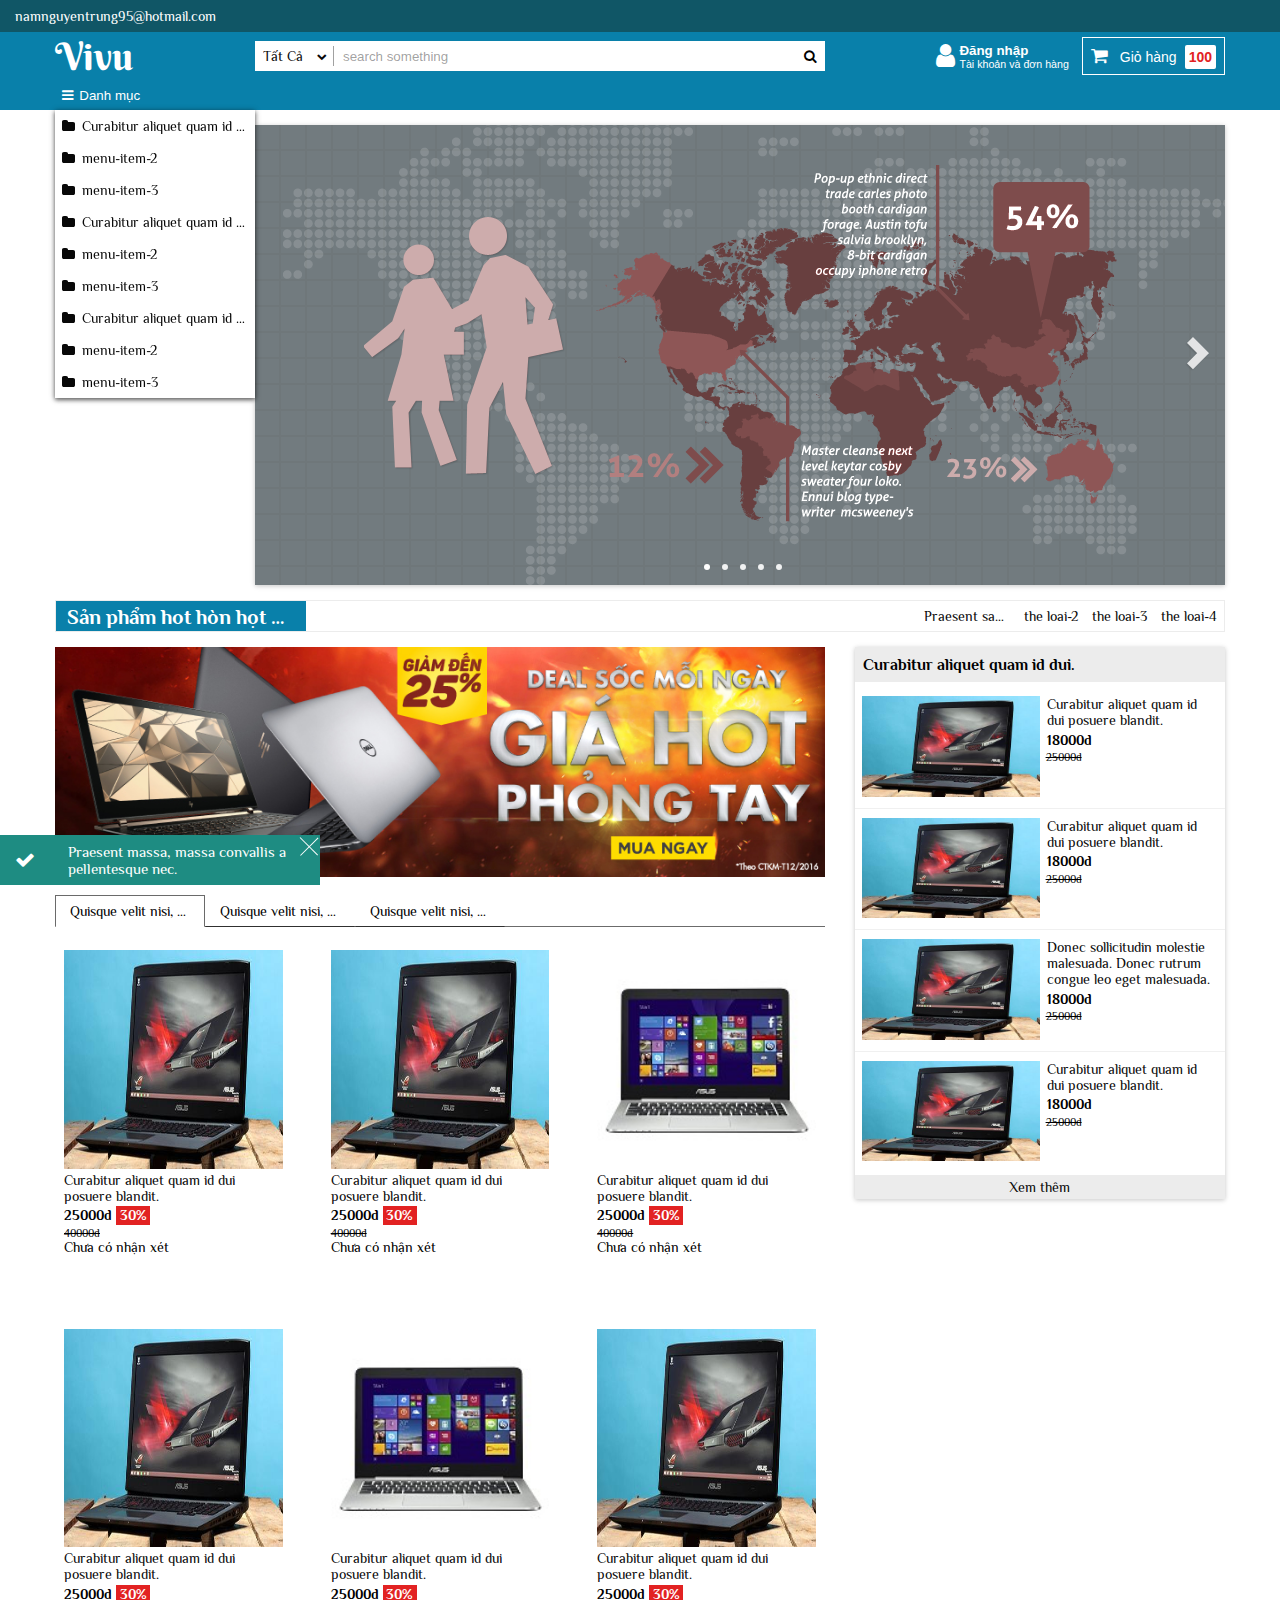
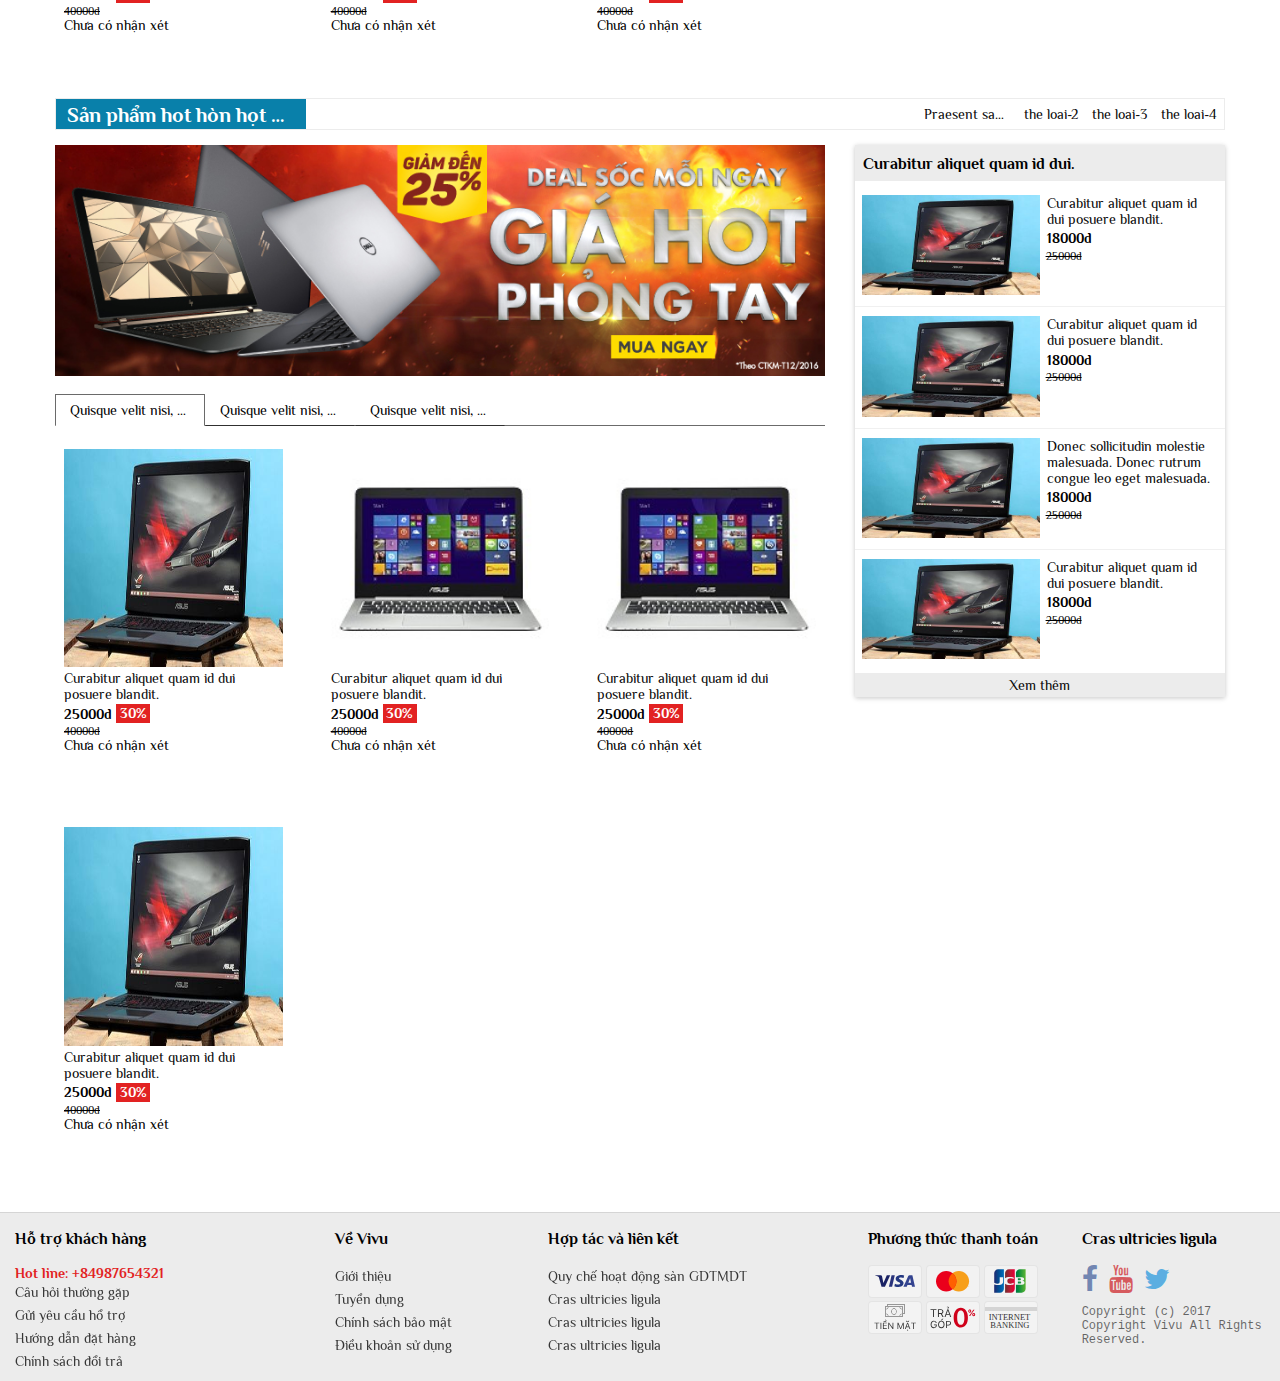
<file: index.html>
<!DOCTYPE html>
<html lang="en">

<head>
    <meta charset="UTF-8">
    <meta name="viewport" content="width=device-width, initial-scale=1.0, maximum-scale=1.0">
    <meta http-equiv="X-UA-Compatible" content="ie=edge">
    <!-- using fonts-awesome -->
    <link rel="stylesheet" href="assets/css/font-awesome.min.css">
    <!-- styling slide in index -->
    <link rel="stylesheet" href="assets/css/slide-codrops.css" />
    <link rel="stylesheet" href="assets/css/main.css" />
    <title>Vivu</title>
</head>

<body>
    <header class="header">
        <div class="header_top">
            <div class="header_top_left container">
                <a href="#">namnguyentrung95@hotmail.com</a>
            </div>
        </div>
        <div class="container">
            <div class="row header_content">
                <div class="col-xs-3 col-sm-2 brand no-select">
                    <a href="#" class="brand_logo">Vivu</a>
                </div>
                <div class="col-sm-6 header_search_wrap">
                    <form action="" class="header_search">
                        <span class="header_search_btn-categories no-select">
              <span>Tất Cả</span>
                        <i class="fa fa-chevron-down" aria-hidden="true"></i>
                        <ul class="form_menu-cate">
                            <li>iten-1</li>
                            <li>iten-2</li>
                            <li>iten-3</li>
                            <li>iten-3</li>
                            <li>Praesent sapien massa, convallis a pellentesque nec, egestas non nisi.3</li>
                            <li>iten-3</li>
                        </ul>
                        </span>
                        <input type="text" class="header_search_input" placeholder="search something" />
                        <button class="header_search_btn-submit">
              <i class="fa fa-search" aria-hidden="true"></i>
            </button>
                    </form>
                </div>
                <div class="col-xs-9 col-sm-6 col-md-4 header_content_right">
                    <button class="header_account">
            <i class="fa fa-2x fa-user pull-left" aria-hidden="true"></i>
            <div class="pull-left">
              <span class="bold">Đăng nhập</span>
              <span class="small">Tài khoản và đơn hàng</span>
            </div>
            <div class="login-wrap">
              <div class="login-wrap_contain">
                <span class="login_btn login_btn-login">Đăng nhập</span>
                <span class="login_btn login_btn-signin">Đăng ký</span>
                <span class="login_btn login_btn-fb">Đăng nhập bằng facebook</span>
                <span class="login_btn login_btn-gg">Đăng nhập bằng google</span>
              </div>
            </div>
          </button>
                    <button class="header_cart">
            <i class="fa fa-shopping-cart" aria-hidden="true"></i>
            <span class="text">Giỏ hàng</span><span class="header_cart_value">100</span>
          </button>
                </div>
            </div>
        </div>

        <div class="nav container">
            <button id="collapse-nav-btn">
        <i class="fa fa-bars" aria-hidden="true"></i>Danh mục
      </button>
            <ul class="nav_menu">
                <li>
                    <a class="" href="#"><i class="fa fa-folder" aria-hidden="true"></i>Curabitur aliquet quam id dui posuere blandit.</a>
                    <ul class="menu-second">
                        <li><a href="">Proin eget tortor risus-1.</a></li>
                        <li><a href="">Proin eget tortor risus-2.</a></li>
                        <li><a href="">Proin eget tortor risus-3.</a></li>
                        <li><a href="">Proin eget tortor risus-4.</a></li>
                        <li><a href="">Proin eget tortor risus-5.</a></li>
                    </ul>
                </li>
                <li>
                    <a href="#"><i class="fa fa-folder" aria-hidden="true"></i>menu-item-2</a>
                    <ul class="menu-second">
                        <li><a href="">Proin eget tortor risus-21.</a></li>
                        <li><a href="">Proin eget tortor risus-22.</a></li>
                        <li><a href="">Proin eget tortor risus-23.</a></li>
                        <li><a href="">Proin eget tortor risus-24.</a></li>
                        <li><a href="">Proin eget tortor risus-25.</a></li>
                    </ul>
                </li>
                <li>
                    <a href="#"><i class="fa fa-folder" aria-hidden="true"></i>menu-item-3</a>
                    <ul class="menu-second">
                        <li><a href="">Proin eget tortor risus-31.</a></li>
                        <li><a href="">Proin eget tortor risus-32.</a></li>
                        <li><a href="">Proin eget tortor risus-33.</a></li>
                        <li><a href="">Proin eget tortor risus-34.</a></li>
                        <li><a href="">Proin eget tortor risus-35.</a></li>
                    </ul>
                </li>
                <li>
                    <a class="" href="#"><i class="fa fa-folder" aria-hidden="true"></i>Curabitur aliquet quam id dui posuere blandit.</a>
                    <ul class="menu-second">
                        <li><a href="">Proin eget tortor risus-1.</a></li>
                        <li><a href="">Proin eget tortor risus-2.</a></li>
                        <li><a href="">Proin eget tortor risus-3.</a></li>
                        <li><a href="">Proin eget tortor risus-4.</a></li>
                        <li><a href="">Proin eget tortor risus-5.</a></li>
                    </ul>
                </li>
                <li>
                    <a href="#"><i class="fa fa-folder" aria-hidden="true"></i>menu-item-2</a>
                    <ul class="menu-second">
                        <li><a href="">Proin eget tortor risus-21.</a></li>
                        <li><a href="">Proin eget tortor risus-22.</a></li>
                        <li><a href="">Proin eget tortor risus-23.</a></li>
                        <li><a href="">Proin eget tortor risus-24.</a></li>
                        <li><a href="">Proin eget tortor risus-25.</a></li>
                    </ul>
                </li>
                <li>
                    <a href="#"><i class="fa fa-folder" aria-hidden="true"></i>menu-item-3</a>
                    <ul class="menu-second">
                        <li><a href="">Proin eget tortor risus-31.</a></li>
                        <li><a href="">Proin eget tortor risus-32.</a></li>
                        <li><a href="">Proin eget tortor risus-33.</a></li>
                        <li><a href="">Proin eget tortor risus-34.</a></li>
                        <li><a href="">Proin eget tortor risus-35.</a></li>
                    </ul>
                </li>
                <li>
                    <a class="" href="#"><i class="fa fa-folder" aria-hidden="true"></i>Curabitur aliquet quam id dui posuere blandit.</a>
                    <ul class="menu-second">
                        <li><a href="">Proin eget tortor risus-1.</a></li>
                        <li><a href="">Proin eget tortor risus-2.</a></li>
                        <li><a href="">Proin eget tortor risus-3.</a></li>
                        <li><a href="">Proin eget tortor risus-4.</a></li>
                        <li><a href="">Proin eget tortor risus-5.</a></li>
                    </ul>
                </li>
                <li>
                    <a href="#"><i class="fa fa-folder" aria-hidden="true"></i>menu-item-2</a>
                    <ul class="menu-second">
                        <li><a href="">Proin eget tortor risus-21.</a></li>
                        <li><a href="">Proin eget tortor risus-22.</a></li>
                        <li><a href="">Proin eget tortor risus-23.</a></li>
                        <li><a href="">Proin eget tortor risus-24.</a></li>
                        <li><a href="">Proin eget tortor risus-25.</a></li>
                    </ul>
                </li>
                <li>
                    <a href="#"><i class="fa fa-folder" aria-hidden="true"></i>menu-item-3</a>
                    <ul class="menu-second">
                        <li><a class="blod" href="">Proin eget tortor risus-31.</a></li>
                        <li><a href="">Proin eget tortor risus-32. Proin eget tortor risus-32.Proin eget tortor risus-32.</a></li>
                        <li><a href="">Proin eget tortor risus-33.</a></li>
                        <li><a href="">Proin eget tortor risus-34.</a></li>
                        <li><a href="">Proin eget tortor risus-35.</a></li>
                    </ul>
                </li>

            </ul>
        </div>
    </header>
    <!-- slider main -->
    <div class="container container-sp-slideshow">
        <div class="sp-slideshow">

            <input id="button-1" type="radio" name="radio-set" class="sp-selector-1" checked="checked" />
            <label for="button-1" class="button-label-1"></label>

            <input id="button-2" type="radio" name="radio-set" class="sp-selector-2" />
            <label for="button-2" class="button-label-2"></label>

            <input id="button-3" type="radio" name="radio-set" class="sp-selector-3" />
            <label for="button-3" class="button-label-3"></label>

            <input id="button-4" type="radio" name="radio-set" class="sp-selector-4" />
            <label for="button-4" class="button-label-4"></label>

            <input id="button-5" type="radio" name="radio-set" class="sp-selector-5" />
            <label for="button-5" class="button-label-5"></label>

            <label for="button-1" class="sp-arrow sp-a1"></label>
            <label for="button-2" class="sp-arrow sp-a2"></label>
            <label for="button-3" class="sp-arrow sp-a3"></label>
            <label for="button-4" class="sp-arrow sp-a4"></label>
            <label for="button-5" class="sp-arrow sp-a5"></label>

            <div class="sp-content">
                <div class="sp-parallax-bg"></div>
                <ul class="sp-slider clearfix">
                    <li><img src="assets/images/image1.png" alt="image01" /></li>
                    <li><img src="assets/images/image2.png" alt="image02" /></li>
                    <li><img src="assets/images/image3.png" alt="image03" /></li>
                    <li><img src="assets/images/image4.png" alt="image04" /></li>
                    <li><img src="assets/images/image5.png" alt="image05" /></li>
                </ul>
            </div>
            <!-- sp-content -->

        </div>
        <!-- sp-slideshow -->
    </div>
    <!-- end slide -->
    <div class="container main">
        <!-- main content 1 -->
        <div class="main_items">
            <div class="items_head">
                <h2 class="title">Sản phẩm hot hòn họt nữa nè</h2>
                <ul class="items_head_menu">
                    <li><a href="#">Praesent sapien massa, convallis a pellentesque nec, egestas non nisi.</a></li>
                    <li><a href="#">the loai-2</a></li>
                    <li><a href="#">the loai-3</a></li>
                    <li><a href="#">the loai-4</a></li>
                </ul>
            </div>
            <div class="row">
                <div class="col-sm-8 main_items_content">
                    <a href="#"><img style="margin-bottom: 15px" class="img-responsive" src="assets/images/banner-1.jpg" alt=""></a>
                    <div class="tabs-wrap">
                        <!-- button click to active tab -->
                        <ul class="tabs">
                            <li data-tab="tabs-content-1" class="tabs_btn col-xs-4 active">Quisque velit nisi, pretium ut lacinia in, elementum id enim.</li>
                            <li data-tab="tabs-content-2" class="tabs_btn col-xs-4">Quisque velit nisi, pretium ut lacinia in, elementum id enim.</li>
                            <li data-tab="tabs-content-3" class="tabs_btn col-xs-4">Quisque velit nisi, pretium ut lacinia in, elementum id enim.</li>
                        </ul>
                        <!-- content of tabs -->
                        <div class="tabs-content">
                            <div id="tabs-content-1" class="row tabs-content_wrap active">
                                <!-- should use 6 item -->
                                <div class="col-sm-6 col-md-4">
                                    <div class="tabs_items">
                                        <a class="link-img" href="#"><img class="" src="assets/images/laptop.jpg" class="img-responsive" alt=""></a>
                                        <a href="#" class="link-text">Curabitur aliquet quam id dui posuere blandit.</a>
                                        <p class="price-current bold">25000d <span class="promotion">30%</span></p>
                                        <p class="small price">40000d</p>
                                        <p class="comment">Chưa có nhận xét</p>
                                        <button class="add-to-cart"><i class="fa fa-cart-plus" aria-hidden="true"></i>Thêm vào giỏ hàng</button>
                                    </div>
                                </div>
                                <div class="col-sm-6 col-md-4">
                                    <div class="tabs_items">
                                        <a class="link-img" href="#"><img class="" src="assets/images/laptop.jpg" class="img-responsive" alt=""></a>
                                        <a href="#" class="link-text">Curabitur aliquet quam id dui posuere blandit.</a>
                                        <p class="price-current bold">25000d <span class="promotion">30%</span></p>
                                        <p class="small price">40000d</p>
                                        <p class="comment">Chưa có nhận xét</p>
                                        <button class="add-to-cart"><i class="fa fa-cart-plus" aria-hidden="true"></i>Thêm vào giỏ hàng</button>
                                    </div>
                                </div>
                                <div class="col-sm-6 col-md-4">
                                    <div class="tabs_items">
                                        <a class="link-img" href="#"><img class="" src="assets/images/laptop-2.jpg" class="img-responsive" alt=""></a>
                                        <a href="#" class="link-text">Curabitur aliquet quam id dui posuere blandit.</a>
                                        <p class="price-current bold">25000d <span class="promotion">30%</span></p>
                                        <p class="small price">40000d</p>
                                        <p class="comment">Chưa có nhận xét</p>
                                        <button class="add-to-cart"><i class="fa fa-cart-plus" aria-hidden="true"></i>Thêm vào giỏ hàng</button>
                                    </div>
                                </div>
                                <div class="col-sm-6 col-md-4">
                                    <div class="tabs_items">
                                        <a class="link-img" href="#"><img class="" src="assets/images/laptop.jpg" class="img-responsive" alt=""></a>
                                        <a href="#" class="link-text">Curabitur aliquet quam id dui posuere blandit.</a>
                                        <p class="price-current bold">25000d <span class="promotion">30%</span></p>
                                        <p class="small price">40000d</p>
                                        <p class="comment">Chưa có nhận xét</p>
                                        <button class="add-to-cart"><i class="fa fa-cart-plus" aria-hidden="true"></i>Thêm vào giỏ hàng</button>
                                    </div>
                                </div>
                                <div class="col-sm-6 col-md-4">
                                    <div class="tabs_items">
                                        <a class="link-img" href="#"><img class="" src="assets/images/laptop-2.jpg" class="img-responsive" alt=""></a>
                                        <a href="#" class="link-text">Curabitur aliquet quam id dui posuere blandit.</a>
                                        <p class="price-current bold">25000d <span class="promotion">30%</span></p>
                                        <p class="small price">40000d</p>
                                        <p class="comment">Chưa có nhận xét</p>
                                        <button class="add-to-cart"><i class="fa fa-cart-plus" aria-hidden="true"></i>Thêm vào giỏ hàng</button>
                                    </div>
                                </div>
                                <div class="col-sm-6 col-md-4">
                                    <div class="tabs_items">
                                        <a class="link-img" href="#"><img class="" src="assets/images/laptop.jpg" class="img-responsive" alt=""></a>
                                        <a href="#" class="link-text">Curabitur aliquet quam id dui posuere blandit.</a>
                                        <p class="price-current bold">25000d <span class="promotion">30%</span></p>
                                        <p class="small price">40000d</p>
                                        <p class="comment">Chưa có nhận xét</p>
                                        <button class="add-to-cart"><i class="fa fa-cart-plus" aria-hidden="true"></i>Thêm vào giỏ hàng</button>
                                    </div>
                                </div>
                                <!-- end item -->
                            </div>
                            <div id="tabs-content-2" class="tabs-content_wrap">content-2</div>
                            <div id="tabs-content-3" class="tabs-content_wrap">content-3</div>
                        </div>
                        <!-- end content tabs -->
                    </div>
                </div>
                <div class="col-sm-4">
                    <div class="item_sidebar">
                        <h3 class="title">Curabitur aliquet quam id dui.</h3>
                        <div class="item_sidebar_wrap">
                            <ul>
                                <li>
                                    <a href="#"><img class="img-responsive" src="assets/images/laptop.jpg" alt=""></a>
                                    <a href="#" class="text">Curabitur aliquet quam id dui posuere blandit.</a>
                                    <p class="bold price-current">18000d</p>
                                    <p class="small price">25000d</p>
                                </li>
                                <li>
                                    <a href="#"><img class="img-responsive" src="assets/images/laptop.jpg" alt=""></a>
                                    <a href="#" class="text">Curabitur aliquet quam id dui posuere blandit.</a>
                                    <p class="bold price-current">18000d</p>
                                    <p class="small price">25000d</p>
                                </li>
                                <li>
                                    <a href="#"><img class="img-responsive" src="assets/images/laptop.jpg" alt=""></a>
                                    <a href="#" class="text">Donec sollicitudin molestie malesuada. Donec rutrum congue leo eget malesuada.</a>
                                    <p class="bold price-current">18000d</p>
                                    <p class="small price">25000d</p>
                                </li>
                                <li>
                                    <a href="#"><img class="img-responsive" src="assets/images/laptop.jpg" alt=""></a>
                                    <a href="#" class="text">Curabitur aliquet quam id dui posuere blandit.</a>
                                    <p class="bold price-current">18000d</p>
                                    <p class="small price">25000d</p>
                                </li>
                            </ul>
                        </div>
                        <a class="more" href="#">Xem thêm</a>
                    </div>
                </div>
            </div>
        </div>

        <!-- main content 2 -->
        <div class="main_items">
            <div class="items_head">
                <h2 class="title">Sản phẩm hot hòn họt nữa nè</h2>
                <ul class="items_head_menu">
                    <li><a href="#">Praesent sapien massa, convallis a pellentesque nec, egestas non nisi.</a></li>
                    <li><a href="#">the loai-2</a></li>
                    <li><a href="#">the loai-3</a></li>
                    <li><a href="#">the loai-4</a></li>
                </ul>
            </div>
            <div class="row">
                <div class="col-sm-8 main_items_content">
                    <a href="#"><img style="margin-bottom: 15px" class="img-responsive" src="assets/images/banner-1.jpg" alt=""></a>
                    <div class="tabs-wrap">
                        <!-- button click to active tab -->
                        <ul class="tabs">
                            <li data-tab="tabs-content-21" class="tabs_btn col-xs-4 active">Quisque velit nisi, pretium ut lacinia in, elementum id enim.</li>
                            <li data-tab="tabs-content-22" class="tabs_btn col-xs-4">Quisque velit nisi, pretium ut lacinia in, elementum id enim.</li>
                            <li data-tab="tabs-content-23" class="tabs_btn col-xs-4">Quisque velit nisi, pretium ut lacinia in, elementum id enim.</li>
                        </ul>
                        <!-- content of tabs -->
                        <div class="tabs-content">
                            <div id="tabs-content-21" class="row tabs-content_wrap active">
                                <div class="col-sm-6 col-md-4">
                                    <div class="tabs_items">
                                        <a class="link-img" href="#"><img class="" src="assets/images/laptop.jpg" class="img-responsive" alt=""></a>
                                        <a href="#" class="link-text">Curabitur aliquet quam id dui posuere blandit.</a>
                                        <p class="price-current bold">25000d <span class="promotion">30%</span></p>
                                        <p class="small price">40000d</p>
                                        <p class="comment">Chưa có nhận xét</p>
                                        <button class="add-to-cart"><i class="fa fa-cart-plus" aria-hidden="true"></i>Thêm vào giỏ hàng</button>
                                    </div>
                                </div>

                                <div class="col-sm-6 col-md-4">
                                    <div class="tabs_items">
                                        <a class="link-img" href="#"><img class="" src="assets/images/laptop-2.jpg" class="img-responsive" alt=""></a>
                                        <a href="#" class="link-text">Curabitur aliquet quam id dui posuere blandit.</a>
                                        <p class="price-current bold">25000d <span class="promotion">30%</span></p>
                                        <p class="small price">40000d</p>
                                        <p class="comment">Chưa có nhận xét</p>
                                        <button class="add-to-cart"><i class="fa fa-cart-plus" aria-hidden="true"></i>Thêm vào giỏ hàng</button>
                                    </div>
                                </div>

                                <div class="col-sm-6 col-md-4">
                                    <div class="tabs_items">
                                        <a class="link-img" href="#"><img class="" src="assets/images/laptop-2.jpg" class="img-responsive" alt=""></a>
                                        <a href="#" class="link-text">Curabitur aliquet quam id dui posuere blandit.</a>
                                        <p class="price-current bold">25000d <span class="promotion">30%</span></p>
                                        <p class="small price">40000d</p>
                                        <p class="comment">Chưa có nhận xét</p>
                                        <button class="add-to-cart"><i class="fa fa-cart-plus" aria-hidden="true"></i>Thêm vào giỏ hàng</button>
                                    </div>
                                </div>

                                <div class="col-sm-6 col-md-4">
                                    <div class="tabs_items">
                                        <a class="link-img" href="#"><img class="" src="assets/images/laptop.jpg" class="img-responsive" alt=""></a>
                                        <a href="#" class="link-text">Curabitur aliquet quam id dui posuere blandit.</a>
                                        <p class="price-current bold">25000d <span class="promotion">30%</span></p>
                                        <p class="small price">40000d</p>
                                        <p class="comment">Chưa có nhận xét</p>
                                        <button class="add-to-cart"><i class="fa fa-cart-plus" aria-hidden="true"></i>Thêm vào giỏ hàng</button>
                                    </div>
                                </div>
                            </div>
                            <div id="tabs-content-22" class="tabs-content_wrap">content-2</div>
                            <div id="tabs-content-23" class="tabs-content_wrap">content-3</div>
                        </div>
                        <!-- end content tabs -->
                    </div>
                </div>
                <div class="col-sm-4">
                    <div class="item_sidebar">
                        <h3 class="title">Curabitur aliquet quam id dui.</h3>
                        <div class="item_sidebar_wrap">
                            <ul>
                                <li>
                                    <a href="#"><img class="img-responsive" src="assets/images/laptop.jpg" alt=""></a>
                                    <a href="#" class="text">Curabitur aliquet quam id dui posuere blandit.</a>
                                    <p class="bold price-current">18000d</p>
                                    <p class="small price">25000d</p>
                                </li>
                                <li>
                                    <a href="#"><img class="img-responsive" src="assets/images/laptop.jpg" alt=""></a>
                                    <a href="#" class="text">Curabitur aliquet quam id dui posuere blandit.</a>
                                    <p class="bold price-current">18000d</p>
                                    <p class="small price">25000d</p>
                                </li>
                                <li>
                                    <a href="#"><img class="img-responsive" src="assets/images/laptop.jpg" alt=""></a>
                                    <a href="#" class="text">Donec sollicitudin molestie malesuada. Donec rutrum congue leo eget malesuada.</a>
                                    <p class="bold price-current">18000d</p>
                                    <p class="small price">25000d</p>
                                </li>
                                <li>
                                    <a href="#"><img class="img-responsive" src="assets/images/laptop.jpg" alt=""></a>
                                    <a href="#" class="text">Curabitur aliquet quam id dui posuere blandit.</a>
                                    <p class="bold price-current">18000d</p>
                                    <p class="small price">25000d</p>
                                </li>
                            </ul>
                        </div>
                        <a class="more" href="#">Xem thêm</a>
                    </div>
                </div>
            </div>
        </div>
    </div>
    <!-- end main -->
    <footer>
        <div class="footer-wrap container-fluid">
            <div class="row">
                <div class="col-sm-3">
                  <!-- <a href="#" class="brand_logo">Vivu</a> -->
                  <h3 class="footer_title">Hỗ trợ khách hàng</h3>
                  <ul class="footer_lists">
                      <li>
                        <p class="red bold">Hot line: +84987654321</p>
                      </li>
                      <li><a href="#" class="list">Câu hỏi thường gặp</a></li>
                      <li><a href="#" class="list">Gửi yêu cầu hổ trợ</a></li>
                      <li><a href="#" class="list">Hướng dẫn đặt hàng</a></li>
                      <li><a href="#" class="list">Chính sách đổi trả</a></li>
                  </ul>
                </div>
                <div class="col-sm-2">
                    <h3 class="footer_title">Về Vivu</h3>
                    <ul class="footer_lists">
                        <li><a href="#" class="list">Giới thiệu</a></li>
                        <li><a href="#" class="list">Tuyển dụng</a></li>
                        <li><a href="#" class="list">Chính sách bảo mật</a></li>
                        <li><a href="#" class="list">Điều khoản sử dụng</a></li>
                    </ul>
                </div>
                <div class="col-sm-3">
                    <h3 class="footer_title">Hợp tác và liên kết</h3>
                    <ul class="footer_lists">
                        <li><a href="#" class="list">Quy chế hoạt động sàn GDTMDT</a></li>
                        <li><a href="#" class="list">Cras ultricies ligula</a></li>
                        <li><a href="#" class="list">Cras ultricies ligula</a></li>
                        <li><a href="#" class="list">Cras ultricies ligula</a></li>
                    </ul>
                </div>
                <div class="col-sm-2">
                    <h3 class="footer_title">Phương thức thanh toán</h3>
                    <ul class="footer_lists">
                        <li class="list-img"><span><img src="assets/images/ic-visa.svg" alt=""></span></li>
                        <li class="list-img"><span><img src="assets/images/ic-mastercard.svg" alt=""></span></li>
                        <li class="list-img"><span><img src="assets/images/ic-jcb.svg" alt=""></span></li>
                        <li class="list-img"><span><img src="assets/images/ic-cash.svg" alt=""></span></li>
                        <li class="list-img"><span><img src="assets/images/ic-installment.svg" alt=""></span></li>
                        <li class="list-img"><span><img src="assets/images/ic-internet-banking.svg" alt=""></span></li>
                    </ul>
                </div>
                <div class="col-sm-2">
                    <h3 class="footer_title">Cras ultricies ligula</h3>
                    <ul class="footer_lists footer_lists-socials">
                        <li><a href="#" class="social"><i class="fa fa-2x fa-facebook" aria-hidden="true"></i></a></li>
                        <li><a href="#" class="social"><i class="fa fa-2x fa-youtube" aria-hidden="true"></i></a></li>
                        <li><a href="#" class="social"><i class="fa fa-2x fa-twitter" aria-hidden="true"></i></a></li>
                    </ul>
                    <p class="copyright">
                        Copyright (c) 2017 Copyright Vivu All Rights Reserved.</p>
                </div>
            </div>
        </div>
    </footer>
    <script src="https://ajax.googleapis.com/ajax/libs/jquery/3.1.1/jquery.min.js"></script>
    <script src="assets/js/main.js"></script>
    <div id="popup-login" class="modal hidden">
        <div class="popup_wrap col-xs-8 col-sm-6 col-md-5 col-lg-4">
            <div class="modal_wrap">
                <h1 class="login_title">Đăng nhập</h1>
                <p>Bạn chưa có tài khoản? <a class="move-to-signin" href="#">Đăng ký</a></p>
                <hr>

                <!-- email or username, u can change it with in its icon -->
                <p>Email</p>
                <div class="login_items">
                    <input type="text" placeholder="Nhập Email" />
                    <span class="icon"><i class="fa fa-envelope" aria-hidden="true"></i></span>
                    <span class="line"></span>
                </div>
                <!-- password -->
                <p>Password</p>
                <div class="login_items">
                    <input type="password" placeholder="Nhập mật khẩu" />
                    <span class="icon"><i class="fa fa-lock" aria-hidden="true"></i></span>
                    <span class="line"></span>
                </div>
                <p>Quên mật khẩu? Nhấn vào <a href="#">Đây</a></p>
                <button class="btn-login">
          <div>Login with Vivu account</div>
        </button>
                <button class="btn-login btn-login-fb">
          <div>Login with facebook</div>
        </button>
                <button class="btn-login btn-login-gg">
          <div>Login with google</div>
        </button>
                <button id="popup-login_btn-close" class="modal_btn-close"><i class="fa fa-times" aria-hidden="true"></i></button>

            </div>
        </div>
    </div>
    <!-- popup sign in -->
    <div id="popup-signin" class="modal hidden">
        <div class="popup_wrap col-xs-10 col-sm-9 col-md-8 col-lg-7">
            <div class="modal_wrap">
                <h1 class="login_title">Đăng ký</h1>
                <p>Bạn đã có tài khoản? <a class="move-to-login" href="#">Đăng nhập</a></p>
                <hr>
                <div class="row">
                    <div class="col-sm-8">
                        <div class="signin_items row">
                            <label class="col-xs-3" for="">Email:</label>
                            <div class="col-xs-9 require-wrap">
                                <input type="text" class="signin_input-text">
                                <span class="require error required">Donec sollicitudin molestie malesuada.</span>
                            </div>
                        </div>
                        <div class="signin_items row">
                            <label class="col-xs-3" for="">Họ tên:</label>
                            <div class="col-xs-9 require-wrap">
                                <input type="text" class="signin_input-text">
                                <span class="require error">Donec sollicitudin molestie malesuada.</span>
                            </div>
                        </div>
                        <div class="signin_items row">
                            <label class="col-xs-3" for="">Mật khẩu:</label>
                            <div class="col-xs-9 require-wrap">
                                <input type="password" class="signin_input-text">
                                <span class="require error">Donec sollicitudin molestie malesuada.</span>
                            </div>
                        </div>
                        <div class="signin_items row">
                            <label class="col-xs-3" for="">Giới tính:</label>
                            <div class="col-xs-9 sex-wrap require-wrap">
                                <div>
                                    <input type="radio" id="male" name="sex">
                                    <label for="male">
                                      <span class="check"></span>Nam
                                    </label>
                                </div>
                                <div>
                                    <input type="radio" id="female" name="sex">
                                    <label for="female">
                                      <span class="check"></span>Nữ
                                    </label>
                                </div>
                                <span class="require error">Donec sollicitudin molestie malesuada.</span>

                            </div>
                        </div>
                        <div class="signin_items row">
                            <label for="" class="col-xs-3">Ngày sinh</label>
                            <div class="col-xs-9">
                                <select class="signin_select" name="" id="">
                                  <option value="">Ngày</option>
                                  <option value="">1</option>
                                  <option value="">2</option>
                                  <option value="">3</option>
                                </select>
                                <select class="signin_select" name="" id="">
                                  <option value="">Tháng</option>
                                  <option value="">1</option>
                                  <option value="">2</option>
                                  <option value="">3</option>
                                  <option value="">4</option>
                                  <option value="">5</option>
                                  <option value="">6</option>
                                  <option value="">7</option>
                                  <option value="">8</option>
                                  <option value="">9</option>
                                  <option value="">10</option>
                                  <option value="">11</option>
                                  <option value="">12</option>
                                </select>
                                <select class="signin_select" name="" id="">
                                  <option value="">Năm</option>
                                  <option value="">1</option>
                                  <option value="">2</option>
                                  <option value="">3</option>
                                </select>
                            </div>
                        </div>
                        <div class="signin_items row">
                            <div class="col-xs-3">&nbsp;</div>
                            <div class="col-xs-9 checkbox_mail-wrap">
                                <input type="checkbox" id="checkbox_mail" />
                                <label for="checkbox_mail" class="text">
                                  <span class="select"></span> Nhận thông tin khuyến mãi</label>
                                <p>Quisque velit nisi, pretium ut lacinia in, elementum id enim. Lorem ipsum dolor sit amet, consectetur adipiscing elit.<a href="#">Điều kiện sử dụng và chính sách quy định của Vivu</a></p>
                                <button class="btn_submit-signin">
                                    <div>Đăng ký</div>
                                  </button>
                            </div>
                        </div>
                        <div class="signin_items row">
                          <label for="" class="col-xs-3">Họ tên</label>
                          <div class="col-xs-9 require-wrap required">
                              <input type="text" class="signin_input-text">
                              <span class="require error required">Donec sollicitudin molestie malesuada.</span>
                          </div>
                        </div>
                        <div class="signin_items row">
                          <label for="" class="col-xs-3">Điện thoại di đông</label>
                          <div class="col-xs-9 requrie">
                            <input type="text" class="signin_input-text">
                            <span class="require error">sollicitudin molestie malesuad</span>
                          </div>
                        </div>
                        <div class="signin_items row">
                          <label for="" class="col-xs-3">Tỉnh / Thành phố</label>
                          <div class="col-xs-9 require-wrap">
                            <select name="" id="" class="signin_select-full">
                              <option value="0">Chon Tinh thanh pho</option>
                              <option value="">sollicitudin1</option>
                              <option value="">sollicitudin2</option>
                              <option value="">sollicitudin3</option>
                              <option value="">sollicitudin4</option>
                            </select>
                            <span class="require error required">sollicitudin molestie malesuad</span>
                          </div>
                        </div>

                        <div class="signin_items row">
                          <label for="" class="col-xs-3">Điện thoại di đông</label>
                          <div class="col-xs-9 requrie">
                            <textarea type="text" class="signin_input-text textarea"></textarea>
                            <span class="require error">sollicitudin molestie malesuad</span>
                          </div>
                        </div>
                        <div class="signin_items row">
                            <label class="col-xs-3" for="">Loaij dia chi</label>
                            <div class="col-xs-9 sex-wrap require-wrap">
                                <div>
                                    <input type="radio" id="home" name="address">
                                    <label for="home">
                                      <span class="check"></span>Nha rieng
                                    </label>
                                </div>
                                <div>
                                    <input type="radio" id="company" name="address">
                                    <label for="company">
                                      <span class="check"></span>Cong ty
                                    </label>
                                </div>
                                <span class="require error">Donec sollicitudin molestie malesuada.</span>
                            </div>
                        </div>
                        <div class="signin_items row">
                            <div class="col-xs-3">&nbsp;</div>
                            <div class="col-xs-9 checkbox_mail-wrap">
                                <input type="checkbox" id="checkbox_address" />
                                <label for="checkbox_address" class="text">
                                  <span class="select"></span> Sư dụng địa chỉ này làm mặc định</label>
                            </div>
                        </div>
                    </div>
                    <div class="col-sm-4 signin_social">
                        <h4 class="title">Đăng nhập bằng tài khoản mạng xã hội</h4>
                        <div class="signin_social_item">
                            <button class="signin_social_btn-fb">
                            <span><i class="fa fa-facebook" aria-hidden="true"></i></span>
                            Đăng nhập bằng facebook</button>
                        </div>
                    </div>
                </div>

                <button id="popup-signin_btn-close" class="modal_btn-close"><i class="fa fa-times" aria-hidden="true"></i></button>

            </div>

        </div>
    </div>
    <!-- notifications -->
    <div id="notify" class="col-xs-10 col-sm-6 col-md-4 col-lg-3 notify notify-fixed notify-left">
        <!-- notify-success : blue rgb(30,140,130) -->
        <!-- notify-error: red: #e22222 -->
        <div class="notify_wrap notify-success">
            <button class="notify_btn-close"></button>
            <div class="col-xs-2 notify_left">
                <span class="">
                  <i class="fa fa-check" aria-hidden="true"></i>
                </span>
            </div>
            <div class="col-xs-10 notify_right">
                <div class="notify_text">
                    <p class="primary">Praesent massa, massa convallis a pellentesque nec.</p>
                </div>
            </div>
        </div>
    </div>
</body>

</html>
</file>
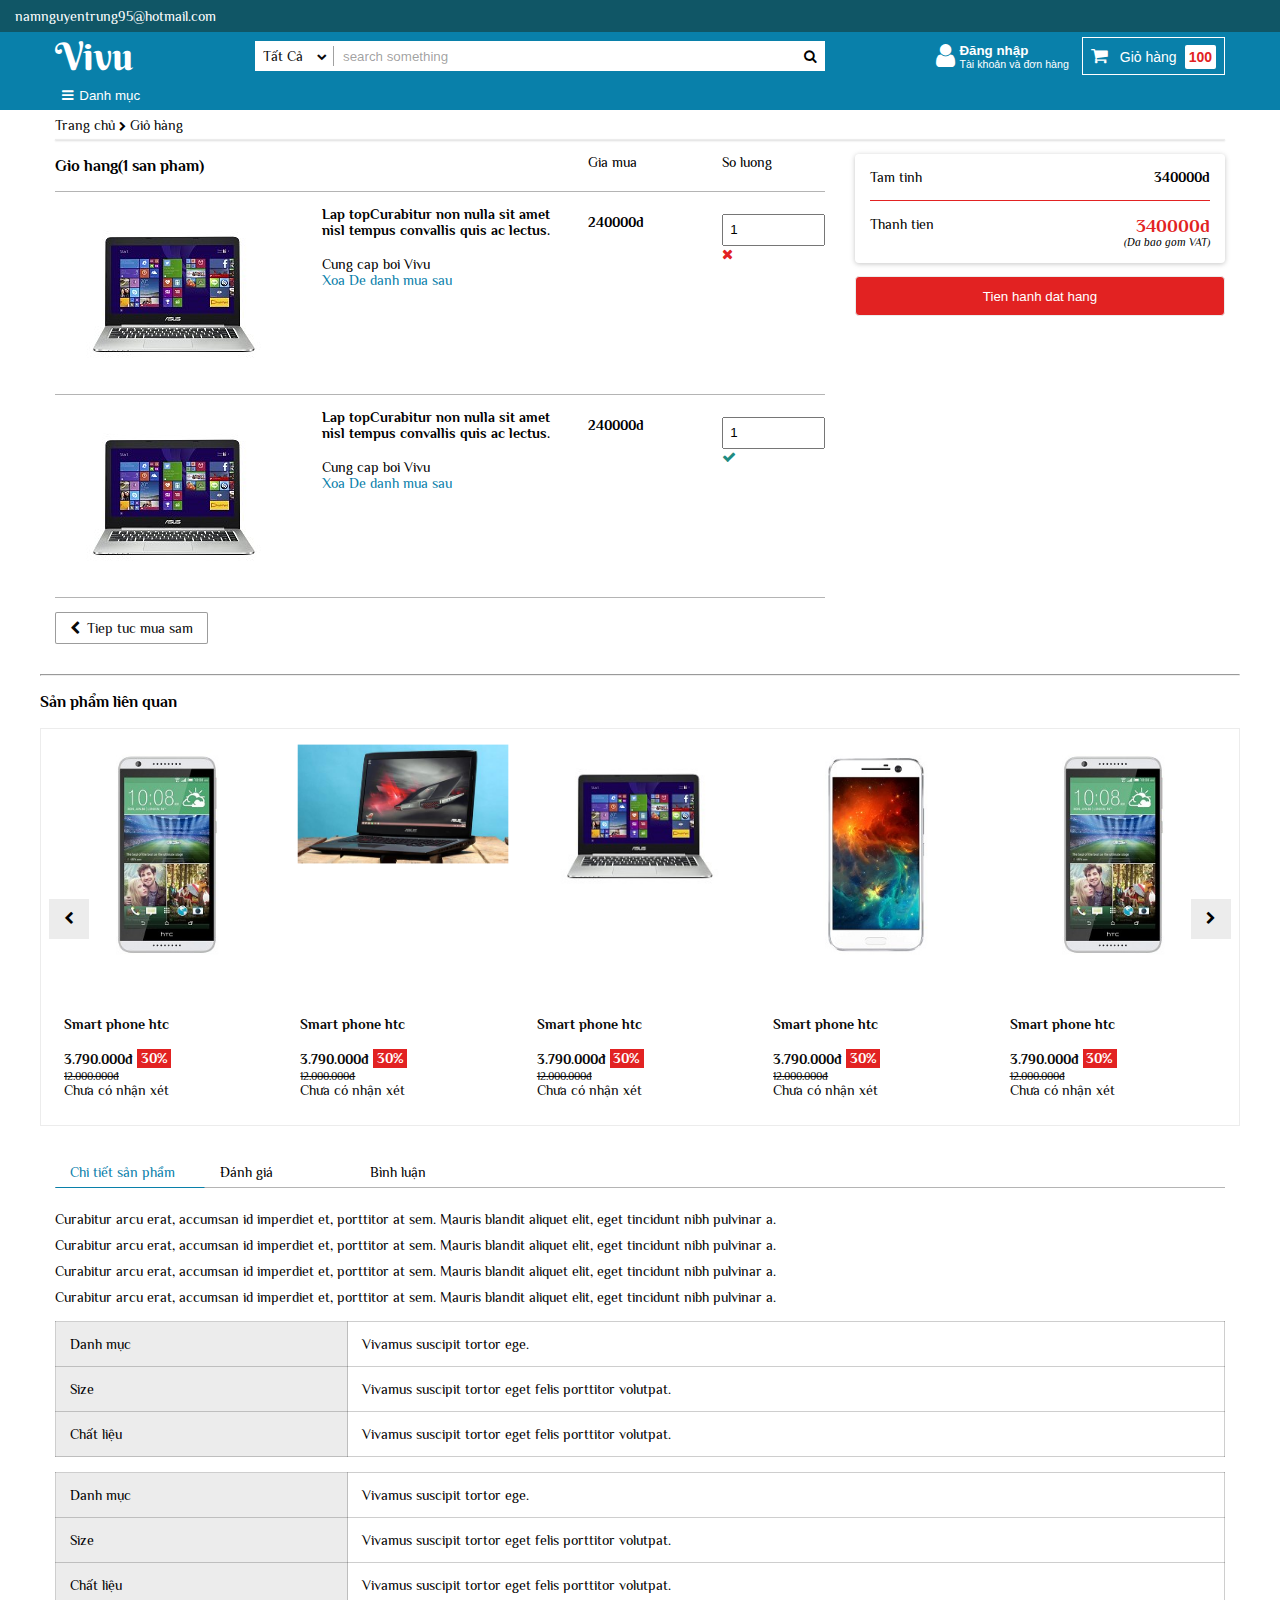
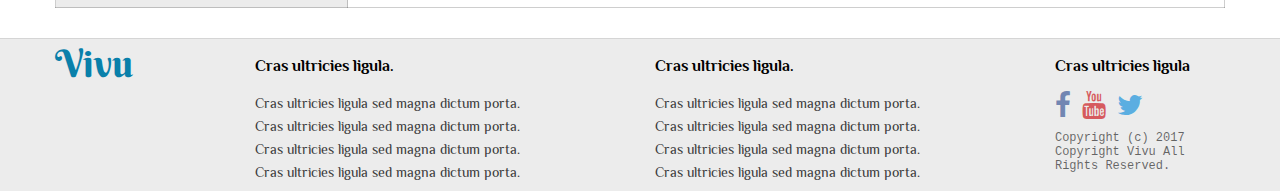
<file: carts.html>
<!DOCTYPE html>
<html lang="en">
<head>
  <meta charset="UTF-8">
  <meta name="viewport" content="width=device-width, initial-scale=1.0">
  <meta http-equiv="X-UA-Compatible" content="ie=edge">
  <title>Document</title>
  <link rel="stylesheet" href="assets/css/font-awesome.min.css">
  <link rel="stylesheet" href="assets/css/main.css" />
</head>
<body>
  <header class="header">
    <div class="header_top">
      <div class="header_top_left container">
        <a href="#">namnguyentrung95@hotmail.com</a>
      </div>
    </div>
    <div class="container">
      <div class="row header_content">
        <div class="col-xs-3 col-sm-2 brand no-select">
          <a href="#" class="brand_logo">Vivu</a>
        </div>
        <div class="col-sm-6 header_search_wrap">
          <form action="" class="header_search">
            <span class="header_search_btn-categories no-select">
              <span>Tất Cả</span>
              <i class="fa fa-chevron-down" aria-hidden="true"></i>
              <ul class="form_menu-cate">
                <li>iten-1</li>
                <li>iten-2</li>
                <li>iten-3</li>
                <li>iten-3</li>
                <li>Praesent sapien massa, convallis a pellentesque nec, egestas non nisi.3</li>
                <li>iten-3</li>
              </ul>
            </span>
            <input type="text" class="header_search_input" placeholder="search something" />
            <button class="header_search_btn-submit">
              <i class="fa fa-search" aria-hidden="true"></i>
            </button>
          </form>
        </div>
        <div class="col-xs-9 col-sm-6 col-md-4 header_content_right">
          <button class="header_account">
            <i class="fa fa-2x fa-user pull-left" aria-hidden="true"></i>
            <div class="pull-left">
              <span class="bold">Đăng nhập</span>
              <span class="small">Tài khoản và đơn hàng</span>
            </div>
            <div class="login-wrap">
              <div class="login-wrap_contain">
                <span class="login_btn login_btn-login">Đăng nhập</span>
                <span class="login_btn login_btn-signin">Đăng ký</span>
                <span class="login_btn login_btn-fb">Đăng nhập bằng facebook</span>
                <span class="login_btn login_btn-gg">Đăng nhập bằng google</span>
              <div>
            </div>
          </button>
          <button class="header_cart">
            <i class="fa fa-shopping-cart" aria-hidden="true"></i>
            <span class="text">Giỏ hàng</span><span class="header_cart_value">100</span></button>
        </div>
      </div>
    </div>

    <div class="nav container">
      <button id="collapse-nav-btn">
        <i class="fa fa-bars" aria-hidden="true"></i>Danh mục
      </button>
      <ul class="nav_menu">
        <li>
          <a class="" href="#"><i class="fa fa-folder" aria-hidden="true"></i>Curabitur aliquet quam id dui posuere blandit.</a>
          <ul class="menu-second">
            <li><a href="">Proin eget tortor risus-1.</a></li>
            <li><a href="">Proin eget tortor risus-2.</a></li>
            <li><a href="">Proin eget tortor risus-3.</a></li>
            <li><a href="">Proin eget tortor risus-4.</a></li>
            <li><a href="">Proin eget tortor risus-5.</a></li>
          </ul>
        </li>
        <li>
          <a href="#"><i class="fa fa-folder" aria-hidden="true"></i>menu-item-2</a>
          <ul class="menu-second">
            <li><a href="">Proin eget tortor risus-21.</a></li>
            <li><a href="">Proin eget tortor risus-22.</a></li>
            <li><a href="">Proin eget tortor risus-23.</a></li>
            <li><a href="">Proin eget tortor risus-24.</a></li>
            <li><a   href="">Proin eget tortor risus-25.</a></li>
          </ul>
        </li>
        <li>
          <a href="#"><i class="fa fa-folder" aria-hidden="true"></i>menu-item-3</a>
          <ul class="menu-second">
            <li><a href="">Proin eget tortor risus-31.</a></li>
            <li><a href="">Proin eget tortor risus-32.</a></li>
            <li><a href="">Proin eget tortor risus-33.</a></li>
            <li><a href="">Proin eget tortor risus-34.</a></li>
            <li><a href="">Proin eget tortor risus-35.</a></li>
          </ul>
        </li>
        <li>
          <a class="" href="#"><i class="fa fa-folder" aria-hidden="true"></i>Curabitur aliquet quam id dui posuere blandit.</a>
          <ul class="menu-second">
            <li><a href="">Proin eget tortor risus-1.</a></li>
            <li><a href="">Proin eget tortor risus-2.</a></li>
            <li><a href="">Proin eget tortor risus-3.</a></li>
            <li><a href="">Proin eget tortor risus-4.</a></li>
            <li><a href="">Proin eget tortor risus-5.</a></li>
          </ul>
        </li>
        <li>
          <a href="#"><i class="fa fa-folder" aria-hidden="true"></i>menu-item-2</a>
          <ul class="menu-second">
            <li><a href="">Proin eget tortor risus-21.</a></li>
            <li><a href="">Proin eget tortor risus-22.</a></li>
            <li><a href="">Proin eget tortor risus-23.</a></li>
            <li><a href="">Proin eget tortor risus-24.</a></li>
            <li><a href="">Proin eget tortor risus-25.</a></li>
          </ul>
        </li>
        <li>
          <a href="#"><i class="fa fa-folder" aria-hidden="true"></i>menu-item-3</a>
          <ul class="menu-second">
            <li><a href="">Proin eget tortor risus-31.</a></li>
            <li><a href="">Proin eget tortor risus-32.</a></li>
            <li><a href="">Proin eget tortor risus-33.</a></li>
            <li><a href="">Proin eget tortor risus-34.</a></li>
            <li><a href="">Proin eget tortor risus-35.</a></li>
          </ul>
        </li>
        <li>
          <a class="" href="#"><i class="fa fa-folder" aria-hidden="true"></i>Curabitur aliquet quam id dui posuere blandit.</a>
          <ul class="menu-second">
            <li><a href="">Proin eget tortor risus-1.</a></li>
            <li><a href="">Proin eget tortor risus-2.</a></li>
            <li><a href="">Proin eget tortor risus-3.</a></li>
            <li><a href="">Proin eget tortor risus-4.</a></li>
            <li><a href="">Proin eget tortor risus-5.</a></li>
          </ul>
        </li>
        <li>
          <a href="#"><i class="fa fa-folder" aria-hidden="true"></i>menu-item-2</a>
          <ul class="menu-second">
            <li><a href="">Proin eget tortor risus-21.</a></li>
            <li><a href="">Proin eget tortor risus-22.</a></li>
            <li><a href="">Proin eget tortor risus-23.</a></li>
            <li><a href="">Proin eget tortor risus-24.</a></li>
            <li><a href="">Proin eget tortor risus-25.</a></li>
          </ul>
        </li>
        <li>
          <a href="#"><i class="fa fa-folder" aria-hidden="true"></i>menu-item-3</a>
          <ul class="menu-second">
            <li><a class="blod" href="">Proin eget tortor risus-31.</a></li>
            <li><a href="">Proin eget tortor risus-32. Proin eget tortor risus-32.Proin eget tortor risus-32.</a></li>
            <li><a href="">Proin eget tortor risus-33.</a></li>
            <li><a href="">Proin eget tortor risus-34.</a></li>
            <li><a href="">Proin eget tortor risus-35.</a></li>
          </ul>
        </li>

      </ul>
    </div>
  </header>
  <div class="container main main-other">
    <div class="title-link">
        <a href="#">Trang chủ</a>
        <i class="fa fa-chevron-right" aria-hidden="true"></i>
        <a href="#">Giỏ hàng</a>
    </div>
    <div class="row">
      <div class="col-sm-8">
        <div class="row cart-title">
          <div class="col-sm-8">
            <h3>Gio hang<span>(1 san pham)</span></h3>
          </div>
          <div class="col-sm-2 hidden-xs titles">Gia mua</div>
          <div class="col-sm-2 hidden-xs titles">So luong</div>
          <hr class="cart_hr cart_item_hr clear-fix">
        </div>
        <!-- one item in cart -->
        <div class="row cart_item">
          <div class="col-sm-4">
            <img src="assets/images/laptop-2.jpg" alt="" class="img-responsive cart_img">
          </div>
          <div class="col-sm-4">
              <div class="cart_information">
                <h4 class="cart-name">Lap topCurabitur non nulla sit amet nisl tempus convallis quis ac lectus.</h4>
                <p>Cung cap boi Vivu</p>
                <a href="#">Xoa</a>
                <a href="#">De danh mua sau</a>
              </div>
          </div>
          <div class="col-xs-6 col-sm-2">
            <p class="bold margin-top-xs">240000d</p>
          </div>
          <div class="col-xs-6 col-sm-2">
              <div class="cart-input-wrap">
                  <input class="cart-input-number margin-top-xs" type="number" value="1"/>
                  <span class="cart-input-wrap_icon error">
                    <i class="fa fa-times" aria-hidden="true"></i>
                  </span>
              </div>
          </div>
          <hr class="cart_hr cart_item_hr clear-fix">
        </div>
        <!-- end one item -->
        <!-- one item in cart -->
        <div class="row cart_item">
          <div class="col-sm-4">
            <img src="assets/images/laptop-2.jpg" alt="" class="img-responsive cart_img">
          </div>
          <div class="col-sm-4">
              <div class="cart_information">
                <h4 class="cart-name">Lap topCurabitur non nulla sit amet nisl tempus convallis quis ac lectus.</h4>
                <p>Cung cap boi Vivu</p>
                <a href="#">Xoa</a>
                <a href="#">De danh mua sau</a>
              </div>
          </div>
          <div class="col-xs-6 col-sm-2">
            <p class="bold margin-top-xs">240000d</p></div>
          <div class="col-xs-6 col-sm-2">
              <div class="cart-input-wrap">
                  <input class="cart-input-number margin-top-xs" type="number" value="1"/>
                  <span class="cart-input-wrap_icon check">
                    <i class="fa fa-check" aria-hidden="true"></i>
                  </span>
              </div>
          </div>
          <hr class="cart_hr cart_item_hr clear-fix">
        </div>
        <!-- end one item -->
        <a href="index.html" class="cart-btn_back"><i class="fa fa-chevron-left" aria-hidden="true"></i>Tiep tuc mua sam</a>
      </div>
      <div class="col-sm-4">
        <div class="box box-padding">
          <div class="col-xs-4">Tam tinh</div>
          <div class="col-xs-8 cart_box-price">340000d</div>
          <hr class="clear-fix cart_hr box_hr">
          <div class="col-xs-4">Thanh tien</div>
          <div class="col-xs-8">
            <p class="cart_box-price red big">340000d</p>
            <p class="small cart_box-small">(Da bao gom VAT)</p>
          </div>
        </div>
        <button class="btn-default btn-cart-continue">
          <div>Tien hanh dat hang</div>
        </button>
      </div>
      <!-- clear fix ===  clear float -->
      <div class="clear-fix"></div>
      <hr class="margin-top-bottom">
      <!-- slider v1 -->
      <h3 class="title">Sản phẩm liên quan</h3>
      <div class="col-xs-12 lists-product">
        <div class="slider-wrap">
          <div class="sliders">
            <div class="slider">
              <a href="#" class="slider_link">
                <div class="img-wrap">
                  <img src="assets/images/smartphone-1.jpg" class="slider_img img-responsive" alt="">
                </div>
                <div class="slider_link_text">
                  <h4>Smart phone htc</h4>
                  <p class="bold price-current">3.790.000đ <span class="promotion">30%</span></p>
                  <p class="price small">12.000.000đ</p>
                  <p class="comment">Chưa có nhận xét</p>
                </div>
              </a>
            </div>
            <div class="slider">
              <a href="#" class="slider_link">
                <div class="img-wrap">
                  <img src="assets/images/laptop.jpg" class="slider_img img-responsive" alt="">
                </div>
                <div class="slider_link_text">
                  <h4>Smart phone htc</h4>
                  <p class="bold price-current">3.790.000đ <span class="promotion">30%</span></p>
                  <p class="price small">12.000.000đ</p>
                  <p class="comment">Chưa có nhận xét</p>
                </div>
              </a>
            </div>
            <div class="slider">
              <a href="#" class="slider_link">
                <div class="img-wrap">
                  <img src="assets/images/laptop-2.jpg" class="slider_img img-responsive" alt="">
                </div>
                <div class="slider_link_text">
                  <h4>Smart phone htc</h4>
                  <p class="bold price-current">3.790.000đ <span class="promotion">30%</span></p>
                  <p class="price small">12.000.000đ</p>
                  <p class="comment">Chưa có nhận xét</p>
                </div>
              </a>
            </div>
            <div class="slider">
              <a href="#" class="slider_link">
                <div class="img-wrap">
                  <img src="assets/images/smartphone-2.jpg" class="slider_img img-responsive" alt="">
                </div>
                <div class="slider_link_text">
                  <h4>Smart phone htc</h4>
                  <p class="bold price-current">3.790.000đ <span class="promotion">30%</span></p>
                  <p class="price small">12.000.000đ</p>
                  <p class="comment">Chưa có nhận xét</p>
                </div>
              </a>
            </div>
            <div class="slider">
              <a href="#" class="slider_link">
                <div class="img-wrap">
                  <img src="assets/images/smartphone-1.jpg" class="slider_img img-responsive" alt="">
                </div>
                <div class="slider_link_text">
                  <h4>Smart phone htc</h4>
                  <p class="bold price-current">3.790.000đ <span class="promotion">30%</span></p>
                  <p class="price small">12.000.000đ</p>
                  <p class="comment">Chưa có nhận xét</p>
                </div>
              </a>
            </div>
            <div class="slider">
              <a href="#" class="slider_link">
                <div class="img-wrap">
                  <img src="assets/images/smartphone-2.jpg" class="slider_img img-responsive" alt="">
                </div>
                <div class="slider_link_text">
                  <h4>Smart phone htc</h4>
                  <p class="bold price-current">3.790.000đ <span class="promotion">30%</span></p>
                  <p class="price small">12.000.000đ</p>
                  <p class="comment">Chưa có nhận xét</p>
                </div>
              </a>
            </div>
            <div class="slider">
              <a href="#" class="slider_link">
                <div class="img-wrap">
                  <img src="assets/images/laptop-2.jpg" class="slider_img img-responsive" alt="">
                </div>
                <div class="slider_link_text">
                  <h4>Smart phone htc</h4>
                  <p class="bold price-current">3.790.000đ <span class="promotion">30%</span></p>
                  <p class="price small">12.000.000đ</p>
                  <p class="comment">Chưa có nhận xét</p>
                </div>
              </a>
            </div>
          </div>

          <div class="sliders_group-btn">
            <button class="slider_btn slider_btn-next">
              <i class="fa fa-chevron-right" aria-hidden="true"></i>
            </button>
            <button class="slider_btn slider_btn-prev">
              <i class="fa fa-chevron-left" aria-hidden="true"></i>
            </button>
          </div>
        </div>
      </div>

      <!-- information details & comments -->
      <div class="col-xs-12">
        <div class="detail-info tabs-wrap tabs-wrap-secondary">
          <!-- button click to active tab -->
          <ul class="tabs">
            <li data-tab="tabs-content-1" class="tabs_btn col-xs-4 active">Chi tiết sản phẩm</li>
            <li data-tab="tabs-content-2" class="tabs_btn col-xs-4">Đánh giá</li>
            <li data-tab="tabs-content-3" class="tabs_btn col-xs-4">Bình luận</li>
          </ul>
          <!-- content of tabs -->
          <div class="tabs-content">
            <div id="tabs-content-1" class="tabs-content_wrap active">
                <p class="detail_text">Curabitur arcu erat, accumsan id imperdiet et, porttitor at sem. Mauris blandit aliquet elit, eget tincidunt nibh pulvinar a.</p>
                <p class="detail_text">Curabitur arcu erat, accumsan id imperdiet et, porttitor at sem. Mauris blandit aliquet elit, eget tincidunt nibh pulvinar a.</p>
                <p class="detail_text">Curabitur arcu erat, accumsan id imperdiet et, porttitor at sem. Mauris blandit aliquet elit, eget tincidunt nibh pulvinar a.</p>
                <p class="detail_text">Curabitur arcu erat, accumsan id imperdiet et, porttitor at sem. Mauris blandit aliquet elit, eget tincidunt nibh pulvinar a.</p>
                <table class="detail_tbl">
                  <tr>
                    <td>Danh mục</td>
                    <td>Vivamus suscipit tortor ege.</td>
                  </tr>
                  <tr>
                    <td>Size</td>
                    <td>Vivamus suscipit tortor eget felis porttitor volutpat.</td>
                  </tr>
                  <tr>
                    <td>Chất liệu</td>
                    <td>Vivamus suscipit tortor eget felis porttitor volutpat.</td>
                  </tr>
                </table>
                <table class="detail_tbl">
                  <tr>
                    <td>Danh mục</td>
                    <td>Vivamus suscipit tortor ege.</td>
                  </tr>
                  <tr>
                    <td>Size</td>
                    <td>Vivamus suscipit tortor eget felis porttitor volutpat.</td>
                  </tr>
                  <tr>
                    <td>Chất liệu</td>
                    <td>Vivamus suscipit tortor eget felis porttitor volutpat.</td>
                  </tr>
                </table>
              <!-- end item -->
            </div>
            <div id="tabs-content-2" class="tabs-content_wrap">content-2</div>
            <div id="tabs-content-3" class="tabs-content_wrap">content-3</div>
          </div>
          <!-- end content tabs -->
        </div>
      </div>
    </div>
  </div>
  <footer>
      <div class="footer-wrap container">
          <div class="row">
              <div class="col-sm-3 col-md-2"><a href="#" class="brand_logo">Vivu</a></div>
              <div class="col-sm-3 col-md-4">
                  <h3 class="footer_title">Cras ultricies ligula.</h3>
                  <ul class="footer_lists">
                      <li><a href="#" class="list">Cras ultricies ligula sed magna dictum porta.</a></li>
                      <li><a href="#" class="list">Cras ultricies ligula sed magna dictum porta.</a></li>
                      <li><a href="#" class="list">Cras ultricies ligula sed magna dictum porta.</a></li>
                      <li><a href="#" class="list">Cras ultricies ligula sed magna dictum porta.</a></li>
                  </ul>
              </div>
              <div class="col-sm-3 col-md-4">
                  <h3 class="footer_title">Cras ultricies ligula.</h3>
                  <ul class="footer_lists">
                      <li><a href="#" class="list">Cras ultricies ligula sed magna dictum porta.</a></li>
                      <li><a href="#" class="list">Cras ultricies ligula sed magna dictum porta.</a></li>
                      <li><a href="#" class="list">Cras ultricies ligula sed magna dictum porta.</a></li>
                      <li><a href="#" class="list">Cras ultricies ligula sed magna dictum porta.</a></li>
                  </ul>
              </div>

              <div class="col-sm-3 col-md-2">
                  <h3 class="footer_title">Cras ultricies ligula</h3>
                  <ul class="footer_lists footer_lists-socials">
                      <li><a href="#" class="social"><i class="fa fa-2x fa-facebook" aria-hidden="true"></i></a></li>
                      <li><a href="#" class="social"><i class="fa fa-2x fa-youtube" aria-hidden="true"></i></a></li>
                      <li><a href="#" class="social"><i class="fa fa-2x fa-twitter" aria-hidden="true"></i></a></li>
                  </ul>
                  <p class="copyright">
                      Copyright (c) 2017 Copyright Vivu All Rights Reserved.</p>
              </div>
          </div>
      </div>
  </footer>
  <script src="https://ajax.googleapis.com/ajax/libs/jquery/3.1.1/jquery.min.js"></script>
  <script src="assets/js/main.js"></script>
  <div id="popup-login" class="modal hidden">
      <div class="popup_wrap col-xs-8 col-sm-6 col-md-5 col-lg-4">
          <div class="modal_wrap">
              <h1 class="login_title">Đăng nhập</h1>
              <p>Bạn chưa có tài khoản? <a class="move-to-signin" href="#">Đăng ký</a></p>
              <hr>

              <!-- email or username, u can change it with in its icon -->
              <p>Email</p>
              <div class="login_items">
                  <input type="text" placeholder="Nhập Email" />
                  <span class="icon"><i class="fa fa-envelope" aria-hidden="true"></i></span>
                  <span class="line"></span>
              </div>
              <!-- password -->
              <p>Password</p>
              <div class="login_items">
                  <input type="password" placeholder="Nhập mật khẩu" />
                  <span class="icon"><i class="fa fa-lock" aria-hidden="true"></i></span>
                  <span class="line"></span>
              </div>
              <p>Quên mật khẩu? Nhấn vào <a href="#">Đây</a></p>
              <button class="btn-login">
        <div>Login with Vivu account</div>
      </button>
              <button class="btn-login btn-login-fb">
        <div>Login with facebook</div>
      </button>
              <button class="btn-login btn-login-gg">
        <div>Login with google</div>
      </button>
              <button id="popup-login_btn-close" class="modal_btn-close"><i class="fa fa-times" aria-hidden="true"></i></button>

          </div>
      </div>
  </div>
  <!-- popup sign in -->
  <div id="popup-signin" class="modal hidden">
      <div class="popup_wrap col-xs-10 col-sm-9 col-md-8 col-lg-7">
          <div class="modal_wrap">
              <h1 class="login_title">Đăng ký</h1>
              <p>Bạn đã có tài khoản? <a class="move-to-login" href="#">Đăng nhập</a></p>
              <hr>
              <div class="row">
                  <div class="col-sm-8">
                      <div class="signin_items row">
                          <label class="col-xs-3" for="">Email:</label>
                          <div class="col-xs-9 require-wrap">
                              <input type="text" class="signin_input-text">
                              <span class="require error required">Donec sollicitudin molestie malesuada.</span>
                          </div>
                      </div>
                      <div class="signin_items row">
                          <label class="col-xs-3" for="">Họ tên:</label>
                          <div class="col-xs-9 require-wrap">
                              <input type="text" class="signin_input-text">
                              <span class="require error">Donec sollicitudin molestie malesuada.</span>
                          </div>
                      </div>
                      <div class="signin_items row">
                          <label class="col-xs-3" for="">Mật khẩu:</label>
                          <div class="col-xs-9 require-wrap">
                              <input type="password" class="signin_input-text">
                              <span class="require error">Donec sollicitudin molestie malesuada.</span>
                          </div>
                      </div>
                      <div class="signin_items row">
                          <label class="col-xs-3" for="">Giới tính:</label>
                          <div class="col-xs-9 sex-wrap require-wrap">
                              <div>
                                  <input type="radio" id="male" name="sex">
                                  <label for="male">
                                    <span class="check"></span>Nam
                                  </label>
                              </div>
                              <div>
                                  <input type="radio" id="female" name="sex">
                                  <label for="female">
                                    <span class="check"></span>Nữ
                                  </label>
                              </div>
                              <span class="require error">Donec sollicitudin molestie malesuada.</span>

                          </div>
                      </div>
                      <div class="signin_items row">
                          <label for="" class="col-xs-3">Ngày sinh</label>
                          <div class="col-xs-9">
                              <select class="signin_select" name="" id="">
                                <option value="">Ngày</option>
                                <option value="">1</option>
                                <option value="">2</option>
                                <option value="">3</option>
                              </select>
                              <select class="signin_select" name="" id="">
                                <option value="">Tháng</option>
                                <option value="">1</option>
                                <option value="">2</option>
                                <option value="">3</option>
                                <option value="">4</option>
                                <option value="">5</option>
                                <option value="">6</option>
                                <option value="">7</option>
                                <option value="">8</option>
                                <option value="">9</option>
                                <option value="">10</option>
                                <option value="">11</option>
                                <option value="">12</option>
                              </select>
                              <select class="signin_select" name="" id="">
                                <option value="">Năm</option>
                                <option value="">1</option>
                                <option value="">2</option>
                                <option value="">3</option>
                              </select>
                          </div>
                      </div>
                      <div class="signin_items row">
                          <div class="col-xs-3">&nbsp;</div>
                          <div class="col-xs-9 checkbox_mail-wrap">
                              <input type="checkbox" id="checkbox_mail" />
                              <label for="checkbox_mail" class="text">
                                <span class="select"></span> Nhận thông tin khuyến mãi</label>
                              <p>Quisque velit nisi, pretium ut lacinia in, elementum id enim. Lorem ipsum dolor sit amet, consectetur adipiscing elit.<a href="#">Điều kiện sử dụng và chính sách quy định của Vivu</a></p>
                              <button class="btn_submit-signin">
                                  <div>Đăng ký</div>
                                </button>
                          </div>
                      </div>
                      <div class="signin_items row">
                        <label for="" class="col-xs-3">Họ tên</label>
                        <div class="col-xs-9 require-wrap required">
                            <input type="text" class="signin_input-text">
                            <span class="require error required">Donec sollicitudin molestie malesuada.</span>
                        </div>
                      </div>
                      <div class="signin_items row">
                        <label for="" class="col-xs-3">Điện thoại di đông</label>
                        <div class="col-xs-9 requrie">
                          <input type="text" class="signin_input-text">
                          <span class="require error">sollicitudin molestie malesuad</span>
                        </div>
                      </div>
                      <div class="signin_items row">
                        <label for="" class="col-xs-3">Tỉnh / Thành phố</label>
                        <div class="col-xs-9 require-wrap">
                          <select name="" id="" class="signin_select-full">
                            <option value="0">Chon Tinh thanh pho</option>
                            <option value="">sollicitudin1</option>
                            <option value="">sollicitudin2</option>
                            <option value="">sollicitudin3</option>
                            <option value="">sollicitudin4</option>
                          </select>
                          <span class="require error required">sollicitudin molestie malesuad</span>
                        </div>
                      </div>

                      <div class="signin_items row">
                        <label for="" class="col-xs-3">Điện thoại di đông</label>
                        <div class="col-xs-9 requrie">
                          <textarea type="text" class="signin_input-text textarea"></textarea>
                          <span class="require error">sollicitudin molestie malesuad</span>
                        </div>
                      </div>
                      <div class="signin_items row">
                          <label class="col-xs-3" for="">Loaij dia chi</label>
                          <div class="col-xs-9 sex-wrap require-wrap">
                              <div>
                                  <input type="radio" id="home" name="address">
                                  <label for="home">
                                    <span class="check"></span>Nha rieng
                                  </label>
                              </div>
                              <div>
                                  <input type="radio" id="company" name="address">
                                  <label for="company">
                                    <span class="check"></span>Cong ty
                                  </label>
                              </div>
                              <span class="require error">Donec sollicitudin molestie malesuada.</span>
                          </div>
                      </div>
                      <div class="signin_items row">
                          <div class="col-xs-3">&nbsp;</div>
                          <div class="col-xs-9 checkbox_mail-wrap">
                              <input type="checkbox" id="checkbox_address" />
                              <label for="checkbox_address" class="text">
                                <span class="select"></span> Sư dụng địa chỉ này làm mặc định</label>
                          </div>
                      </div>
                  </div>
                  <div class="col-sm-4 signin_social">
                      <h4 class="title">Đăng nhập bằng tài khoản mạng xã hội</h4>
                      <div class="signin_social_item">
                          <button class="signin_social_btn-fb">
              <span><i class="fa fa-facebook" aria-hidden="true"></i></span>
              Đăng nhập bằng facebook</button>
                      </div>
                  </div>
              </div>

              <button id="popup-signin_btn-close" class="modal_btn-close"><i class="fa fa-times" aria-hidden="true"></i></button>

          </div>

      </div>
  </div>
</body>
</html>
</file>
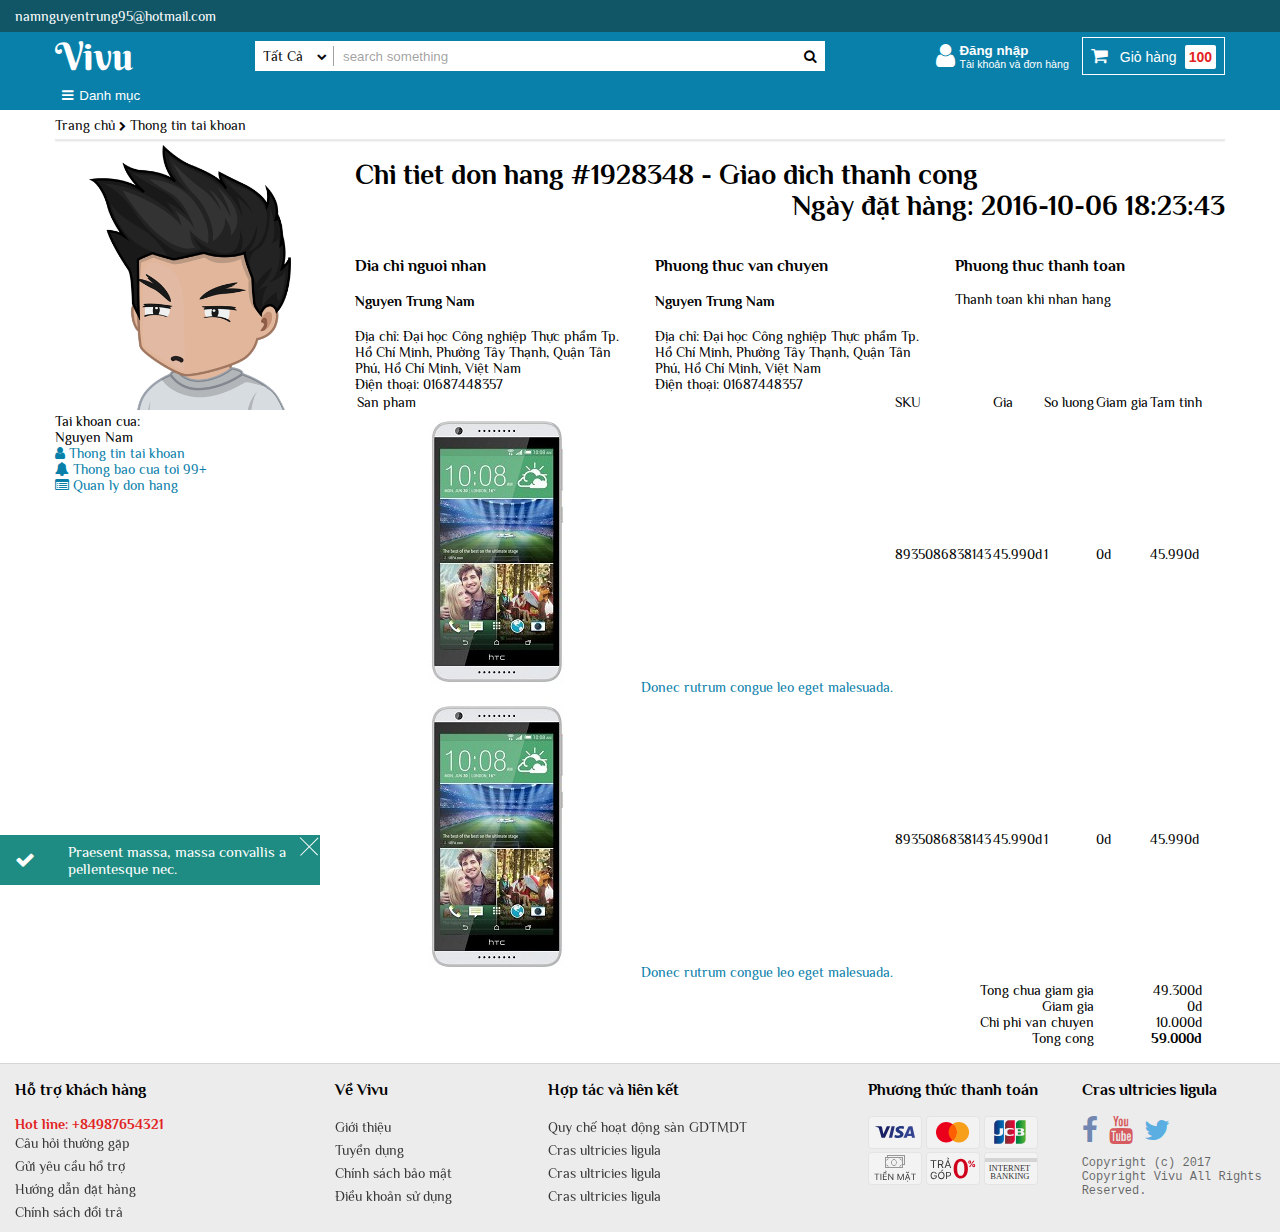
<file: ChiTietDonHang.html>
<!DOCTYPE html>
<html lang="en">
<head>
    <meta charset="UTF-8">
    <meta name="viewport" content="width=device-width, initial-scale=1.0, maximum-scale=1.0">
    <meta http-equiv="X-UA-Compatible" content="ie=edge">
    <!-- using fonts-awesome -->
    <link rel="stylesheet" href="assets/css/font-awesome.min.css">
    <!-- styling slide in index -->
    <link rel="stylesheet" href="assets/css/slide-codrops.css" />
    <link rel="stylesheet" href="assets/css/main.css" />
    <title>Vivu</title>
</head>
<body>
    <header class="header">
        <div class="header_top">
            <div class="header_top_left container">
                <a href="#">namnguyentrung95@hotmail.com</a>
            </div>
        </div>
        <div class="container">
            <div class="row header_content">
                <div class="col-xs-3 col-sm-2 brand no-select">
                    <a href="#" class="brand_logo">Vivu</a>
                </div>
                <div class="col-sm-6 header_search_wrap">
                    <form action="" class="header_search">
                        <span class="header_search_btn-categories no-select">
                          <span>Tất Cả</span>
                          <i class="fa fa-chevron-down" aria-hidden="true"></i>
                          <ul class="form_menu-cate">
                              <li>iten-1</li>
                              <li>iten-2</li>
                              <li>iten-3</li>
                              <li>iten-3</li>
                              <li>Praesent sapien massa, convallis a pellentesque nec, egestas non nisi.3</li>
                              <li>iten-3</li>
                          </ul>
                        </span>
                        <input type="text" class="header_search_input" placeholder="search something" />
                        <button class="header_search_btn-submit">
                          <i class="fa fa-search" aria-hidden="true"></i>
                        </button>
                    </form>
                </div>
                <div class="col-xs-9 col-sm-6 col-md-4 header_content_right">
                    <button class="header_account">
                      <i class="fa fa-2x fa-user pull-left" aria-hidden="true"></i>
                      <div class="pull-left">
                        <span class="bold">Đăng nhập</span>
                        <span class="small">Tài khoản và đơn hàng</span>
                      </div>
                      <div class="login-wrap">
                        <div class="login-wrap_contain">
                          <span class="login_btn login_btn-login">Đăng nhập</span>
                          <span class="login_btn login_btn-signin">Đăng ký</span>
                          <span class="login_btn login_btn-fb">Đăng nhập bằng facebook</span>
                          <span class="login_btn login_btn-gg">Đăng nhập bằng google</span>
                          <ul>
                            <li><a href="#" class="header_account_user">Đơn hàng của tôi</a></li>
                            <li><a href="#" class="header_account_user">Thông báo của tôi<span>99+</span></a></li>
                            <li><a href="#" class="header_account_user">Tài khoản của tôi</a></li>
                            <li><a href="#" class="header_account_user">Thoát tài khoản</a></li>
                          </ul>
                        </div>
                      </div>
                    </button>
                    <button class="header_cart">
                      <i class="fa fa-shopping-cart" aria-hidden="true"></i>
                      <span class="text">Giỏ hàng</span><span class="header_cart_value">100</span>
                    </button>
                </div>
            </div>
        </div>

        <div class="nav container">
            <button id="collapse-nav-btn">
              <i class="fa fa-bars" aria-hidden="true"></i>Danh mục
            </button>
            <ul class="nav_menu">
                <li>
                    <a class="" href="#"><i class="fa fa-folder" aria-hidden="true"></i>Curabitur aliquet quam id dui posuere blandit.</a>
                    <ul class="menu-second">
                        <li><a href="">Proin eget tortor risus-1.</a></li>
                        <li><a href="">Proin eget tortor risus-2.</a></li>
                        <li><a href="">Proin eget tortor risus-3.</a></li>
                        <li><a href="">Proin eget tortor risus-4.</a></li>
                        <li><a href="">Proin eget tortor risus-5.</a></li>
                    </ul>
                </li>
                <li>
                    <a href="#"><i class="fa fa-folder" aria-hidden="true"></i>menu-item-2</a>
                    <ul class="menu-second">
                        <li><a href="">Proin eget tortor risus-21.</a></li>
                        <li><a href="">Proin eget tortor risus-22.</a></li>
                        <li><a href="">Proin eget tortor risus-23.</a></li>
                        <li><a href="">Proin eget tortor risus-24.</a></li>
                        <li><a href="">Proin eget tortor risus-25.</a></li>
                    </ul>
                </li>
                <li>
                    <a href="#"><i class="fa fa-folder" aria-hidden="true"></i>menu-item-3</a>
                    <ul class="menu-second">
                        <li><a href="">Proin eget tortor risus-31.</a></li>
                        <li><a href="">Proin eget tortor risus-32.</a></li>
                        <li><a href="">Proin eget tortor risus-33.</a></li>
                        <li><a href="">Proin eget tortor risus-34.</a></li>
                        <li><a href="">Proin eget tortor risus-35.</a></li>
                    </ul>
                </li>
                <li>
                    <a class="" href="#"><i class="fa fa-folder" aria-hidden="true"></i>Curabitur aliquet quam id dui posuere blandit.</a>
                    <ul class="menu-second">
                        <li><a href="">Proin eget tortor risus-1.</a></li>
                        <li><a href="">Proin eget tortor risus-2.</a></li>
                        <li><a href="">Proin eget tortor risus-3.</a></li>
                        <li><a href="">Proin eget tortor risus-4.</a></li>
                        <li><a href="">Proin eget tortor risus-5.</a></li>
                    </ul>
                </li>
                <li>
                    <a href="#"><i class="fa fa-folder" aria-hidden="true"></i>menu-item-2</a>
                    <ul class="menu-second">
                        <li><a href="">Proin eget tortor risus-21.</a></li>
                        <li><a href="">Proin eget tortor risus-22.</a></li>
                        <li><a href="">Proin eget tortor risus-23.</a></li>
                        <li><a href="">Proin eget tortor risus-24.</a></li>
                        <li><a href="">Proin eget tortor risus-25.</a></li>
                    </ul>
                </li>
                <li>
                    <a href="#"><i class="fa fa-folder" aria-hidden="true"></i>menu-item-3</a>
                    <ul class="menu-second">
                        <li><a href="">Proin eget tortor risus-31.</a></li>
                        <li><a href="">Proin eget tortor risus-32.</a></li>
                        <li><a href="">Proin eget tortor risus-33.</a></li>
                        <li><a href="">Proin eget tortor risus-34.</a></li>
                        <li><a href="">Proin eget tortor risus-35.</a></li>
                    </ul>
                </li>
                <li>
                    <a class="" href="#"><i class="fa fa-folder" aria-hidden="true"></i>Curabitur aliquet quam id dui posuere blandit.</a>
                    <ul class="menu-second">
                        <li><a href="">Proin eget tortor risus-1.</a></li>
                        <li><a href="">Proin eget tortor risus-2.</a></li>
                        <li><a href="">Proin eget tortor risus-3.</a></li>
                        <li><a href="">Proin eget tortor risus-4.</a></li>
                        <li><a href="">Proin eget tortor risus-5.</a></li>
                    </ul>
                </li>
                <li>
                    <a href="#"><i class="fa fa-folder" aria-hidden="true"></i>menu-item-2</a>
                    <ul class="menu-second">
                        <li><a href="">Proin eget tortor risus-21.</a></li>
                        <li><a href="">Proin eget tortor risus-22.</a></li>
                        <li><a href="">Proin eget tortor risus-23.</a></li>
                        <li><a href="">Proin eget tortor risus-24.</a></li>
                        <li><a href="">Proin eget tortor risus-25.</a></li>
                    </ul>
                </li>
                <li>
                    <a href="#"><i class="fa fa-folder" aria-hidden="true"></i>menu-item-3</a>
                    <ul class="menu-second">
                        <li><a class="blod" href="">Proin eget tortor risus-31.</a></li>
                        <li><a href="">Proin eget tortor risus-32. Proin eget tortor risus-32.Proin eget tortor risus-32.</a></li>
                        <li><a href="">Proin eget tortor risus-33.</a></li>
                        <li><a href="">Proin eget tortor risus-34.</a></li>
                        <li><a href="">Proin eget tortor risus-35.</a></li>
                    </ul>
                </li>

            </ul>
        </div>
    </header>


    <div class="container main main-other">
      <div class="title-link">
          <a href="#">Trang chủ</a>
          <i class="fa fa-chevron-right" aria-hidden="true"></i>
          <a href="#">Thong tin tai khoan</a>
      </div>
      <div class="row">
        <div class="col-sm-4 col-md-3">
          <div class="customer_menu">
            <div class="customer_item customer_item-flex">
              <img src="assets/images/avatar06.png" alt="" class="customer_item_avatar img-responsive">
              <p class="customer_item_username">Tai khoan cua: <br>
                <span>Nguyen Nam</span>
              </p>
            </div>
            <div class="customer_item">
              <a href="#" class="active">
                <span><i class="fa fa-user"></i></span>
                Thong tin tai khoan
              </a>
            </div>
            <div class="customer_item">
              <a href="#">
                <span><i class="fa fa-bell"></i></span>
                Thong bao cua toi
                <span class="customer_item_notify">99+</span>
              </a>
            </div>
            <div class="customer_item">
              <a href="#">
                <span><i class="fa fa-list-alt"></i></span>
                Quan ly don hang
              </a>
            </div>
            <div class="customer_item"></div>
            <div class="customer_item"></div>
            <div class="customer_item"></div>
            <div class="customer_item"></div>
          </div>
        </div>
        <div class="col-sm-8 col-md-9">
            <h1 class="font-normal pull-left">Chi tiet don hang #1928348 - <span class="bold">Giao dich thanh cong</span>
              <p class="pull-right text">Ngày đặt hàng: 2016-10-06 18:23:43</p>
            </h1>
            <div class="row">
              <div class="col-sm-4 m-b-15">
                <h3 class="title">Dia chi nguoi nhan</h3>
                <div class="detail-box">
                  <h4>Nguyen Trung Nam</h4>
                  <p class="m-b-15">Địa chỉ: Đại học Công nghiệp Thực phẩm Tp. Hồ Chí Minh, Phường Tây Thạnh, Quận Tân Phú, Hồ Chí Minh, Việt Nam</p>
                  <p>Điện thoại: 01687448357</p>
                </div>
              </div>
              <div class="col-sm-4 m-b-15">
                <h3 class="title">Phuong thuc van chuyen</h3>
                <div class="detail-box">
                  <h4>Nguyen Trung Nam</h4>
                  <p class="m-b-15">Địa chỉ: Đại học Công nghiệp Thực phẩm Tp. Hồ Chí Minh, Phường Tây Thạnh, Quận Tân Phú, Hồ Chí Minh, Việt Nam</p>
                  <p>Điện thoại: 01687448357</p>
                </div>
              </div>
              <div class="col-sm-4 m-b-15">
                <h3 class="title">Phuong thuc thanh toan</h3>
                <div class="detail-box">
                  <p class="m-b-15">Thanh toan khi nhan hang</p>
                </div>
              </div>
            </div>
            <div class="clear-fix hr-clear-fix"></div>
            <div class="customer_content pull-left">
              <table class="tbl-default tbl-orders">
                <thead>
                  <tr>
                    <td class="product">San pham</td>
                    <td>SKU</td>
                    <td>Gia</td>
                    <td>So luong</td>
                    <td>Giam gia</td>
                    <td>Tam tinh</td>
                  </tr>
                </thead>
                <tbody>
                    <tr>
                      <td class="item-center">
                        <img src="assets/images/smartphone-1.jpg" alt="" class="tbl-img img-responsive"/>
                        <a class="link-underline" href="#">Donec rutrum congue leo eget malesuada.</a>
                      </td>
                      <td>8935086838143</td>
                      <td>45.990d</td>
                      <td>1</td>
                      <td>0d</td>
                      <td>45.990d</td>
                    </tr>
                    <tr>
                      <td class="item-center">
                        <img src="assets/images/smartphone-1.jpg" alt="" class="tbl-img img-responsive"/>
                        <a class="link-underline" href="#">Donec rutrum congue leo eget malesuada.</a>
                      </td>
                      <td>8935086838143</td>
                      <td>45.990d</td>
                      <td>1</td>
                      <td>0d</td>
                      <td>45.990d</td>
                    </tr>
                    <tr>
                      <td colspan="4" align="right">
                        <p class="m-b-8">Tong chua giam gia</p>
                        <p class="m-b-8">Giam gia</p>
                        <p class="m-b-8">Chi phi van chuyen</p>
                        <p class="m-b-8">Tong cong</p>
                      </td>
                      <td colspan="2" align=right>
                        <p class="m-b-8">49.300d</p>
                        <p class="m-b-8">0d</p>
                        <p class="m-b-8">10.000d</p>
                        <p class="m-b-8 red bold">59.000d</p>
                      </td>
                    </tr>
                </tbody>
              </table>
            </div>
        </div>
      </div>
    </div>


    <footer>
        <div class="footer-wrap container-fluid">
            <div class="row">
                <div class="col-sm-3">
                  <!-- <a href="#" class="brand_logo">Vivu</a> -->
                  <h3 class="footer_title">Hỗ trợ khách hàng</h3>
                  <ul class="footer_lists">
                      <li>
                        <p class="red bold">Hot line: +84987654321</p>
                      </li>
                      <li><a href="#" class="list">Câu hỏi thường gặp</a></li>
                      <li><a href="#" class="list">Gửi yêu cầu hổ trợ</a></li>
                      <li><a href="#" class="list">Hướng dẫn đặt hàng</a></li>
                      <li><a href="#" class="list">Chính sách đổi trả</a></li>
                  </ul>
                </div>
                <div class="col-sm-2">
                    <h3 class="footer_title">Về Vivu</h3>
                    <ul class="footer_lists">
                        <li><a href="#" class="list">Giới thiệu</a></li>
                        <li><a href="#" class="list">Tuyển dụng</a></li>
                        <li><a href="#" class="list">Chính sách bảo mật</a></li>
                        <li><a href="#" class="list">Điều khoản sử dụng</a></li>
                    </ul>
                </div>
                <div class="col-sm-3">
                    <h3 class="footer_title">Hợp tác và liên kết</h3>
                    <ul class="footer_lists">
                        <li><a href="#" class="list">Quy chế hoạt động sàn GDTMDT</a></li>
                        <li><a href="#" class="list">Cras ultricies ligula</a></li>
                        <li><a href="#" class="list">Cras ultricies ligula</a></li>
                        <li><a href="#" class="list">Cras ultricies ligula</a></li>
                    </ul>
                </div>
                <div class="col-sm-2">
                    <h3 class="footer_title">Phương thức thanh toán</h3>
                    <ul class="footer_lists">
                        <li class="list-img"><span><img src="assets/images/ic-visa.svg" alt=""></span></li>
                        <li class="list-img"><span><img src="assets/images/ic-mastercard.svg" alt=""></span></li>
                        <li class="list-img"><span><img src="assets/images/ic-jcb.svg" alt=""></span></li>
                        <li class="list-img"><span><img src="assets/images/ic-cash.svg" alt=""></span></li>
                        <li class="list-img"><span><img src="assets/images/ic-installment.svg" alt=""></span></li>
                        <li class="list-img"><span><img src="assets/images/ic-internet-banking.svg" alt=""></span></li>
                    </ul>
                </div>
                <div class="col-sm-2">
                    <h3 class="footer_title">Cras ultricies ligula</h3>
                    <ul class="footer_lists footer_lists-socials">
                        <li><a href="#" class="social"><i class="fa fa-2x fa-facebook" aria-hidden="true"></i></a></li>
                        <li><a href="#" class="social"><i class="fa fa-2x fa-youtube" aria-hidden="true"></i></a></li>
                        <li><a href="#" class="social"><i class="fa fa-2x fa-twitter" aria-hidden="true"></i></a></li>
                    </ul>
                    <p class="copyright">
                        Copyright (c) 2017 Copyright Vivu All Rights Reserved.</p>
                </div>
            </div>
        </div>
    </footer>
    <script src="https://ajax.googleapis.com/ajax/libs/jquery/3.1.1/jquery.min.js"></script>
    <script src="assets/js/main.js"></script>
    <div id="popup-login" class="modal hidden">
        <div class="popup_wrap col-xs-8 col-sm-6 col-md-5 col-lg-4">
            <div class="modal_wrap">
                <h1 class="login_title">Đăng nhập</h1>
                <p>Bạn chưa có tài khoản? <a class="move-to-signin" href="#">Đăng ký</a></p>
                <hr>

                <!-- email or username, u can change it with in its icon -->
                <p>Email</p>
                <div class="login_items">
                    <input type="text" placeholder="Nhập Email" />
                    <span class="icon"><i class="fa fa-envelope" aria-hidden="true"></i></span>
                    <span class="line"></span>
                </div>
                <!-- password -->
                <p>Password</p>
                <div class="login_items">
                    <input type="password" placeholder="Nhập mật khẩu" />
                    <span class="icon"><i class="fa fa-lock" aria-hidden="true"></i></span>
                    <span class="line"></span>
                </div>
                <p>Quên mật khẩu? Nhấn vào <a href="#">Đây</a></p>
                <button class="btn-login">
          <div>Login with Vivu account</div>
        </button>
                <button class="btn-login btn-login-fb">
          <div>Login with facebook</div>
        </button>
                <button class="btn-login btn-login-gg">
          <div>Login with google</div>
        </button>
                <button id="popup-login_btn-close" class="modal_btn-close"><i class="fa fa-times" aria-hidden="true"></i></button>

            </div>
        </div>
    </div>
    <!-- popup sign in -->
    <div id="popup-signin" class="modal hidden">
        <div class="popup_wrap col-xs-10 col-sm-9 col-md-8 col-lg-7">
            <div class="modal_wrap">
                <h1 class="login_title">Đăng ký</h1>
                <p>Bạn đã có tài khoản? <a class="move-to-login" href="#">Đăng nhập</a></p>
                <hr>
                <div class="row">
                    <div class="col-sm-8">
                        <div class="signin_items row">
                            <label class="col-xs-3" for="">Email:</label>
                            <div class="col-xs-9 require-wrap">
                                <input type="text" class="signin_input-text">
                                <span class="require error required">Donec sollicitudin molestie malesuada.</span>
                            </div>
                        </div>
                        <div class="signin_items row">
                            <label class="col-xs-3" for="">Họ tên:</label>
                            <div class="col-xs-9 require-wrap">
                                <input type="text" class="signin_input-text">
                                <span class="require error">Donec sollicitudin molestie malesuada.</span>
                            </div>
                        </div>
                        <div class="signin_items row">
                            <label class="col-xs-3" for="">Mật khẩu:</label>
                            <div class="col-xs-9 require-wrap">
                                <input type="password" class="signin_input-text">
                                <span class="require error">Donec sollicitudin molestie malesuada.</span>
                            </div>
                        </div>
                        <div class="signin_items row">
                            <label class="col-xs-3" for="">Giới tính:</label>
                            <div class="col-xs-9 sex-wrap require-wrap">
                                <div>
                                    <input type="radio" id="male" name="sex">
                                    <label for="male">
                                      <span class="check"></span>Nam
                                    </label>
                                </div>
                                <div>
                                    <input type="radio" id="female" name="sex">
                                    <label for="female">
                                      <span class="check"></span>Nữ
                                    </label>
                                </div>
                                <span class="require error">Donec sollicitudin molestie malesuada.</span>

                            </div>
                        </div>
                        <div class="signin_items row">
                            <label for="" class="col-xs-3">Ngày sinh</label>
                            <div class="col-xs-9">
                                <select class="signin_select" name="" id="">
                                  <option value="">Ngày</option>
                                  <option value="">1</option>
                                  <option value="">2</option>
                                  <option value="">3</option>
                                </select>
                                <select class="signin_select" name="" id="">
                                  <option value="">Tháng</option>
                                  <option value="">1</option>
                                  <option value="">2</option>
                                  <option value="">3</option>
                                  <option value="">4</option>
                                  <option value="">5</option>
                                  <option value="">6</option>
                                  <option value="">7</option>
                                  <option value="">8</option>
                                  <option value="">9</option>
                                  <option value="">10</option>
                                  <option value="">11</option>
                                  <option value="">12</option>
                                </select>
                                <select class="signin_select" name="" id="">
                                  <option value="">Năm</option>
                                  <option value="">1</option>
                                  <option value="">2</option>
                                  <option value="">3</option>
                                </select>
                            </div>
                        </div>
                        <div class="signin_items row">
                            <div class="col-xs-3">&nbsp;</div>
                            <div class="col-xs-9 checkbox_mail-wrap">
                                <input type="checkbox" id="checkbox_mail" />
                                <label for="checkbox_mail" class="text">
                                  <span class="select"></span> Nhận thông tin khuyến mãi</label>
                                <p>Quisque velit nisi, pretium ut lacinia in, elementum id enim. Lorem ipsum dolor sit amet, consectetur adipiscing elit.<a href="#">Điều kiện sử dụng và chính sách quy định của Vivu</a></p>
                                <button class="btn_submit-signin">
                                    <div>Đăng ký</div>
                                </button>
                            </div>
                        </div>
                        <div class="signin_items row">
                          <label for="" class="col-xs-3">Họ tên</label>
                          <div class="col-xs-9 require-wrap required">
                              <input type="text" class="signin_input-text">
                              <span class="require error required">Donec sollicitudin molestie malesuada.</span>
                          </div>
                        </div>
                        <div class="signin_items row">
                          <label for="" class="col-xs-3">Điện thoại di đông</label>
                          <div class="col-xs-9 requrie">
                            <input type="text" class="signin_input-text">
                            <span class="require error">sollicitudin molestie malesuad</span>
                          </div>
                        </div>
                        <div class="signin_items row">
                          <label for="" class="col-xs-3">Tỉnh / Thành phố</label>
                          <div class="col-xs-9 require-wrap">
                            <select name="" id="" class="signin_select-full">
                              <option value="0">Chon Tinh thanh pho</option>
                              <option value="">sollicitudin1</option>
                              <option value="">sollicitudin2</option>
                              <option value="">sollicitudin3</option>
                              <option value="">sollicitudin4</option>
                            </select>
                            <span class="require error required">sollicitudin molestie malesuad</span>
                          </div>
                        </div>

                        <div class="signin_items row">
                          <label for="" class="col-xs-3">Điện thoại di đông</label>
                          <div class="col-xs-9 requrie">
                            <textarea type="text" class="signin_input-text textarea"></textarea>
                            <span class="require error">sollicitudin molestie malesuad</span>
                          </div>
                        </div>
                        <div class="signin_items row">
                            <label class="col-xs-3" for="">Loaij dia chi</label>
                            <div class="col-xs-9 sex-wrap require-wrap">
                                <div>
                                    <input type="radio" id="home" name="address">
                                    <label for="home">
                                      <span class="check"></span>Nha rieng
                                    </label>
                                </div>
                                <div>
                                    <input type="radio" id="company" name="address">
                                    <label for="company">
                                      <span class="check"></span>Cong ty
                                    </label>
                                </div>
                                <span class="require error">Donec sollicitudin molestie malesuada.</span>
                            </div>
                        </div>
                        <div class="signin_items row">
                            <div class="col-xs-3">&nbsp;</div>
                            <div class="col-xs-9 checkbox_mail-wrap">
                                <input type="checkbox" id="checkbox_address" />
                                <label for="checkbox_address" class="text">
                                  <span class="select"></span> Sư dụng địa chỉ này làm mặc định</label>
                            </div>
                        </div>
                    </div>
                    <div class="col-sm-4 signin_social">
                        <h4 class="title">Đăng nhập bằng tài khoản mạng xã hội</h4>
                        <div class="signin_social_item">
                            <button class="signin_social_btn-fb">
                            <span><i class="fa fa-facebook" aria-hidden="true"></i></span>
                            Đăng nhập bằng facebook</button>
                        </div>
                    </div>
                </div>

                <button id="popup-signin_btn-close" class="modal_btn-close"><i class="fa fa-times" aria-hidden="true"></i></button>

            </div>

        </div>
    </div>
    <!-- notifications -->
    <div id="notify" class="col-xs-10 col-sm-6 col-md-4 col-lg-3 notify notify-fixed notify-left">
        <!-- notify-success : blue rgb(30,140,130) -->
        <!-- notify-error: red: #e22222 -->
        <div class="notify_wrap notify-success">
            <button class="notify_btn-close"></button>
            <div class="col-xs-2 notify_left">
                <span class="">
                  <i class="fa fa-check" aria-hidden="true"></i>
                </span>
            </div>
            <div class="col-xs-10 notify_right">
                <div class="notify_text">
                    <p class="primary">Praesent massa, massa convallis a pellentesque nec.</p>
                </div>
            </div>
        </div>
    </div>
</body>
</html>
</file>
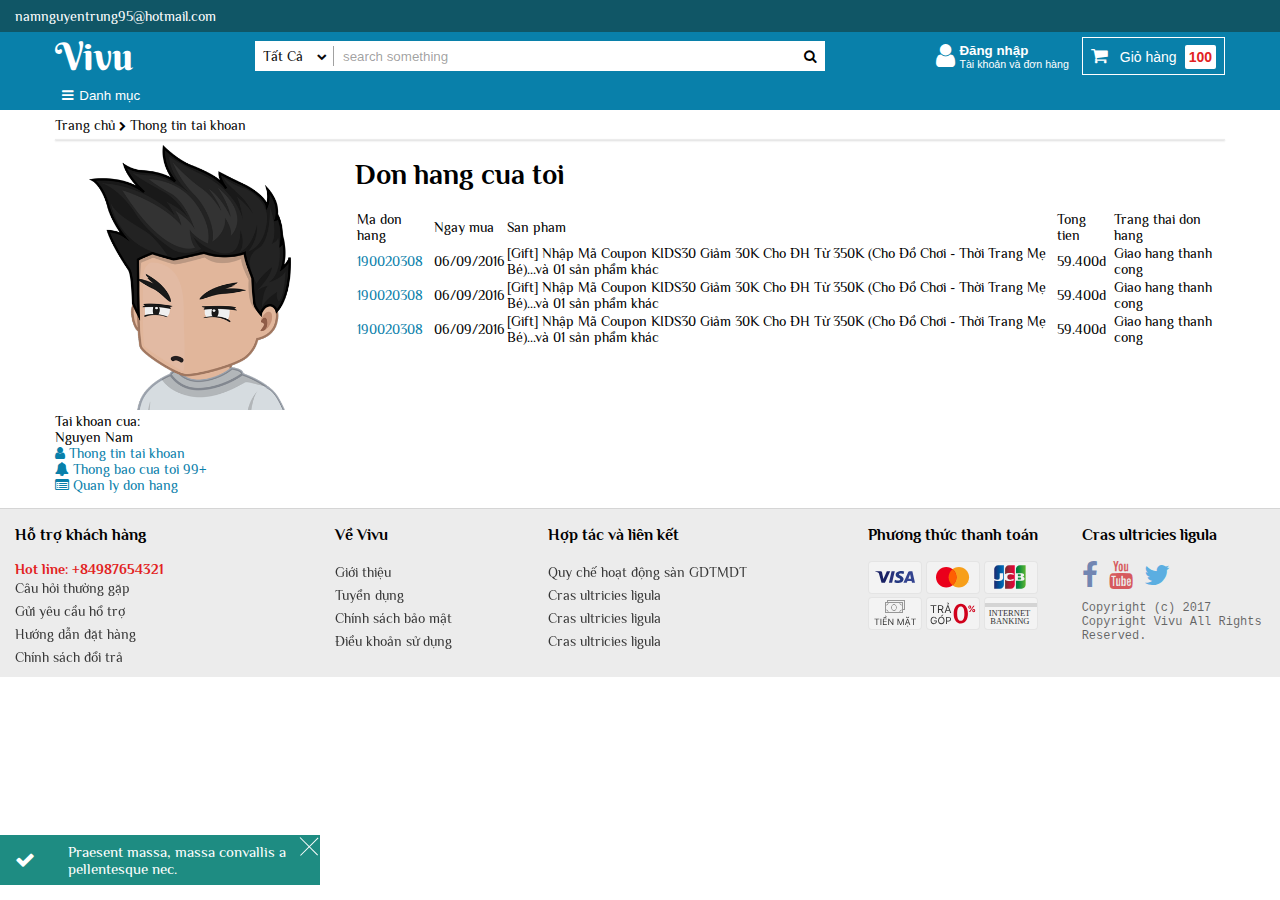
<file: customer.html>
<!DOCTYPE html>
<html lang="en">
<head>
    <meta charset="UTF-8">
    <meta name="viewport" content="width=device-width, initial-scale=1.0, maximum-scale=1.0">
    <meta http-equiv="X-UA-Compatible" content="ie=edge">
    <!-- using fonts-awesome -->
    <link rel="stylesheet" href="assets/css/font-awesome.min.css">
    <!-- styling slide in index -->
    <link rel="stylesheet" href="assets/css/slide-codrops.css" />
    <link rel="stylesheet" href="assets/css/main.css" />
    <title>Vivu</title>
</head>
<body>
    <header class="header">
        <div class="header_top">
            <div class="header_top_left container">
                <a href="#">namnguyentrung95@hotmail.com</a>
            </div>
        </div>
        <div class="container">
            <div class="row header_content">
                <div class="col-xs-3 col-sm-2 brand no-select">
                    <a href="#" class="brand_logo">Vivu</a>
                </div>
                <div class="col-sm-6 header_search_wrap">
                    <form action="" class="header_search">
                        <span class="header_search_btn-categories no-select">
                          <span>Tất Cả</span>
                          <i class="fa fa-chevron-down" aria-hidden="true"></i>
                          <ul class="form_menu-cate">
                              <li>iten-1</li>
                              <li>iten-2</li>
                              <li>iten-3</li>
                              <li>iten-3</li>
                              <li>Praesent sapien massa, convallis a pellentesque nec, egestas non nisi.3</li>
                              <li>iten-3</li>
                          </ul>
                        </span>
                        <input type="text" class="header_search_input" placeholder="search something" />
                        <button class="header_search_btn-submit">
                          <i class="fa fa-search" aria-hidden="true"></i>
                        </button>
                    </form>
                </div>
                <div class="col-xs-9 col-sm-6 col-md-4 header_content_right">
                    <button class="header_account">
                      <i class="fa fa-2x fa-user pull-left" aria-hidden="true"></i>
                      <div class="pull-left">
                        <span class="bold">Đăng nhập</span>
                        <span class="small">Tài khoản và đơn hàng</span>
                      </div>
                      <div class="login-wrap">
                        <div class="login-wrap_contain">
                          <span class="login_btn login_btn-login">Đăng nhập</span>
                          <span class="login_btn login_btn-signin">Đăng ký</span>
                          <span class="login_btn login_btn-fb">Đăng nhập bằng facebook</span>
                          <span class="login_btn login_btn-gg">Đăng nhập bằng google</span>
                          <ul>
                            <li><a href="#" class="header_account_user">Đơn hàng của tôi</a></li>
                            <li><a href="#" class="header_account_user">Thông báo của tôi<span>99+</span></a></li>
                            <li><a href="#" class="header_account_user">Tài khoản của tôi</a></li>
                            <li><a href="#" class="header_account_user">Thoát tài khoản</a></li>
                          </ul>
                        </div>
                      </div>
                    </button>
                    <button class="header_cart">
                      <i class="fa fa-shopping-cart" aria-hidden="true"></i>
                      <span class="text">Giỏ hàng</span><span class="header_cart_value">100</span>
                    </button>
                </div>
            </div>
        </div>

        <div class="nav container">
            <button id="collapse-nav-btn">
              <i class="fa fa-bars" aria-hidden="true"></i>Danh mục
            </button>
            <ul class="nav_menu">
                <li>
                    <a class="" href="#"><i class="fa fa-folder" aria-hidden="true"></i>Curabitur aliquet quam id dui posuere blandit.</a>
                    <ul class="menu-second">
                        <li><a href="">Proin eget tortor risus-1.</a></li>
                        <li><a href="">Proin eget tortor risus-2.</a></li>
                        <li><a href="">Proin eget tortor risus-3.</a></li>
                        <li><a href="">Proin eget tortor risus-4.</a></li>
                        <li><a href="">Proin eget tortor risus-5.</a></li>
                    </ul>
                </li>
                <li>
                    <a href="#"><i class="fa fa-folder" aria-hidden="true"></i>menu-item-2</a>
                    <ul class="menu-second">
                        <li><a href="">Proin eget tortor risus-21.</a></li>
                        <li><a href="">Proin eget tortor risus-22.</a></li>
                        <li><a href="">Proin eget tortor risus-23.</a></li>
                        <li><a href="">Proin eget tortor risus-24.</a></li>
                        <li><a href="">Proin eget tortor risus-25.</a></li>
                    </ul>
                </li>
                <li>
                    <a href="#"><i class="fa fa-folder" aria-hidden="true"></i>menu-item-3</a>
                    <ul class="menu-second">
                        <li><a href="">Proin eget tortor risus-31.</a></li>
                        <li><a href="">Proin eget tortor risus-32.</a></li>
                        <li><a href="">Proin eget tortor risus-33.</a></li>
                        <li><a href="">Proin eget tortor risus-34.</a></li>
                        <li><a href="">Proin eget tortor risus-35.</a></li>
                    </ul>
                </li>
                <li>
                    <a class="" href="#"><i class="fa fa-folder" aria-hidden="true"></i>Curabitur aliquet quam id dui posuere blandit.</a>
                    <ul class="menu-second">
                        <li><a href="">Proin eget tortor risus-1.</a></li>
                        <li><a href="">Proin eget tortor risus-2.</a></li>
                        <li><a href="">Proin eget tortor risus-3.</a></li>
                        <li><a href="">Proin eget tortor risus-4.</a></li>
                        <li><a href="">Proin eget tortor risus-5.</a></li>
                    </ul>
                </li>
                <li>
                    <a href="#"><i class="fa fa-folder" aria-hidden="true"></i>menu-item-2</a>
                    <ul class="menu-second">
                        <li><a href="">Proin eget tortor risus-21.</a></li>
                        <li><a href="">Proin eget tortor risus-22.</a></li>
                        <li><a href="">Proin eget tortor risus-23.</a></li>
                        <li><a href="">Proin eget tortor risus-24.</a></li>
                        <li><a href="">Proin eget tortor risus-25.</a></li>
                    </ul>
                </li>
                <li>
                    <a href="#"><i class="fa fa-folder" aria-hidden="true"></i>menu-item-3</a>
                    <ul class="menu-second">
                        <li><a href="">Proin eget tortor risus-31.</a></li>
                        <li><a href="">Proin eget tortor risus-32.</a></li>
                        <li><a href="">Proin eget tortor risus-33.</a></li>
                        <li><a href="">Proin eget tortor risus-34.</a></li>
                        <li><a href="">Proin eget tortor risus-35.</a></li>
                    </ul>
                </li>
                <li>
                    <a class="" href="#"><i class="fa fa-folder" aria-hidden="true"></i>Curabitur aliquet quam id dui posuere blandit.</a>
                    <ul class="menu-second">
                        <li><a href="">Proin eget tortor risus-1.</a></li>
                        <li><a href="">Proin eget tortor risus-2.</a></li>
                        <li><a href="">Proin eget tortor risus-3.</a></li>
                        <li><a href="">Proin eget tortor risus-4.</a></li>
                        <li><a href="">Proin eget tortor risus-5.</a></li>
                    </ul>
                </li>
                <li>
                    <a href="#"><i class="fa fa-folder" aria-hidden="true"></i>menu-item-2</a>
                    <ul class="menu-second">
                        <li><a href="">Proin eget tortor risus-21.</a></li>
                        <li><a href="">Proin eget tortor risus-22.</a></li>
                        <li><a href="">Proin eget tortor risus-23.</a></li>
                        <li><a href="">Proin eget tortor risus-24.</a></li>
                        <li><a href="">Proin eget tortor risus-25.</a></li>
                    </ul>
                </li>
                <li>
                    <a href="#"><i class="fa fa-folder" aria-hidden="true"></i>menu-item-3</a>
                    <ul class="menu-second">
                        <li><a class="blod" href="">Proin eget tortor risus-31.</a></li>
                        <li><a href="">Proin eget tortor risus-32. Proin eget tortor risus-32.Proin eget tortor risus-32.</a></li>
                        <li><a href="">Proin eget tortor risus-33.</a></li>
                        <li><a href="">Proin eget tortor risus-34.</a></li>
                        <li><a href="">Proin eget tortor risus-35.</a></li>
                    </ul>
                </li>

            </ul>
        </div>
    </header>


    <div class="container main main-other">
      <div class="title-link">
          <a href="#">Trang chủ</a>
          <i class="fa fa-chevron-right" aria-hidden="true"></i>
          <a href="#">Thong tin tai khoan</a>
      </div>
      <div class="row">
        <div class="col-sm-4 col-md-3">
          <div class="customer_menu">
            <div class="customer_item customer_item-flex">
              <img src="assets/images/avatar06.png" alt="" class="customer_item_avatar img-responsive">
              <p class="customer_item_username">Tai khoan cua: <br>
                <span>Nguyen Nam</span>
              </p>
            </div>
            <div class="customer_item">
              <a href="#" class="active">
                <span><i class="fa fa-user"></i></span>
                Thong tin tai khoan
              </a>
            </div>
            <div class="customer_item">
              <a href="#">
                <span><i class="fa fa-bell"></i></span>
                Thong bao cua toi
                <span class="customer_item_notify">99+</span>
              </a>
            </div>
            <div class="customer_item">
              <a href="#">
                <span><i class="fa fa-list-alt"></i></span>
                Quan ly don hang
              </a>
            </div>
            <div class="customer_item"></div>
            <div class="customer_item"></div>
            <div class="customer_item"></div>
            <div class="customer_item"></div>
          </div>
        </div>
        <div class="col-sm-8 col-md-9">
            <!-- thong tin tai khoan -->
              <!-- <h1>Thong tin tai khoan</h1>
              <div class="customer_content pull-left">
              <div class="col-sm-9 col-md-8 col-lg-6">
                <div class="signin_items row">
                  <label class="col-xs-3" for="">Email:</label>
                  <div class="col-xs-9 require-wrap">
                    <input type="text" class="signin_input-text">
                    <span class="require error required">Donec sollicitudin molestie malesuada.</span>
                  </div>
                </div>
                <div class="signin_items row">
                  <label class="col-xs-3" for="">Họ tên:</label>
                  <div class="col-xs-9 require-wrap">
                    <input type="text" class="signin_input-text">
                    <span class="require error">Donec sollicitudin molestie malesuada.</span>
                  </div>
                </div>
                <div class="signin_items row">
                  <label class="col-xs-3" for="">Giới tính:</label>
                  <div class="col-xs-9 sex-wrap require-wrap">
                    <div>
                      <input type="radio" id="male" name="sex">
                      <label for="male">
                        <span class="check"></span>Nam
                      </label>
                    </div>
                    <div>
                      <input type="radio" id="female" name="sex">
                      <label for="female">
                        <span class="check"></span>Nữ
                      </label>
                    </div>
                    <span class="require error">Donec sollicitudin molestie malesuada.</span>

                  </div>
                </div>
                <div class="signin_items row">
                  <label for="" class="col-xs-3">Ngày sinh</label>
                  <div class="col-xs-9">
                    <select class="signin_select" name="" id="">
                      <option value="">Ngày</option>
                      <option value="">1</option>
                      <option value="">2</option>
                      <option value="">3</option>
                    </select>
                    <select class="signin_select" name="" id="">
                      <option value="">Tháng</option>
                      <option value="">1</option>
                      <option value="">2</option>
                      <option value="">3</option>
                      <option value="">4</option>
                      <option value="">5</option>
                      <option value="">6</option>
                      <option value="">7</option>
                      <option value="">8</option>
                      <option value="">9</option>
                      <option value="">10</option>
                      <option value="">11</option>
                      <option value="">12</option>
                    </select>
                    <select class="signin_select" name="" id="">
                      <option value="">Năm</option>
                      <option value="">1</option>
                      <option value="">2</option>
                      <option value="">3</option>
                    </select>
                  </div>
                </div>
                <div class="signin_items row">
                    <div class="col-xs-3">&nbsp;</div>
                    <div class="col-xs-9 checkbox_mail-wrap no-select">
                        <input type="checkbox" id="checkbox_change-password"/>
                        <label for="checkbox_change-password" class="text">
                          <span class="select"></span> Thay doi mat khau</label>
                    </div>
                </div>
                <div class="customer_change-password-wrap hidden">
                  <div class="signin_items row">
                      <label class="col-xs-3" for="">Mật khẩu cũ:</label>
                      <div class="col-xs-9 require-wrap">
                          <input type="password" class="signin_input-text">
                          <span class="require error">Donec sollicitudin molestie malesuada.</span>
                      </div>
                  </div>
                  <div class="signin_items row">
                      <label class="col-xs-3" for="">Mật khẩu mới:</label>
                      <div class="col-xs-9 require-wrap">
                          <input type="password" class="signin_input-text">
                          <span class="require error">Donec sollicitudin molestie malesuada.</span>
                      </div>
                  </div>
                  <div class="signin_items row">
                      <label class="col-xs-3" for="">Nhập lại:</label>
                      <div class="col-xs-9 require-wrap">
                          <input type="password" class="signin_input-text">
                          <span class="require error">Donec sollicitudin molestie malesuada.</span>
                      </div>
                  </div>
                </div>
                <div class="signin_items row">
                  <div class="col-xs-3">&nbsp;</div>
                  <div class="col-xs-9">
                    <button class="btn_submit-signin">
                        <div>Cap nhat</div>
                    </button>
                  </div>
                </div>
              </div>
            </div> -->
            <!-- end thong tin tai khoan -->
            <h1>Don hang cua toi</h1>
            <div class="customer_content pull-left">
              <table class="tbl-default tbl-orders tbl-hover">
                <thead>
                  <tr>
                    <td>Ma don hang</td>
                    <td>Ngay mua</td>
                    <td class="product">San pham</td>
                    <td>Tong tien</td>
                    <td>Trang thai don hang</td>
                  </tr>
                </thead>
                <tbody>
                  <tr>
                    <td><a href="#">190020308</a></td>
                    <td>06/09/2016</td>
                    <td>[Gift] Nhập Mã Coupon KIDS30 Giảm 30K Cho ĐH Từ 350K (Cho Đồ Chơi - Thời Trang Mẹ Bé)...và 01 sản phẩm khác</td>
                    <td>59.400d</td>
                    <td>Giao hang thanh cong</td>
                  </tr>
                  <tr>
                    <td><a href="#">190020308</a></td>
                    <td>06/09/2016</td>
                    <td>[Gift] Nhập Mã Coupon KIDS30 Giảm 30K Cho ĐH Từ 350K (Cho Đồ Chơi - Thời Trang Mẹ Bé)...và 01 sản phẩm khác</td>
                    <td>59.400d</td>
                    <td>Giao hang thanh cong</td>
                  </tr>
                  <tr>
                    <td><a href="#">190020308</a></td>
                    <td>06/09/2016</td>
                    <td>[Gift] Nhập Mã Coupon KIDS30 Giảm 30K Cho ĐH Từ 350K (Cho Đồ Chơi - Thời Trang Mẹ Bé)...và 01 sản phẩm khác</td>
                    <td>59.400d</td>
                    <td>Giao hang thanh cong</td>
                  </tr>
                </tbody>
              </table>
            </div>
        </div>
      </div>
    </div>


    <footer>
        <div class="footer-wrap container-fluid">
            <div class="row">
                <div class="col-sm-3">
                  <!-- <a href="#" class="brand_logo">Vivu</a> -->
                  <h3 class="footer_title">Hỗ trợ khách hàng</h3>
                  <ul class="footer_lists">
                      <li>
                        <p class="red bold">Hot line: +84987654321</p>
                      </li>
                      <li><a href="#" class="list">Câu hỏi thường gặp</a></li>
                      <li><a href="#" class="list">Gửi yêu cầu hổ trợ</a></li>
                      <li><a href="#" class="list">Hướng dẫn đặt hàng</a></li>
                      <li><a href="#" class="list">Chính sách đổi trả</a></li>
                  </ul>
                </div>
                <div class="col-sm-2">
                    <h3 class="footer_title">Về Vivu</h3>
                    <ul class="footer_lists">
                        <li><a href="#" class="list">Giới thiệu</a></li>
                        <li><a href="#" class="list">Tuyển dụng</a></li>
                        <li><a href="#" class="list">Chính sách bảo mật</a></li>
                        <li><a href="#" class="list">Điều khoản sử dụng</a></li>
                    </ul>
                </div>
                <div class="col-sm-3">
                    <h3 class="footer_title">Hợp tác và liên kết</h3>
                    <ul class="footer_lists">
                        <li><a href="#" class="list">Quy chế hoạt động sàn GDTMDT</a></li>
                        <li><a href="#" class="list">Cras ultricies ligula</a></li>
                        <li><a href="#" class="list">Cras ultricies ligula</a></li>
                        <li><a href="#" class="list">Cras ultricies ligula</a></li>
                    </ul>
                </div>
                <div class="col-sm-2">
                    <h3 class="footer_title">Phương thức thanh toán</h3>
                    <ul class="footer_lists">
                        <li class="list-img"><span><img src="assets/images/ic-visa.svg" alt=""></span></li>
                        <li class="list-img"><span><img src="assets/images/ic-mastercard.svg" alt=""></span></li>
                        <li class="list-img"><span><img src="assets/images/ic-jcb.svg" alt=""></span></li>
                        <li class="list-img"><span><img src="assets/images/ic-cash.svg" alt=""></span></li>
                        <li class="list-img"><span><img src="assets/images/ic-installment.svg" alt=""></span></li>
                        <li class="list-img"><span><img src="assets/images/ic-internet-banking.svg" alt=""></span></li>
                    </ul>
                </div>
                <div class="col-sm-2">
                    <h3 class="footer_title">Cras ultricies ligula</h3>
                    <ul class="footer_lists footer_lists-socials">
                        <li><a href="#" class="social"><i class="fa fa-2x fa-facebook" aria-hidden="true"></i></a></li>
                        <li><a href="#" class="social"><i class="fa fa-2x fa-youtube" aria-hidden="true"></i></a></li>
                        <li><a href="#" class="social"><i class="fa fa-2x fa-twitter" aria-hidden="true"></i></a></li>
                    </ul>
                    <p class="copyright">
                        Copyright (c) 2017 Copyright Vivu All Rights Reserved.</p>
                </div>
            </div>
        </div>
    </footer>
    <script src="https://ajax.googleapis.com/ajax/libs/jquery/3.1.1/jquery.min.js"></script>
    <script src="assets/js/main.js"></script>
    <div id="popup-login" class="modal hidden">
        <div class="popup_wrap col-xs-8 col-sm-6 col-md-5 col-lg-4">
            <div class="modal_wrap">
                <h1 class="login_title">Đăng nhập</h1>
                <p>Bạn chưa có tài khoản? <a class="move-to-signin" href="#">Đăng ký</a></p>
                <hr>

                <!-- email or username, u can change it with in its icon -->
                <p>Email</p>
                <div class="login_items">
                    <input type="text" placeholder="Nhập Email" />
                    <span class="icon"><i class="fa fa-envelope" aria-hidden="true"></i></span>
                    <span class="line"></span>
                </div>
                <!-- password -->
                <p>Password</p>
                <div class="login_items">
                    <input type="password" placeholder="Nhập mật khẩu" />
                    <span class="icon"><i class="fa fa-lock" aria-hidden="true"></i></span>
                    <span class="line"></span>
                </div>
                <p>Quên mật khẩu? Nhấn vào <a href="#">Đây</a></p>
                <button class="btn-login">
          <div>Login with Vivu account</div>
        </button>
                <button class="btn-login btn-login-fb">
          <div>Login with facebook</div>
        </button>
                <button class="btn-login btn-login-gg">
          <div>Login with google</div>
        </button>
                <button id="popup-login_btn-close" class="modal_btn-close"><i class="fa fa-times" aria-hidden="true"></i></button>

            </div>
        </div>
    </div>
    <!-- popup sign in -->
    <div id="popup-signin" class="modal hidden">
        <div class="popup_wrap col-xs-10 col-sm-9 col-md-8 col-lg-7">
            <div class="modal_wrap">
                <h1 class="login_title">Đăng ký</h1>
                <p>Bạn đã có tài khoản? <a class="move-to-login" href="#">Đăng nhập</a></p>
                <hr>
                <div class="row">
                    <div class="col-sm-8">
                        <div class="signin_items row">
                            <label class="col-xs-3" for="">Email:</label>
                            <div class="col-xs-9 require-wrap">
                                <input type="text" class="signin_input-text">
                                <span class="require error required">Donec sollicitudin molestie malesuada.</span>
                            </div>
                        </div>
                        <div class="signin_items row">
                            <label class="col-xs-3" for="">Họ tên:</label>
                            <div class="col-xs-9 require-wrap">
                                <input type="text" class="signin_input-text">
                                <span class="require error">Donec sollicitudin molestie malesuada.</span>
                            </div>
                        </div>
                        <div class="signin_items row">
                            <label class="col-xs-3" for="">Mật khẩu:</label>
                            <div class="col-xs-9 require-wrap">
                                <input type="password" class="signin_input-text">
                                <span class="require error">Donec sollicitudin molestie malesuada.</span>
                            </div>
                        </div>
                        <div class="signin_items row">
                            <label class="col-xs-3" for="">Giới tính:</label>
                            <div class="col-xs-9 sex-wrap require-wrap">
                                <div>
                                    <input type="radio" id="male" name="sex">
                                    <label for="male">
                                      <span class="check"></span>Nam
                                    </label>
                                </div>
                                <div>
                                    <input type="radio" id="female" name="sex">
                                    <label for="female">
                                      <span class="check"></span>Nữ
                                    </label>
                                </div>
                                <span class="require error">Donec sollicitudin molestie malesuada.</span>

                            </div>
                        </div>
                        <div class="signin_items row">
                            <label for="" class="col-xs-3">Ngày sinh</label>
                            <div class="col-xs-9">
                                <select class="signin_select" name="" id="">
                                  <option value="">Ngày</option>
                                  <option value="">1</option>
                                  <option value="">2</option>
                                  <option value="">3</option>
                                </select>
                                <select class="signin_select" name="" id="">
                                  <option value="">Tháng</option>
                                  <option value="">1</option>
                                  <option value="">2</option>
                                  <option value="">3</option>
                                  <option value="">4</option>
                                  <option value="">5</option>
                                  <option value="">6</option>
                                  <option value="">7</option>
                                  <option value="">8</option>
                                  <option value="">9</option>
                                  <option value="">10</option>
                                  <option value="">11</option>
                                  <option value="">12</option>
                                </select>
                                <select class="signin_select" name="" id="">
                                  <option value="">Năm</option>
                                  <option value="">1</option>
                                  <option value="">2</option>
                                  <option value="">3</option>
                                </select>
                            </div>
                        </div>
                        <div class="signin_items row">
                            <div class="col-xs-3">&nbsp;</div>
                            <div class="col-xs-9 checkbox_mail-wrap">
                                <input type="checkbox" id="checkbox_mail" />
                                <label for="checkbox_mail" class="text">
                                  <span class="select"></span> Nhận thông tin khuyến mãi</label>
                                <p>Quisque velit nisi, pretium ut lacinia in, elementum id enim. Lorem ipsum dolor sit amet, consectetur adipiscing elit.<a href="#">Điều kiện sử dụng và chính sách quy định của Vivu</a></p>
                                <button class="btn_submit-signin">
                                    <div>Đăng ký</div>
                                </button>
                            </div>
                        </div>
                        <div class="signin_items row">
                          <label for="" class="col-xs-3">Họ tên</label>
                          <div class="col-xs-9 require-wrap required">
                              <input type="text" class="signin_input-text">
                              <span class="require error required">Donec sollicitudin molestie malesuada.</span>
                          </div>
                        </div>
                        <div class="signin_items row">
                          <label for="" class="col-xs-3">Điện thoại di đông</label>
                          <div class="col-xs-9 requrie">
                            <input type="text" class="signin_input-text">
                            <span class="require error">sollicitudin molestie malesuad</span>
                          </div>
                        </div>
                        <div class="signin_items row">
                          <label for="" class="col-xs-3">Tỉnh / Thành phố</label>
                          <div class="col-xs-9 require-wrap">
                            <select name="" id="" class="signin_select-full">
                              <option value="0">Chon Tinh thanh pho</option>
                              <option value="">sollicitudin1</option>
                              <option value="">sollicitudin2</option>
                              <option value="">sollicitudin3</option>
                              <option value="">sollicitudin4</option>
                            </select>
                            <span class="require error required">sollicitudin molestie malesuad</span>
                          </div>
                        </div>

                        <div class="signin_items row">
                          <label for="" class="col-xs-3">Điện thoại di đông</label>
                          <div class="col-xs-9 requrie">
                            <textarea type="text" class="signin_input-text textarea"></textarea>
                            <span class="require error">sollicitudin molestie malesuad</span>
                          </div>
                        </div>
                        <div class="signin_items row">
                            <label class="col-xs-3" for="">Loaij dia chi</label>
                            <div class="col-xs-9 sex-wrap require-wrap">
                                <div>
                                    <input type="radio" id="home" name="address">
                                    <label for="home">
                                      <span class="check"></span>Nha rieng
                                    </label>
                                </div>
                                <div>
                                    <input type="radio" id="company" name="address">
                                    <label for="company">
                                      <span class="check"></span>Cong ty
                                    </label>
                                </div>
                                <span class="require error">Donec sollicitudin molestie malesuada.</span>
                            </div>
                        </div>
                        <div class="signin_items row">
                            <div class="col-xs-3">&nbsp;</div>
                            <div class="col-xs-9 checkbox_mail-wrap">
                                <input type="checkbox" id="checkbox_address" />
                                <label for="checkbox_address" class="text">
                                  <span class="select"></span> Sư dụng địa chỉ này làm mặc định</label>
                            </div>
                        </div>
                    </div>
                    <div class="col-sm-4 signin_social">
                        <h4 class="title">Đăng nhập bằng tài khoản mạng xã hội</h4>
                        <div class="signin_social_item">
                            <button class="signin_social_btn-fb">
                            <span><i class="fa fa-facebook" aria-hidden="true"></i></span>
                            Đăng nhập bằng facebook</button>
                        </div>
                    </div>
                </div>

                <button id="popup-signin_btn-close" class="modal_btn-close"><i class="fa fa-times" aria-hidden="true"></i></button>

            </div>

        </div>
    </div>
    <!-- notifications -->
    <div id="notify" class="col-xs-10 col-sm-6 col-md-4 col-lg-3 notify notify-fixed notify-left">
        <!-- notify-success : blue rgb(30,140,130) -->
        <!-- notify-error: red: #e22222 -->
        <div class="notify_wrap notify-success">
            <button class="notify_btn-close"></button>
            <div class="col-xs-2 notify_left">
                <span class="">
                  <i class="fa fa-check" aria-hidden="true"></i>
                </span>
            </div>
            <div class="col-xs-10 notify_right">
                <div class="notify_text">
                    <p class="primary">Praesent massa, massa convallis a pellentesque nec.</p>
                </div>
            </div>
        </div>
    </div>
</body>
</html>
</file>
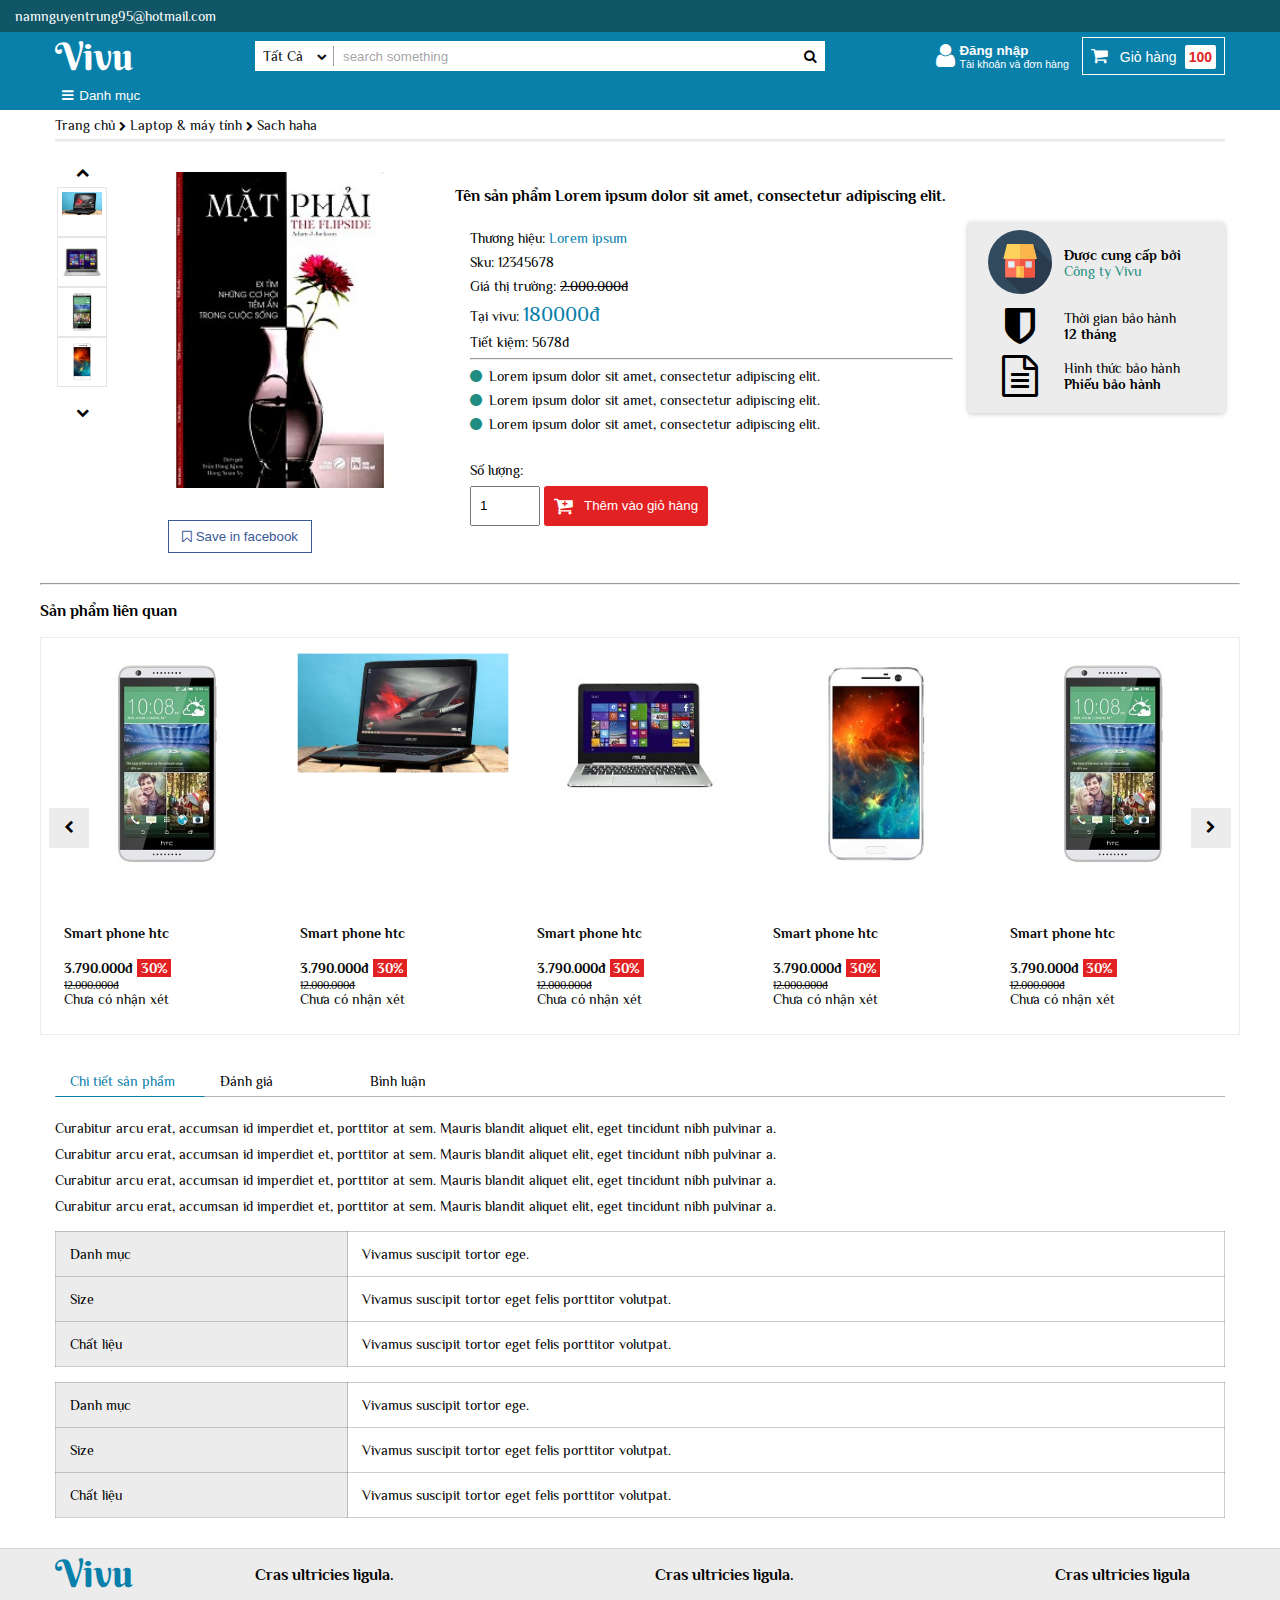
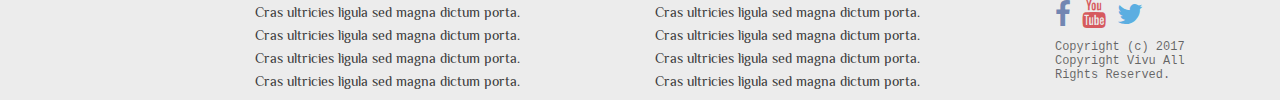
<file: detail.html>
<!DOCTYPE html>
<html lang="en">
<head>
    <meta charset="UTF-8">
    <meta name="viewport" content="width=device-width, initial-scale=1.0">
    <meta http-equiv="X-UA-Compatible" content="ie=edge">
    <title>details</title>
    <link rel="stylesheet" href="assets/css/font-awesome.min.css">
    <link rel="stylesheet" href="assets/css/main.css" />

</head>
<body>
  <header class="header">
    <div class="header_top">
      <div class="header_top_left container">
        <a href="#">namnguyentrung95@hotmail.com</a>
      </div>
    </div>
    <div class="container">
      <div class="row header_content">
        <div class="col-xs-3 col-sm-2 brand no-select">
          <a href="#" class="brand_logo">Vivu</a>
        </div>
        <div class="col-sm-6 header_search_wrap">
          <form action="" class="header_search">
            <span class="header_search_btn-categories no-select">
              <span>Tất Cả</span>
              <i class="fa fa-chevron-down" aria-hidden="true"></i>
              <ul class="form_menu-cate">
                <li>iten-1</li>
                <li>iten-2</li>
                <li>iten-3</li>
                <li>iten-3</li>
                <li>Praesent sapien massa, convallis a pellentesque nec, egestas non nisi.3</li>
                <li>iten-3</li>
              </ul>
            </span>
            <input type="text" class="header_search_input" placeholder="search something" />
            <button class="header_search_btn-submit">
              <i class="fa fa-search" aria-hidden="true"></i>
            </button>
          </form>
        </div>
        <div class="col-xs-9 col-sm-6 col-md-4 header_content_right">
          <button class="header_account">
            <i class="fa fa-2x fa-user pull-left" aria-hidden="true"></i>
            <div class="pull-left">
              <span class="bold">Đăng nhập</span>
              <span class="small">Tài khoản và đơn hàng</span>
            </div>
            <div class="login-wrap">
              <div class="login-wrap_contain">
                <span class="login_btn login_btn-login">Đăng nhập</span>
                <span class="login_btn login_btn-signin">Đăng ký</span>
                <span class="login_btn login_btn-fb">Đăng nhập bằng facebook</span>
                <span class="login_btn login_btn-gg">Đăng nhập bằng google</span>
              <div>
            </div>
          </button>
          <button class="header_cart">
            <i class="fa fa-shopping-cart" aria-hidden="true"></i>
            <span class="text">Giỏ hàng</span><span class="header_cart_value">100</span></button>
        </div>
      </div>
    </div>

    <div class="nav container">
      <button id="collapse-nav-btn">
        <i class="fa fa-bars" aria-hidden="true"></i>Danh mục
      </button>
      <ul class="nav_menu">
        <li>
          <a class="" href="#"><i class="fa fa-folder" aria-hidden="true"></i>Curabitur aliquet quam id dui posuere blandit.</a>
          <ul class="menu-second">
            <li><a href="">Proin eget tortor risus-1.</a></li>
            <li><a href="">Proin eget tortor risus-2.</a></li>
            <li><a href="">Proin eget tortor risus-3.</a></li>
            <li><a href="">Proin eget tortor risus-4.</a></li>
            <li><a href="">Proin eget tortor risus-5.</a></li>
          </ul>
        </li>
        <li>
          <a href="#"><i class="fa fa-folder" aria-hidden="true"></i>menu-item-2</a>
          <ul class="menu-second">
            <li><a href="">Proin eget tortor risus-21.</a></li>
            <li><a href="">Proin eget tortor risus-22.</a></li>
            <li><a href="">Proin eget tortor risus-23.</a></li>
            <li><a href="">Proin eget tortor risus-24.</a></li>
            <li><a   href="">Proin eget tortor risus-25.</a></li>
          </ul>
        </li>
        <li>
          <a href="#"><i class="fa fa-folder" aria-hidden="true"></i>menu-item-3</a>
          <ul class="menu-second">
            <li><a href="">Proin eget tortor risus-31.</a></li>
            <li><a href="">Proin eget tortor risus-32.</a></li>
            <li><a href="">Proin eget tortor risus-33.</a></li>
            <li><a href="">Proin eget tortor risus-34.</a></li>
            <li><a href="">Proin eget tortor risus-35.</a></li>
          </ul>
        </li>
        <li>
          <a class="" href="#"><i class="fa fa-folder" aria-hidden="true"></i>Curabitur aliquet quam id dui posuere blandit.</a>
          <ul class="menu-second">
            <li><a href="">Proin eget tortor risus-1.</a></li>
            <li><a href="">Proin eget tortor risus-2.</a></li>
            <li><a href="">Proin eget tortor risus-3.</a></li>
            <li><a href="">Proin eget tortor risus-4.</a></li>
            <li><a href="">Proin eget tortor risus-5.</a></li>
          </ul>
        </li>
        <li>
          <a href="#"><i class="fa fa-folder" aria-hidden="true"></i>menu-item-2</a>
          <ul class="menu-second">
            <li><a href="">Proin eget tortor risus-21.</a></li>
            <li><a href="">Proin eget tortor risus-22.</a></li>
            <li><a href="">Proin eget tortor risus-23.</a></li>
            <li><a href="">Proin eget tortor risus-24.</a></li>
            <li><a href="">Proin eget tortor risus-25.</a></li>
          </ul>
        </li>
        <li>
          <a href="#"><i class="fa fa-folder" aria-hidden="true"></i>menu-item-3</a>
          <ul class="menu-second">
            <li><a href="">Proin eget tortor risus-31.</a></li>
            <li><a href="">Proin eget tortor risus-32.</a></li>
            <li><a href="">Proin eget tortor risus-33.</a></li>
            <li><a href="">Proin eget tortor risus-34.</a></li>
            <li><a href="">Proin eget tortor risus-35.</a></li>
          </ul>
        </li>
        <li>
          <a class="" href="#"><i class="fa fa-folder" aria-hidden="true"></i>Curabitur aliquet quam id dui posuere blandit.</a>
          <ul class="menu-second">
            <li><a href="">Proin eget tortor risus-1.</a></li>
            <li><a href="">Proin eget tortor risus-2.</a></li>
            <li><a href="">Proin eget tortor risus-3.</a></li>
            <li><a href="">Proin eget tortor risus-4.</a></li>
            <li><a href="">Proin eget tortor risus-5.</a></li>
          </ul>
        </li>
        <li>
          <a href="#"><i class="fa fa-folder" aria-hidden="true"></i>menu-item-2</a>
          <ul class="menu-second">
            <li><a href="">Proin eget tortor risus-21.</a></li>
            <li><a href="">Proin eget tortor risus-22.</a></li>
            <li><a href="">Proin eget tortor risus-23.</a></li>
            <li><a href="">Proin eget tortor risus-24.</a></li>
            <li><a href="">Proin eget tortor risus-25.</a></li>
          </ul>
        </li>
        <li>
          <a href="#"><i class="fa fa-folder" aria-hidden="true"></i>menu-item-3</a>
          <ul class="menu-second">
            <li><a class="blod" href="">Proin eget tortor risus-31.</a></li>
            <li><a href="">Proin eget tortor risus-32. Proin eget tortor risus-32.Proin eget tortor risus-32.</a></li>
            <li><a href="">Proin eget tortor risus-33.</a></li>
            <li><a href="">Proin eget tortor risus-34.</a></li>
            <li><a href="">Proin eget tortor risus-35.</a></li>
          </ul>
        </li>

      </ul>
    </div>
  </header>

  <div class="container main main-other">
    <div class="title-link">
        <a href="#">Trang chủ</a>
        <i class="fa fa-chevron-right" aria-hidden="true"></i>
        <a href="#">Laptop & máy tính</a>
        <i class="fa fa-chevron-right" aria-hidden="true"></i>
        <a href="#">Sach haha</a>
    </div>
    <div class="row">
      <div class="col-sm-4 detail-images">
        <div class="detail-img_wrap row">
          <div class="slider-col pull-left slider-col-detail">
            <div class="slider-col_wrap">
              <div class="slider-col_sliders">
                <div class="slider-detail_img"><img src="assets/images/laptop.jpg" alt="" class="img-responsive"></div>
                <div class="slider-detail_img"><img src="assets/images/laptop-2.jpg" alt="" class="img-responsive"></div>
                <div class="slider-detail_img"><img src="assets/images/smartphone-1.jpg" alt="" class="img-responsive"></div>
                <div class="slider-detail_img"><img src="assets/images/smartphone-2.jpg" alt="" class="img-responsive"></div>
                <div class="slider-detail_img"><img src="assets/images/laptop-2.jpg" alt="" class="img-responsive"></div>
                <div class="slider-detail_img"><img src="assets/images/laptop.jpg" alt="" class="img-responsive"></div>
                <div class="slider-detail_img"><img src="assets/images/smartphone-1.jpg" alt="" class="img-responsive"></div>
              </div>
            </div>
            <div class="sliders_group-btn">
              <button class="slider_btn slider_btn-up">
                <i class="fa fa-chevron-up" aria-hidden="true"></i>
              </button>
              <button class="slider_btn slider_btn-down">
                <i class="fa fa-chevron-down" aria-hidden="true"></i>
              </button>
            </div>
          </div>
          <img class="img-detail img-responsive pull-left" src="assets/images/book.jpg" alt="">
          <div class="detail-image_zoom"></div>
        </div>
        <div class="detail-img_group-btn">
          <div class="btn-wrap">
            <button class="btn-default btn-save-in-fb">
              <i class="fa fa-bookmark-o" aria-hidden="true"></i> Save in facebook
            </button>
        </div>
        </div>
      </div>
      <div class="col-sm-8 detail-info">
        <h3>Tên sản phẩm Lorem ipsum dolor sit amet, consectetur adipiscing elit.</h3>
        <div class="">
          <div class="col-sm-8 detail-info_text">
            <p>Thương hiệu: <span class="blue">Lorem ipsum</span></p>
            <p>Sku: 12345678</p>
            <p>Giá thị trường: <span class="price">2.000.000đ</span></p>
            <p>Tại vivu: <span class="price-current big blue">180000đ</span></p>
            <p>Tiết kiệm: 5678đ</p>
            <hr>
            <p class="list-text"><i class="fa fa-circle" aria-hidden="true"></i>Lorem ipsum dolor sit amet, consectetur adipiscing elit.</p>
            <p class="list-text"><i class="fa fa-circle" aria-hidden="true"></i>Lorem ipsum dolor sit amet, consectetur adipiscing elit.</p>
            <p class="list-text"><i class="fa fa-circle" aria-hidden="true"></i>Lorem ipsum dolor sit amet, consectetur adipiscing elit.</p>
            <p class="margin-top">Số lượng:</p>
            <input type="number" value="1" class="input-number"/>
            <button class="btn-add-cart red"><i class="fa fa-cart-plus" aria-hidden="true"></i>
              <div>Thêm vào giỏ hàng</div>
            </button>
          </div>
          <div class="col-sm-4 detail-info_right">
            <div class="flex">
              <div class="icon-wrap">
                <img src="assets/images/house.png" class="img-responsive" alt="">
              </div>
              <div class="texts">
                <p class="bold">Được cung cấp bởi</p>
                <p class="green">Công ty Vivu</p>
              </div>
            </div>
            <!-- end flex -->
            <div class="flex">
              <div class="icon-wrap"><i class="fa fa-3x fa-shield" aria-hidden="true"></i></div>
              <div class="texts">
                <p>Thời gian bảo hành</p>
                <p class="bold">12 tháng</p>
              </div>
            </div>
            <!-- end flex -->
            <div class="flex">
              <div class="icon-wrap"><i class="fa fa-3x fa-file-text-o" aria-hidden="true"></i></div>
              <div class="texts">
                <p>Hình thức bảo hành</p>
                <p class="bold">Phiếu bảo hành</p>
              </div>
            </div>
          </div>
        </div>
      </div>
      <!-- clear fix ===  clear float -->
      <div class="clear-fix"></div>
      <hr class="margin-top-bottom">
      <!-- slider v1 -->
      <h3 class="title">Sản phẩm liên quan</h3>
      <div class="col-xs-12 lists-product">
        <div class="slider-wrap">
          <div class="sliders">
            <div class="slider">
              <a href="#" class="slider_link">
                <div class="img-wrap">
                  <img src="assets/images/smartphone-1.jpg" class="slider_img img-responsive" alt="">
                </div>
                <div class="slider_link_text">
                  <h4>Smart phone htc</h4>
                  <p class="bold price-current">3.790.000đ <span class="promotion">30%</span></p>
                  <p class="price small">12.000.000đ</p>
                  <p class="comment">Chưa có nhận xét</p>
                </div>
              </a>
            </div>
            <div class="slider">
              <a href="#" class="slider_link">
                <div class="img-wrap">
                  <img src="assets/images/laptop.jpg" class="slider_img img-responsive" alt="">
                </div>
                <div class="slider_link_text">
                  <h4>Smart phone htc</h4>
                  <p class="bold price-current">3.790.000đ <span class="promotion">30%</span></p>
                  <p class="price small">12.000.000đ</p>
                  <p class="comment">Chưa có nhận xét</p>
                </div>
              </a>
            </div>
            <div class="slider">
              <a href="#" class="slider_link">
                <div class="img-wrap">
                  <img src="assets/images/laptop-2.jpg" class="slider_img img-responsive" alt="">
                </div>
                <div class="slider_link_text">
                  <h4>Smart phone htc</h4>
                  <p class="bold price-current">3.790.000đ <span class="promotion">30%</span></p>
                  <p class="price small">12.000.000đ</p>
                  <p class="comment">Chưa có nhận xét</p>
                </div>
              </a>
            </div>
            <div class="slider">
              <a href="#" class="slider_link">
                <div class="img-wrap">
                  <img src="assets/images/smartphone-2.jpg" class="slider_img img-responsive" alt="">
                </div>
                <div class="slider_link_text">
                  <h4>Smart phone htc</h4>
                  <p class="bold price-current">3.790.000đ <span class="promotion">30%</span></p>
                  <p class="price small">12.000.000đ</p>
                  <p class="comment">Chưa có nhận xét</p>
                </div>
              </a>
            </div>
            <div class="slider">
              <a href="#" class="slider_link">
                <div class="img-wrap">
                  <img src="assets/images/smartphone-1.jpg" class="slider_img img-responsive" alt="">
                </div>
                <div class="slider_link_text">
                  <h4>Smart phone htc</h4>
                  <p class="bold price-current">3.790.000đ <span class="promotion">30%</span></p>
                  <p class="price small">12.000.000đ</p>
                  <p class="comment">Chưa có nhận xét</p>
                </div>
              </a>
            </div>
            <div class="slider">
              <a href="#" class="slider_link">
                <div class="img-wrap">
                  <img src="assets/images/smartphone-2.jpg" class="slider_img img-responsive" alt="">
                </div>
                <div class="slider_link_text">
                  <h4>Smart phone htc</h4>
                  <p class="bold price-current">3.790.000đ <span class="promotion">30%</span></p>
                  <p class="price small">12.000.000đ</p>
                  <p class="comment">Chưa có nhận xét</p>
                </div>
              </a>
            </div>
            <div class="slider">
              <a href="#" class="slider_link">
                <div class="img-wrap">
                  <img src="assets/images/laptop-2.jpg" class="slider_img img-responsive" alt="">
                </div>
                <div class="slider_link_text">
                  <h4>Smart phone htc</h4>
                  <p class="bold price-current">3.790.000đ <span class="promotion">30%</span></p>
                  <p class="price small">12.000.000đ</p>
                  <p class="comment">Chưa có nhận xét</p>
                </div>
              </a>
            </div>
          </div>

          <div class="sliders_group-btn">
            <button class="slider_btn slider_btn-next">
              <i class="fa fa-chevron-right" aria-hidden="true"></i>
            </button>
            <button class="slider_btn slider_btn-prev">
              <i class="fa fa-chevron-left" aria-hidden="true"></i>
            </button>
          </div>
        </div>
      </div>

      <!-- information details & comments -->
      <div class="col-xs-12">
        <div class="detail-info tabs-wrap tabs-wrap-secondary">
          <!-- button click to active tab -->
          <ul class="tabs">
            <li data-tab="tabs-content-1" class="tabs_btn col-xs-4 active">Chi tiết sản phẩm</li>
            <li data-tab="tabs-content-2" class="tabs_btn col-xs-4">Đánh giá</li>
            <li data-tab="tabs-content-3" class="tabs_btn col-xs-4">Bình luận</li>
          </ul>
          <!-- content of tabs -->
          <div class="tabs-content">
            <div id="tabs-content-1" class="tabs-content_wrap active">
                <p class="detail_text">Curabitur arcu erat, accumsan id imperdiet et, porttitor at sem. Mauris blandit aliquet elit, eget tincidunt nibh pulvinar a.</p>
                <p class="detail_text">Curabitur arcu erat, accumsan id imperdiet et, porttitor at sem. Mauris blandit aliquet elit, eget tincidunt nibh pulvinar a.</p>
                <p class="detail_text">Curabitur arcu erat, accumsan id imperdiet et, porttitor at sem. Mauris blandit aliquet elit, eget tincidunt nibh pulvinar a.</p>
                <p class="detail_text">Curabitur arcu erat, accumsan id imperdiet et, porttitor at sem. Mauris blandit aliquet elit, eget tincidunt nibh pulvinar a.</p>
                <table class="detail_tbl">
                  <tr>
                    <td>Danh mục</td>
                    <td>Vivamus suscipit tortor ege.</td>
                  </tr>
                  <tr>
                    <td>Size</td>
                    <td>Vivamus suscipit tortor eget felis porttitor volutpat.</td>
                  </tr>
                  <tr>
                    <td>Chất liệu</td>
                    <td>Vivamus suscipit tortor eget felis porttitor volutpat.</td>
                  </tr>
                </table>
                <table class="detail_tbl">
                  <tr>
                    <td>Danh mục</td>
                    <td>Vivamus suscipit tortor ege.</td>
                  </tr>
                  <tr>
                    <td>Size</td>
                    <td>Vivamus suscipit tortor eget felis porttitor volutpat.</td>
                  </tr>
                  <tr>
                    <td>Chất liệu</td>
                    <td>Vivamus suscipit tortor eget felis porttitor volutpat.</td>
                  </tr>
                </table>
              <!-- end item -->
            </div>
            <div id="tabs-content-2" class="tabs-content_wrap">content-2</div>
            <div id="tabs-content-3" class="tabs-content_wrap">content-3</div>
          </div>
          <!-- end content tabs -->
        </div>
      </div>
    </div>
  </div>
  <!-- footer  -->
  <footer>
    <div class="footer-wrap container">
      <div class="row">
        <div class="col-sm-3 col-md-2"><a href="#" class="brand_logo">Vivu</a></div>
        <div class="col-sm-3 col-md-4">
          <h3 class="footer_title">Cras ultricies ligula.</h3>
          <ul class="footer_lists">
            <li><a href="#" class="list">Cras ultricies ligula sed magna dictum porta.</a></li>
            <li><a href="#" class="list">Cras ultricies ligula sed magna dictum porta.</a></li>
            <li><a href="#" class="list">Cras ultricies ligula sed magna dictum porta.</a></li>
            <li><a href="#" class="list">Cras ultricies ligula sed magna dictum porta.</a></li>
          </ul>
        </div>
        <div class="col-sm-3 col-md-4">
          <h3 class="footer_title">Cras ultricies ligula.</h3>
          <ul class="footer_lists">
            <li><a href="#" class="list">Cras ultricies ligula sed magna dictum porta.</a></li>
            <li><a href="#" class="list">Cras ultricies ligula sed magna dictum porta.</a></li>
            <li><a href="#" class="list">Cras ultricies ligula sed magna dictum porta.</a></li>
            <li><a href="#" class="list">Cras ultricies ligula sed magna dictum porta.</a></li>
          </ul>
        </div>

        <div class="col-sm-3 col-md-2">
          <h3 class="footer_title">Cras ultricies ligula</h3>
          <ul class="footer_lists footer_lists-socials">
            <li><a href="#" class="social"><i class="fa fa-2x fa-facebook" aria-hidden="true"></i></a></li>
            <li><a href="#" class="social"><i class="fa fa-2x fa-youtube" aria-hidden="true"></i></a></li>
            <li><a href="#" class="social"><i class="fa fa-2x fa-twitter" aria-hidden="true"></i></a></li>
          </ul>
          <p class="copyright">
          Copyright (c) 2017 Copyright Vivu All Rights Reserved.</p>
        </div>
      </div>
    </div>
  </footer>
    <script src="https://ajax.googleapis.com/ajax/libs/jquery/3.1.1/jquery.min.js"></script>
    <script src="assets/js/main.js"></script>
    <div id="popup-login" class="hidden">
      <div class="popup-login_wrap col-xs-8 col-sm-6 col-md-5 col-lg-4">
        <h1 class="login_title">Đăng nhập</h1>
        <p>Bạn chưa có tài khoản? <a href="#">Đăng ký</a></p>
        <hr>

          <!-- email or username, u can change it with in its icon -->
        <p>Email</p>
        <div class="login_items">
          <input type="text" placeholder="Nhập Email"/>
          <span class="icon"><i class="fa fa-envelope" aria-hidden="true"></i></span>
          <span class="line"></span>
        </div>
        <!-- password -->
        <p>Password</p>
        <div class="login_items">
          <input type="password" placeholder="Nhập mật khẩu"/>
          <span class="icon"><i class="fa fa-lock" aria-hidden="true"></i></span>
          <span class="line"></span>
        </div>
        <p>Quên mật khẩu? Nhấn vào <a href="#">Đây</a></p>
        <button class="btn-login">
          <div>Login with Vivu account</div>
        </button>
        <button class="btn-login btn-login-fb">
          <div>Login with facebook</div>
        </button>
        <button class="btn-login btn-login-gg">
          <div>Login with google</div>
        </button>
      </div>
      <button id="popup-login_btn-close"><i class="fa fa-times" aria-hidden="true"></i></button>
    </div>
</body>
</html>
</file>
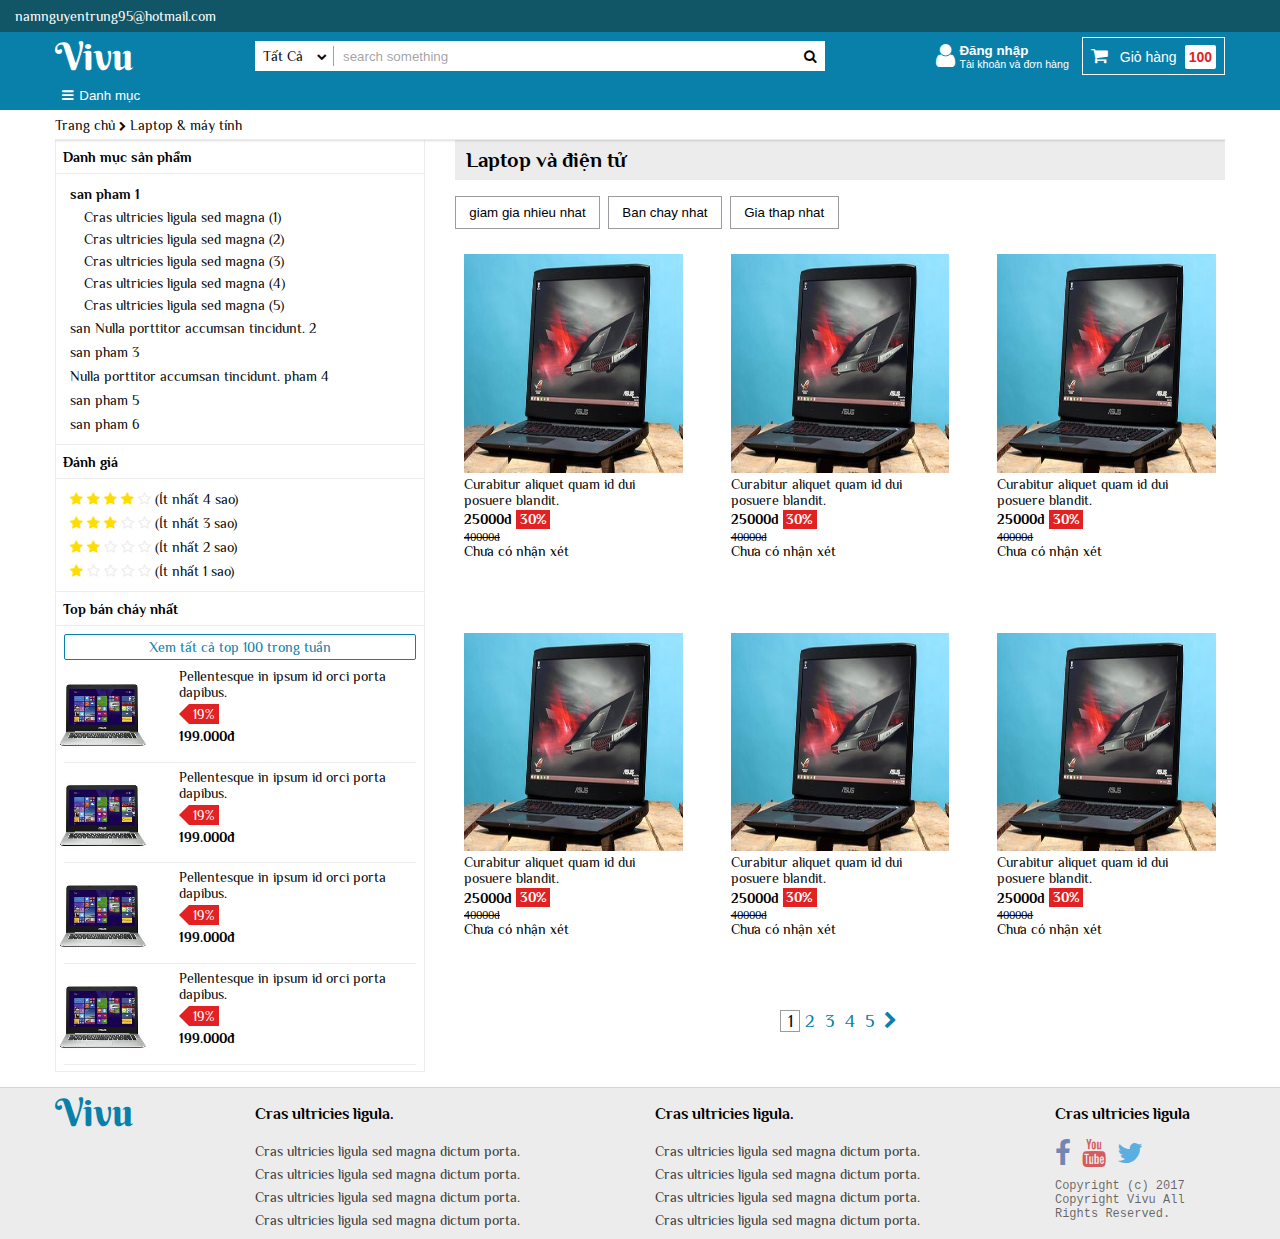
<file: list-product.html>
<!DOCTYPE html>
<html lang="en">
<head>
    <meta charset="UTF-8">
    <meta name="viewport" content="width=device-width, initial-scale=1.0">
    <meta http-equiv="X-UA-Compatible" content="ie=edge">
    <link rel="stylesheet" href="assets/css/font-awesome.min.css">
    <link rel="stylesheet" href="assets/css/main.css" />
    <title>List products</title>
</head>
<body>
    <!-- header -->
    <header class="header">
      <div class="header_top">
        <div class="header_top_left container">
          <a href="#">namnguyentrung95@hotmail.com</a>
        </div>
      </div>
      <div class="container">
        <div class="row header_content">
          <div class="col-xs-3 col-sm-2 brand no-select">
            <a href="#" class="brand_logo">Vivu</a>
          </div>
          <div class="col-sm-6 header_search_wrap">
            <form action="" class="header_search">
              <span class="header_search_btn-categories no-select">
                <span>Tất Cả</span>
                <i class="fa fa-chevron-down" aria-hidden="true"></i>
                <ul class="form_menu-cate">
                  <li>iten-1</li>
                  <li>iten-2</li>
                  <li>iten-3</li>
                  <li>iten-3</li>
                  <li>Praesent sapien massa, convallis a pellentesque nec, egestas non nisi.3</li>
                  <li>iten-3</li>
                </ul>
              </span>
              <input type="text" class="header_search_input" placeholder="search something" />
              <button class="header_search_btn-submit">
                <i class="fa fa-search" aria-hidden="true"></i>
              </button>
            </form>
          </div>
          <div class="col-xs-9 col-sm-6 col-md-4 header_content_right">
            <button class="header_account">
              <i class="fa fa-2x fa-user pull-left" aria-hidden="true"></i>
              <div class="pull-left">
                <span class="bold">Đăng nhập</span>
                <span class="small">Tài khoản và đơn hàng</span>
              </div>
              <div class="login-wrap">
                <div class="login-wrap_contain">
                  <span class="login_btn login_btn-login">Đăng nhập</span>
                  <span class="login_btn login_btn-signin">Đăng ký</span>
                  <span class="login_btn login_btn-fb">Đăng nhập bằng facebook</span>
                  <span class="login_btn login_btn-gg">Đăng nhập bằng google</span>
                <div>
              </div>
            </button>
            <button class="header_cart">
              <i class="fa fa-shopping-cart" aria-hidden="true"></i>
              <span class="text">Giỏ hàng</span><span class="header_cart_value">100</span></button>
          </div>
        </div>
      </div>

      <div class="nav container">
        <button id="collapse-nav-btn">
          <i class="fa fa-bars" aria-hidden="true"></i>Danh mục
        </button>
        <ul class="nav_menu">
          <li>
            <a class="" href="#"><i class="fa fa-folder" aria-hidden="true"></i>Curabitur aliquet quam id dui posuere blandit.</a>
            <ul class="menu-second">
              <li><a href="">Proin eget tortor risus-1.</a></li>
              <li><a href="">Proin eget tortor risus-2.</a></li>
              <li><a href="">Proin eget tortor risus-3.</a></li>
              <li><a href="">Proin eget tortor risus-4.</a></li>
              <li><a href="">Proin eget tortor risus-5.</a></li>
            </ul>
          </li>
          <li>
            <a href="#"><i class="fa fa-folder" aria-hidden="true"></i>menu-item-2</a>
            <ul class="menu-second">
              <li><a href="">Proin eget tortor risus-21.</a></li>
              <li><a href="">Proin eget tortor risus-22.</a></li>
              <li><a href="">Proin eget tortor risus-23.</a></li>
              <li><a href="">Proin eget tortor risus-24.</a></li>
              <li><a   href="">Proin eget tortor risus-25.</a></li>
            </ul>
          </li>
          <li>
            <a href="#"><i class="fa fa-folder" aria-hidden="true"></i>menu-item-3</a>
            <ul class="menu-second">
              <li><a href="">Proin eget tortor risus-31.</a></li>
              <li><a href="">Proin eget tortor risus-32.</a></li>
              <li><a href="">Proin eget tortor risus-33.</a></li>
              <li><a href="">Proin eget tortor risus-34.</a></li>
              <li><a href="">Proin eget tortor risus-35.</a></li>
            </ul>
          </li>
          <li>
            <a class="" href="#"><i class="fa fa-folder" aria-hidden="true"></i>Curabitur aliquet quam id dui posuere blandit.</a>
            <ul class="menu-second">
              <li><a href="">Proin eget tortor risus-1.</a></li>
              <li><a href="">Proin eget tortor risus-2.</a></li>
              <li><a href="">Proin eget tortor risus-3.</a></li>
              <li><a href="">Proin eget tortor risus-4.</a></li>
              <li><a href="">Proin eget tortor risus-5.</a></li>
            </ul>
          </li>
          <li>
            <a href="#"><i class="fa fa-folder" aria-hidden="true"></i>menu-item-2</a>
            <ul class="menu-second">
              <li><a href="">Proin eget tortor risus-21.</a></li>
              <li><a href="">Proin eget tortor risus-22.</a></li>
              <li><a href="">Proin eget tortor risus-23.</a></li>
              <li><a href="">Proin eget tortor risus-24.</a></li>
              <li><a href="">Proin eget tortor risus-25.</a></li>
            </ul>
          </li>
          <li>
            <a href="#"><i class="fa fa-folder" aria-hidden="true"></i>menu-item-3</a>
            <ul class="menu-second">
              <li><a href="">Proin eget tortor risus-31.</a></li>
              <li><a href="">Proin eget tortor risus-32.</a></li>
              <li><a href="">Proin eget tortor risus-33.</a></li>
              <li><a href="">Proin eget tortor risus-34.</a></li>
              <li><a href="">Proin eget tortor risus-35.</a></li>
            </ul>
          </li>
          <li>
            <a class="" href="#"><i class="fa fa-folder" aria-hidden="true"></i>Curabitur aliquet quam id dui posuere blandit.</a>
            <ul class="menu-second">
              <li><a href="">Proin eget tortor risus-1.</a></li>
              <li><a href="">Proin eget tortor risus-2.</a></li>
              <li><a href="">Proin eget tortor risus-3.</a></li>
              <li><a href="">Proin eget tortor risus-4.</a></li>
              <li><a href="">Proin eget tortor risus-5.</a></li>
            </ul>
          </li>
          <li>
            <a href="#"><i class="fa fa-folder" aria-hidden="true"></i>menu-item-2</a>
            <ul class="menu-second">
              <li><a href="">Proin eget tortor risus-21.</a></li>
              <li><a href="">Proin eget tortor risus-22.</a></li>
              <li><a href="">Proin eget tortor risus-23.</a></li>
              <li><a href="">Proin eget tortor risus-24.</a></li>
              <li><a href="">Proin eget tortor risus-25.</a></li>
            </ul>
          </li>
          <li>
            <a href="#"><i class="fa fa-folder" aria-hidden="true"></i>menu-item-3</a>
            <ul class="menu-second">
              <li><a class="blod" href="">Proin eget tortor risus-31.</a></li>
              <li><a href="">Proin eget tortor risus-32. Proin eget tortor risus-32.Proin eget tortor risus-32.</a></li>
              <li><a href="">Proin eget tortor risus-33.</a></li>
              <li><a href="">Proin eget tortor risus-34.</a></li>
              <li><a href="">Proin eget tortor risus-35.</a></li>
            </ul>
          </li>

        </ul>
      </div>
    </header>
    <!-- END HEADER -->
    <div class="container main main-other">
        <div class="title-link">
            <a href="#">Trang chủ</a>
            <i class="fa fa-chevron-right" aria-hidden="true"></i>
            <a href="#">Laptop & máy tính</a>
        </div>
        <div class="row">

          <div class="col-sm-9 col-md-8 pull-right main_lists">
            <h2 class="main_lists_title">Laptop và điện tử</h2>
            <div class="main_lists_group-btn">
              <button class="btn-default pull-left">giam gia nhieu nhat</button>
              <button class="btn-default pull-left">Ban chay nhat</button>
              <button class="btn-default pull-left">Gia thap nhat</button>
            </div>
            <div class="row">
              <div class="col-sm-6 col-md-4">
                <div class="tabs_items">
                  <a class="link-img" href="#"><img class="" src="assets/images/laptop.jpg" class="img-responsive" alt=""></a>
                  <a href="#" class="link-text">Curabitur aliquet quam id dui posuere blandit.</a>
                  <p class="price-current bold">25000d <span class="promotion">30%</span></p>
                  <p class="small price">40000d</p>
                  <p class="comment">Chưa có nhận xét</p>
                  <button class="add-to-cart btn-loading"><i class="fa fa-cart-plus" aria-hidden="true"></i>Thêm vào giỏ hàng</button>
                </div>
              </div>
              <div class="col-sm-6 col-md-4">
                <div class="tabs_items">
                  <a class="link-img" href="#"><img class="" src="assets/images/laptop.jpg" class="img-responsive" alt=""></a>
                  <a href="#" class="link-text">Curabitur aliquet quam id dui posuere blandit.</a>
                  <p class="price-current bold">25000d <span class="promotion">30%</span></p>
                  <p class="small price">40000d</p>
                  <p class="comment">Chưa có nhận xét</p>
                  <button class="add-to-cart"><i class="fa fa-cart-plus" aria-hidden="true"></i>Thêm vào giỏ hàng</button>
                </div>
              </div>
              <div class="col-sm-6 col-md-4">
                <div class="tabs_items">
                  <a class="link-img" href="#"><img class="" src="assets/images/laptop.jpg" class="img-responsive" alt=""></a>
                  <a href="#" class="link-text">Curabitur aliquet quam id dui posuere blandit.</a>
                  <p class="price-current bold">25000d <span class="promotion">30%</span></p>
                  <p class="small price">40000d</p>
                  <p class="comment">Chưa có nhận xét</p>
                  <button class="add-to-cart"><i class="fa fa-cart-plus" aria-hidden="true"></i>Thêm vào giỏ hàng</button>
                </div>
              </div>
              <div class="col-sm-6 col-md-4">
                <div class="tabs_items">
                  <a class="link-img" href="#"><img class="" src="assets/images/laptop.jpg" class="img-responsive" alt=""></a>
                  <a href="#" class="link-text">Curabitur aliquet quam id dui posuere blandit.</a>
                  <p class="price-current bold">25000d <span class="promotion">30%</span></p>
                  <p class="small price">40000d</p>
                  <p class="comment">Chưa có nhận xét</p>
                  <button class="add-to-cart"><i class="fa fa-cart-plus" aria-hidden="true"></i>Thêm vào giỏ hàng</button>
                </div>
              </div>
              <div class="col-sm-6 col-md-4">
                <div class="tabs_items">
                  <a class="link-img" href="#"><img class="" src="assets/images/laptop.jpg" class="img-responsive" alt=""></a>
                  <a href="#" class="link-text">Curabitur aliquet quam id dui posuere blandit.</a>
                  <p class="price-current bold">25000d <span class="promotion">30%</span></p>
                  <p class="small price">40000d</p>
                  <p class="comment">Chưa có nhận xét</p>
                  <button class="add-to-cart"><i class="fa fa-cart-plus" aria-hidden="true"></i>Thêm vào giỏ hàng</button>
                </div>
              </div>
              <div class="col-sm-6 col-md-4">
                <div class="tabs_items">
                  <a class="link-img" href="#"><img class="" src="assets/images/laptop.jpg" class="img-responsive" alt=""></a>
                  <a href="#" class="link-text">Curabitur aliquet quam id dui posuere blandit.</a>
                  <p class="price-current bold">25000d <span class="promotion">30%</span></p>
                  <p class="small price">40000d</p>
                  <p class="comment">Chưa có nhận xét</p>
                  <button class="add-to-cart"><i class="fa fa-cart-plus" aria-hidden="true"></i>Thêm vào giỏ hàng</button>
                </div>
              </div>
            </div>
            <div class="pagging-wrap clear-fix">
              <ul class="menus">
                <li><a href="#" class="menu active">1</a></li>
                <li><a href="#" class="menu">2</a></li>
                <li><a href="#" class="menu">3</a></li>
                <li><a href="#" class="menu">4</a></li>
                <li><a href="#" class="menu">5</a></li>
                <li><a href="#" class="menu"><i class="fa fa-chevron-right" aria-hidden="true"></i></a></li>
              </ul>
            </div>
          </div>

          <div class="col-sm-3 col-md-4 pull-right">
            <div class="sidebar-left">
              <h4 class="sb-left_title">Danh mục sản phẩm</h4>
              <ul class="sb-left_lists">
                <li class="list-link">
                  <a class="bold" href="#">san pham 1</a>
                  <ul class="lists">
                    <li><a href="#">Cras ultricies ligula sed magna (1)</a></li>
                    <li><a href="#">Cras ultricies ligula sed magna (2)</a></li>
                    <li><a href="#">Cras ultricies ligula sed magna (3)</a></li>
                    <li><a href="#">Cras ultricies ligula sed magna (4)</a></li>
                    <li><a href="#">Cras ultricies ligula sed magna (5)</a></li>
                  </ul>
                </li>
                <li class="list-link"><a href="#">san Nulla porttitor accumsan tincidunt. 2</a></li>
                <li class="list-link"><a href="#">san pham 3</a></li>
                <li class="list-link"><a href="#">Nulla porttitor accumsan tincidunt. pham 4</a></li>
                <li class="list-link"><a href="#">san pham 5</a></li>
                <li class="list-link"><a href="#">san pham 6</a></li>
              </ul>
            </div>

            <div class="sidebar-left">
              <h4 class="sb-left_title">Đánh giá</h4>
              <ul class="sb-left_lists">
                <li class="list-link">
                  <a href="#">
                    <i class="fa fa-star" aria-hidden="true"></i>
                    <i class="fa fa-star" aria-hidden="true"></i>
                    <i class="fa fa-star" aria-hidden="true"></i>
                    <i class="fa fa-star" aria-hidden="true"></i>
                    <i class="fa fa-star-o" aria-hidden="true"></i>
                    (Ít nhất 4 sao)
                  </a>
                </li>
                <li class="list-link">
                  <a href="#">
                    <i class="fa fa-star" aria-hidden="true"></i>
                    <i class="fa fa-star" aria-hidden="true"></i>
                    <i class="fa fa-star" aria-hidden="true"></i>
                    <i class="fa fa-star-o" aria-hidden="true"></i>
                    <i class="fa fa-star-o" aria-hidden="true"></i>
                    (Ít nhất 3 sao)
                  </a>
                </li>
                <li class="list-link">
                  <a href="#">
                    <i class="fa fa-star" aria-hidden="true"></i>
                    <i class="fa fa-star" aria-hidden="true"></i>
                    <i class="fa fa-star-o" aria-hidden="true"></i>
                    <i class="fa fa-star-o" aria-hidden="true"></i>
                    <i class="fa fa-star-o" aria-hidden="true"></i>
                    (Ít nhất 2 sao)
                  </a>
                </li>
                <li class="list-link">
                  <a href="#">
                    <i class="fa fa-star" aria-hidden="true"></i>
                    <i class="fa fa-star-o" aria-hidden="true"></i>
                    <i class="fa fa-star-o" aria-hidden="true"></i>
                    <i class="fa fa-star-o" aria-hidden="true"></i>
                    <i class="fa fa-star-o" aria-hidden="true"></i>
                    (Ít nhất 1 sao)
                  </a>
                </li>
              </ul>
            </div>

            <div class="sidebar-left">
              <h4 class="sb-left_title">Top bán cháy nhất</h4>
              <a href="#" class="link-btn">Xem tất cả top 100 trong tuần</a>
              <ul class="sb-left_lists">
                <!-- one item hot products example -->
                <li class="list-items row clear-fix">
                  <a href="#">
                    <img src="assets/images/laptop-2.jpg" alt="" class="img-responsive col-xs-4">
                  </a>
                  <div class="col-xs-8 item">
                    <a href="#">Pellentesque in ipsum id orci porta dapibus.</a>
                    <span class="promotion">19%</span>
                    <p class="bold">199.000đ</p>
                  </div>
                </li>
                <!-- end one -->
                <li class="list-items row clear-fix">
                  <a href="#">
                    <img src="assets/images/laptop-2.jpg" alt="" class="img-responsive col-xs-4">
                  </a>
                  <div class="col-xs-8 item">
                    <a href="#">Pellentesque in ipsum id orci porta dapibus.</a>
                    <span class="promotion">19%</span>
                    <p class="bold">199.000đ</p>
                  </div>
                </li>

                <li class="list-items row clear-fix">
                  <a href="#">
                    <img src="assets/images/laptop-2.jpg" alt="" class="img-responsive col-xs-4">
                  </a>
                  <div class="col-xs-8 item">
                    <a href="#">Pellentesque in ipsum id orci porta dapibus.</a>
                    <span class="promotion">19%</span>
                    <p class="bold">199.000đ</p>
                  </div>
                </li>

                <li class="list-items row clear-fix">
                  <a href="#">
                    <img src="assets/images/laptop-2.jpg" alt="" class="img-responsive col-xs-4">
                  </a>
                  <div class="col-xs-8 item">
                    <a href="#">Pellentesque in ipsum id orci porta dapibus.</a>
                    <span class="promotion">19%</span>
                    <p class="bold">199.000đ</p>
                  </div>
                </li>
                <!-- end list hot products example -->
              </ul>
            </div>

          </div>
        </div>
    </div>
    <!-- end main -->
    <!-- footer -->
    <footer>
      <div class="footer-wrap container">
        <div class="row">
          <div class="col-sm-3 col-md-2"><a href="#" class="brand_logo">Vivu</a></div>
          <div class="col-sm-3 col-md-4">
            <h3 class="footer_title">Cras ultricies ligula.</h3>
            <ul class="footer_lists">
              <li><a href="#" class="list">Cras ultricies ligula sed magna dictum porta.</a></li>
              <li><a href="#" class="list">Cras ultricies ligula sed magna dictum porta.</a></li>
              <li><a href="#" class="list">Cras ultricies ligula sed magna dictum porta.</a></li>
              <li><a href="#" class="list">Cras ultricies ligula sed magna dictum porta.</a></li>
            </ul>
          </div>
          <div class="col-sm-3 col-md-4">
            <h3 class="footer_title">Cras ultricies ligula.</h3>
            <ul class="footer_lists">
              <li><a href="#" class="list">Cras ultricies ligula sed magna dictum porta.</a></li>
              <li><a href="#" class="list">Cras ultricies ligula sed magna dictum porta.</a></li>
              <li><a href="#" class="list">Cras ultricies ligula sed magna dictum porta.</a></li>
              <li><a href="#" class="list">Cras ultricies ligula sed magna dictum porta.</a></li>
            </ul>
          </div>

          <div class="col-sm-3 col-md-2">
            <h3 class="footer_title">Cras ultricies ligula</h3>
            <ul class="footer_lists footer_lists-socials">
              <li><a href="#" class="social"><i class="fa fa-2x fa-facebook" aria-hidden="true"></i></a></li>
              <li><a href="#" class="social"><i class="fa fa-2x fa-youtube" aria-hidden="true"></i></a></li>
              <li><a href="#" class="social"><i class="fa fa-2x fa-twitter" aria-hidden="true"></i></a></li>
            </ul>
            <p class="copyright">
            Copyright (c) 2017 Copyright Vivu All Rights Reserved.</p>
          </div>
        </div>
      </div>
    </footer>
    <!-- end html -->
    <script src="https://ajax.googleapis.com/ajax/libs/jquery/3.1.1/jquery.min.js"></script>
    <script src="assets/js/main.js"></script>
    <div id="popup-login" class="hidden">
      <div class="popup-login_wrap col-xs-8 col-sm-6 col-md-5 col-lg-4">
        <h1 class="login_title">Đăng nhập</h1>
        <p>Bạn chưa có tài khoản? <a href="#">Đăng ký</a></p>
        <hr>

          <!-- email or username, u can change it with in its icon -->
        <p>Email</p>
        <div class="login_items">
          <input type="text" placeholder="Nhập Email"/>
          <span class="icon"><i class="fa fa-envelope" aria-hidden="true"></i></span>
          <span class="line"></span>
        </div>
        <!-- password -->
        <p>Password</p>
        <div class="login_items">
          <input type="password" placeholder="Nhập mật khẩu"/>
          <span class="icon"><i class="fa fa-lock" aria-hidden="true"></i></span>
          <span class="line"></span>
        </div>

        <!-- <div class="row">
          <div class="col-xs-6 remember-wrap">
            <input type="checkbox" id="remember" name="remember" value="false">
            <label for="remember">Remember me</label>
          </div>
          <div class="col-xs-6 forgot-wrap">
            <a class="pull-right" href="#">Forgot password?</a>
          </div>
        </div> -->
        <p>Quên mật khẩu? Nhấn vào <a href="#">Đây</a></p>
        <button class="btn-login">
          <div>Login with Vivu account</div>
        </button>
        <button class="btn-login btn-login-fb">
          <div>Login with facebook</div>
        </button>
        <button class="btn-login btn-login-gg">
          <div>Login with google</div>
        </button>
      </div>
      <button id="popup-login_btn-close"><i class="fa fa-times" aria-hidden="true"></i></button>
    </div>
</body>
</html>
</file>
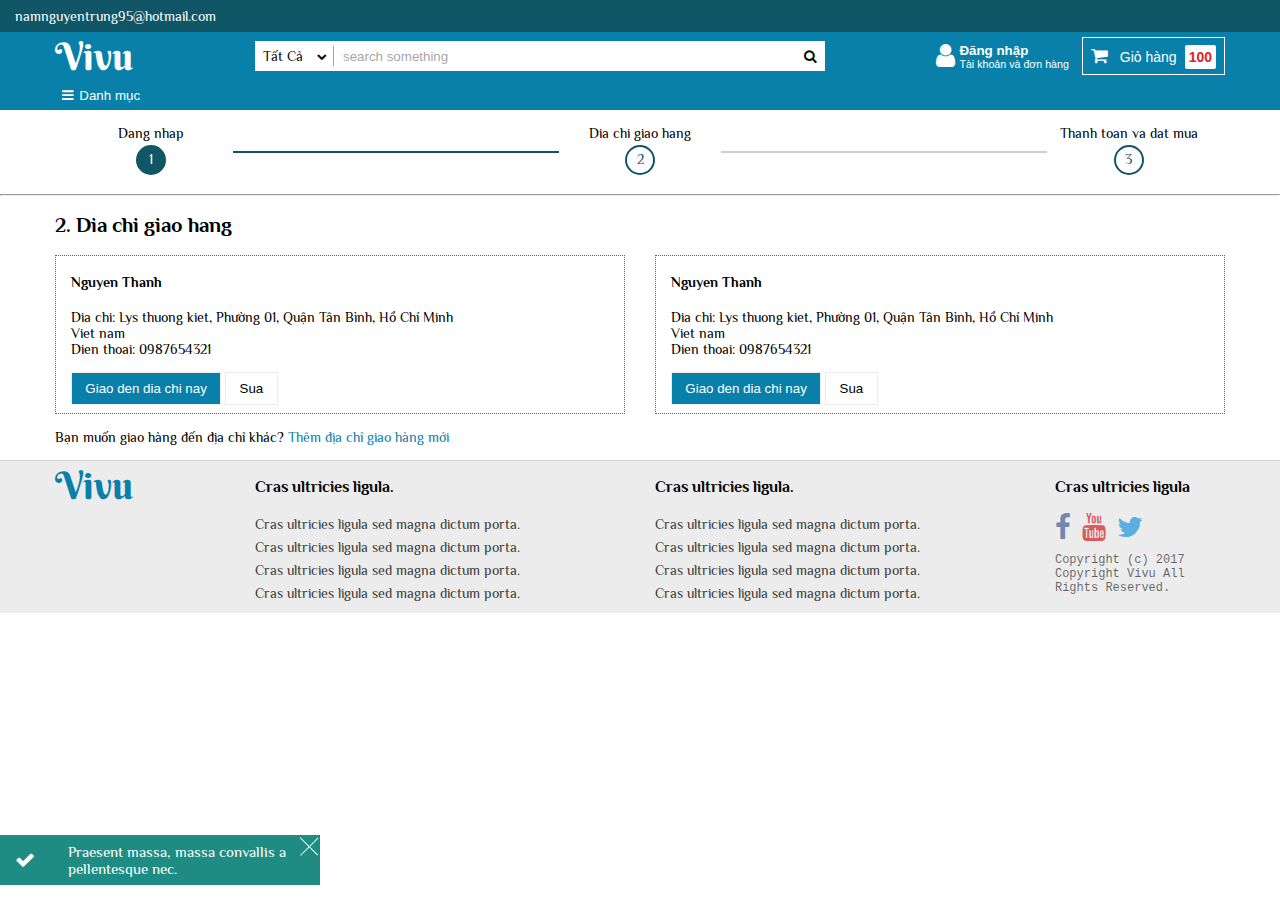
<file: order.html>
<!DOCTYPE html>
<html lang="en">
<head>
    <meta charset="UTF-8">
    <meta name="viewport" content="width=device-width, initial-scale=1.0, maximum-scale=1.0">
    <meta http-equiv="X-UA-Compatible" content="ie=edge">
    <!-- using fonts-awesome -->
    <link rel="stylesheet" href="assets/css/font-awesome.min.css">
    <!-- styling slide in index -->
    <link rel="stylesheet" href="assets/css/slide-codrops.css" />
    <link rel="stylesheet" href="assets/css/main.css" />
    <title>Vivu</title>
</head>
<body>
    <header class="header">
        <div class="header_top">
            <div class="header_top_left container">
                <a href="#">namnguyentrung95@hotmail.com</a>
            </div>
        </div>
        <div class="container">
            <div class="row header_content">
                <div class="col-xs-3 col-sm-2 brand no-select">
                    <a href="#" class="brand_logo">Vivu</a>
                </div>
                <div class="col-sm-6 header_search_wrap">
                    <form action="" class="header_search">
                        <span class="header_search_btn-categories no-select">
              <span>Tất Cả</span>
                        <i class="fa fa-chevron-down" aria-hidden="true"></i>
                        <ul class="form_menu-cate">
                            <li>iten-1</li>
                            <li>iten-2</li>
                            <li>iten-3</li>
                            <li>iten-3</li>
                            <li>Praesent sapien massa, convallis a pellentesque nec, egestas non nisi.3</li>
                            <li>iten-3</li>
                        </ul>
                        </span>
                        <input type="text" class="header_search_input" placeholder="search something" />
                        <button class="header_search_btn-submit">
              <i class="fa fa-search" aria-hidden="true"></i>
            </button>
                    </form>
                </div>
                <div class="col-xs-9 col-sm-6 col-md-4 header_content_right">
                    <button class="header_account">
            <i class="fa fa-2x fa-user pull-left" aria-hidden="true"></i>
            <div class="pull-left">
              <span class="bold">Đăng nhập</span>
              <span class="small">Tài khoản và đơn hàng</span>
            </div>
            <div class="login-wrap">
              <div class="login-wrap_contain">
                <span class="login_btn login_btn-login">Đăng nhập</span>
                <span class="login_btn login_btn-signin">Đăng ký</span>
                <span class="login_btn login_btn-fb">Đăng nhập bằng facebook</span>
                <span class="login_btn login_btn-gg">Đăng nhập bằng google</span>
              </div>
            </div>
          </button>
                    <button class="header_cart">
            <i class="fa fa-shopping-cart" aria-hidden="true"></i>
            <span class="text">Giỏ hàng</span><span class="header_cart_value">100</span>
          </button>
                </div>
            </div>
        </div>

        <div class="nav container">
            <button id="collapse-nav-btn">
        <i class="fa fa-bars" aria-hidden="true"></i>Danh mục
      </button>
            <ul class="nav_menu">
                <li>
                    <a class="" href="#"><i class="fa fa-folder" aria-hidden="true"></i>Curabitur aliquet quam id dui posuere blandit.</a>
                    <ul class="menu-second">
                        <li><a href="">Proin eget tortor risus-1.</a></li>
                        <li><a href="">Proin eget tortor risus-2.</a></li>
                        <li><a href="">Proin eget tortor risus-3.</a></li>
                        <li><a href="">Proin eget tortor risus-4.</a></li>
                        <li><a href="">Proin eget tortor risus-5.</a></li>
                    </ul>
                </li>
                <li>
                    <a href="#"><i class="fa fa-folder" aria-hidden="true"></i>menu-item-2</a>
                    <ul class="menu-second">
                        <li><a href="">Proin eget tortor risus-21.</a></li>
                        <li><a href="">Proin eget tortor risus-22.</a></li>
                        <li><a href="">Proin eget tortor risus-23.</a></li>
                        <li><a href="">Proin eget tortor risus-24.</a></li>
                        <li><a href="">Proin eget tortor risus-25.</a></li>
                    </ul>
                </li>
                <li>
                    <a href="#"><i class="fa fa-folder" aria-hidden="true"></i>menu-item-3</a>
                    <ul class="menu-second">
                        <li><a href="">Proin eget tortor risus-31.</a></li>
                        <li><a href="">Proin eget tortor risus-32.</a></li>
                        <li><a href="">Proin eget tortor risus-33.</a></li>
                        <li><a href="">Proin eget tortor risus-34.</a></li>
                        <li><a href="">Proin eget tortor risus-35.</a></li>
                    </ul>
                </li>
                <li>
                    <a class="" href="#"><i class="fa fa-folder" aria-hidden="true"></i>Curabitur aliquet quam id dui posuere blandit.</a>
                    <ul class="menu-second">
                        <li><a href="">Proin eget tortor risus-1.</a></li>
                        <li><a href="">Proin eget tortor risus-2.</a></li>
                        <li><a href="">Proin eget tortor risus-3.</a></li>
                        <li><a href="">Proin eget tortor risus-4.</a></li>
                        <li><a href="">Proin eget tortor risus-5.</a></li>
                    </ul>
                </li>
                <li>
                    <a href="#"><i class="fa fa-folder" aria-hidden="true"></i>menu-item-2</a>
                    <ul class="menu-second">
                        <li><a href="">Proin eget tortor risus-21.</a></li>
                        <li><a href="">Proin eget tortor risus-22.</a></li>
                        <li><a href="">Proin eget tortor risus-23.</a></li>
                        <li><a href="">Proin eget tortor risus-24.</a></li>
                        <li><a href="">Proin eget tortor risus-25.</a></li>
                    </ul>
                </li>
                <li>
                    <a href="#"><i class="fa fa-folder" aria-hidden="true"></i>menu-item-3</a>
                    <ul class="menu-second">
                        <li><a href="">Proin eget tortor risus-31.</a></li>
                        <li><a href="">Proin eget tortor risus-32.</a></li>
                        <li><a href="">Proin eget tortor risus-33.</a></li>
                        <li><a href="">Proin eget tortor risus-34.</a></li>
                        <li><a href="">Proin eget tortor risus-35.</a></li>
                    </ul>
                </li>
                <li>
                    <a class="" href="#"><i class="fa fa-folder" aria-hidden="true"></i>Curabitur aliquet quam id dui posuere blandit.</a>
                    <ul class="menu-second">
                        <li><a href="">Proin eget tortor risus-1.</a></li>
                        <li><a href="">Proin eget tortor risus-2.</a></li>
                        <li><a href="">Proin eget tortor risus-3.</a></li>
                        <li><a href="">Proin eget tortor risus-4.</a></li>
                        <li><a href="">Proin eget tortor risus-5.</a></li>
                    </ul>
                </li>
                <li>
                    <a href="#"><i class="fa fa-folder" aria-hidden="true"></i>menu-item-2</a>
                    <ul class="menu-second">
                        <li><a href="">Proin eget tortor risus-21.</a></li>
                        <li><a href="">Proin eget tortor risus-22.</a></li>
                        <li><a href="">Proin eget tortor risus-23.</a></li>
                        <li><a href="">Proin eget tortor risus-24.</a></li>
                        <li><a href="">Proin eget tortor risus-25.</a></li>
                    </ul>
                </li>
                <li>
                    <a href="#"><i class="fa fa-folder" aria-hidden="true"></i>menu-item-3</a>
                    <ul class="menu-second">
                        <li><a class="blod" href="">Proin eget tortor risus-31.</a></li>
                        <li><a href="">Proin eget tortor risus-32. Proin eget tortor risus-32.Proin eget tortor risus-32.</a></li>
                        <li><a href="">Proin eget tortor risus-33.</a></li>
                        <li><a href="">Proin eget tortor risus-34.</a></li>
                        <li><a href="">Proin eget tortor risus-35.</a></li>
                    </ul>
                </li>

            </ul>
        </div>
    </header>

<!-- order -->
    <div class="container main main-other">
        <div class="order-process">
            <div class="step-label active">
                <span>Dang nhap</span>
                <span class="step_number">1</span>
            </div>
            <div class="step-line active"></div>
            <div class="step-label">
                <span>Dia chi giao hang</span>
                <span class="step_number">2</span>
            </div>
            <div class="step-line"></div>
            <div class="step-label">
                <span>Thanh toan va dat mua</span>
                <span class="step_number">3</span>
            </div>
        </div>
    </div>
    <hr>
    <div class="container main">
      <!-- section step 1 -->
      <!-- <div class="step-1">
        <h2 class="title">1. Khach hang moi/ Dang nhap</h2>
        <div class="order-wrap">
          <div class="group-btn-login">
            <p class="text-align">Thanh toán đơn hàng trong chỉ một bước với:</p>
            <button class="login_btn login_btn-fb padding">Đăng nhập bằng facebook</button>
            <span>Hoac</span>
            <button class="login_btn login_btn-gg padding">Đăng nhập bằng google</button>
          </div>
          <div class="row">
            <div class="col-md-9 margin-top">
              <div class="order-login row">
                <div class="switch-btn col-md-5 col-no-padding">
                  <button class="btn-default btn-switch-btn btn-switch-btn_login tabs_btn active" data-tab="order-login">
                    <span class="bold">Dang nhap</span>
                    <span class="small">Da la thanh vien Vivu</span>
                  </button>
                  <button class="btn-default btn-switch-btn btn-switch-btn_register tabs_btn" data-tab="order-register">
                    <span class="bold">Tao tai khoan</span><span class="small">Danh cho khach moi</span>
                  </button>
                </div>
                <div class="order-login_wrap col-md-7">
                  <div id="order-login" class="tabs-content_wrap active order-tabs">
                    <p>Email</p>
                    <div class="login_items">
                      <input type="text" placeholder="Nhập Email" />
                      <span class="icon"><i class="fa fa-envelope" aria-hidden="true"></i></span>
                      <span class="line"></span>
                    </div>
                    <p>Password</p>
                    <div class="login_items">
                      <input type="password" placeholder="Nhập mật khẩu" />
                      <span class="icon"><i class="fa fa-lock" aria-hidden="true"></i></span>
                      <span class="line"></span>
                    </div>
                    <p>Quên mật khẩu? Nhấn vào <a href="#">Đây</a></p>
                    <button class="btn-login">
                      <div>Dang nhap</div>
                    </button>
                  </div>
                  <div id="order-register" class="tabs-content_wrap order-tabs">
                    <div class="signin_items row">
                      <label class="col-xs-3" for="">Email:</label>
                      <div class="col-xs-9 require-wrap">
                        <input type="text" class="signin_input-text">
                        <span class="require error required">Donec sollicitudin molestie malesuada.</span>
                      </div>
                    </div>
                    <div class="signin_items row">
                      <label class="col-xs-3" for="">Họ tên:</label>
                      <div class="col-xs-9 require-wrap">
                        <input type="text" class="signin_input-text">
                        <span class="require error">Donec sollicitudin molestie malesuada.</span>
                      </div>
                    </div>
                    <div class="signin_items row">
                      <label class="col-xs-3" for="">Mật khẩu:</label>
                      <div class="col-xs-9 require-wrap">
                        <input type="password" class="signin_input-text">
                        <span class="require error">Donec sollicitudin molestie malesuada.</span>
                      </div>
                    </div>
                    <div class="signin_items row">
                      <label class="col-xs-3" for="">Giới tính:</label>
                      <div class="col-xs-9 sex-wrap require-wrap">
                        <div>
                          <input type="radio" id="male" name="sex">
                          <label for="male">
                            <span class="check"></span>Nam
                          </label>
                        </div>
                        <div>
                          <input type="radio" id="female" name="sex">
                          <label for="female">
                            <span class="check"></span>Nữ
                          </label>
                        </div>
                        <span class="require error">Donec sollicitudin molestie malesuada.</span>

                      </div>
                    </div>
                    <div class="signin_items row">
                      <label for="" class="col-xs-3">Ngày sinh</label>
                      <div class="col-xs-9">
                        <select class="signin_select" name="" id="">
                          <option value="">Ngày</option>
                          <option value="">1</option>
                          <option value="">2</option>
                          <option value="">3</option>
                        </select>
                        <select class="signin_select" name="" id="">
                          <option value="">Tháng</option>
                          <option value="">1</option>
                          <option value="">2</option>
                          <option value="">3</option>
                          <option value="">4</option>
                          <option value="">5</option>
                          <option value="">6</option>
                          <option value="">7</option>
                          <option value="">8</option>
                          <option value="">9</option>
                          <option value="">10</option>
                          <option value="">11</option>
                          <option value="">12</option>
                        </select>
                        <select class="signin_select" name="" id="">
                          <option value="">Năm</option>
                          <option value="">1</option>
                          <option value="">2</option>
                          <option value="">3</option>
                        </select>
                      </div>
                    </div>
                    <div class="signin_items row">
                      <div class="col-xs-3">&nbsp;</div>
                      <div class="col-xs-9 checkbox_mail-wrap">
                        <input type="checkbox" id="checkbox_mail" />
                        <label for="checkbox_mail" class="text">
                          <span class="select"></span> Nhận thông tin khuyến mãi</label>
                          <p>Quisque velit nisi, pretium ut lacinia in, elementum id enim. Lorem ipsum dolor sit amet, consectetur adipiscing elit.<a href="#">Điều kiện sử dụng và chính sách quy định của Vivu</a></p>
                          <button class="btn_submit-signin">
                            <div>Đăng ký</div>
                          </button>
                        </div>
                      </div>
                    </div>
                  </div>
                </div>
              </div>
              <div class="col-md-3">
                <div class="box box-padding">
                  <div class="col-xs-8">
                    <p class="margin-top-xs">Dong hang (1 san pham)</p>
                  </div>
                  <div class="col-xs-4">
                    <button class="pull-right btn-default btn-edit">Sua</button>
                  </div>
                  <hr class="clear-fix cart_hr box_hr">

                  <div class="col-xs-8">
                    <p class="">1 x <a href="#">Pellentesque in ipsum id orci porta dapibus.</a></p>
                  </div>
                  <div class="col-xs-4">
                    340000d
                  </div>
                  <hr class="clear-fix cart_hr box_hr">

                  <div class="col-xs-4">Tam tinh</div>
                  <div class="col-xs-8 cart_box-price">340000d</div>
                  <hr class="clear-fix cart_hr box_hr">
                  <div class="col-xs-4">Thanh tien</div>
                  <div class="col-xs-8">
                    <p class="cart_box-price red big">340000d</p>
                    <p class="small cart_box-small">(Da bao gom VAT)</p>
                  </div>
                </div>
              </div>
            </div>
          </div>
      </div> -->
      <!-- end section step 1 -->

      <!-- section step 2 -->
      <div class="step-2">
        <h2 class="title">2. Dia chi giao hang</h2>
        <div class="list-address row">
          <div class="col-xs-6">
            <div class="list-address_item list-address_item-default">
              <h4>Nguyen Thanh</h4>
              <p>Dia chi: Lys thuong kiet, Phường 01, Quận Tân Bình, Hồ Chí Minh</p>
              <p>Viet nam</p>
              <p>Dien thoai: 0987654321</p>
              <button class="btn-default btn-primary margin-top">Giao den dia chi nay</button>
              <button class="btn-default">Sua</button>
            </div>
          </div>
          <div class="col-xs-6">
            <div class="list-address_item list-address_item-default">
              <h4>Nguyen Thanh</h4>
              <p>Dia chi: Lys thuong kiet, Phường 01, Quận Tân Bình, Hồ Chí Minh</p>
              <p>Viet nam</p>
              <p>Dien thoai: 0987654321</p>
              <button class="btn-default btn-primary margin-top">Giao den dia chi nay</button>
              <button class="btn-default">Sua</button>
            </div>
          </div>
        </div>
        <p>Bạn muốn giao hàng đến địa chỉ khác? <a class="btn-add-address-wrap" href="javascript:void(0)">Thêm địa chỉ giao hàng mới</a></p>
        <div class="order-wrap margin-top add-address-wrap hidden">
          <div class="order-wrap_address row">
            <div class="order-wrap_address_container col-xs-12 col-sm-8 col-md-6">
              <div class="signin_items row">
                <label for="" class="col-xs-3">Họ tên</label>
                <div class="col-xs-9 require-wrap required">
                  <input type="text" class="signin_input-text">
                  <span class="require error required">Donec sollicitudin molestie malesuada.</span>
                </div>
              </div>
              <div class="signin_items row">
                <label for="" class="col-xs-3">Điện thoại di đông</label>
                <div class="col-xs-9 requrie">
                  <input type="text" class="signin_input-text">
                  <span class="require error">sollicitudin molestie malesuad</span>
                </div>
              </div>
              <div class="signin_items row">
                <label for="" class="col-xs-3">Tỉnh / Thành phố</label>
                <div class="col-xs-9 require-wrap">
                  <select name="" id="" class="signin_select-full">
                    <option value="0">Chon Tinh thanh pho</option>
                    <option value="">sollicitudin1</option>
                    <option value="">sollicitudin2</option>
                    <option value="">sollicitudin3</option>
                    <option value="">sollicitudin4</option>
                  </select>
                  <span class="require error required">sollicitudin molestie malesuad</span>
                </div>
              </div>
              <div class="signin_items row">
                <label for="" class="col-xs-3">Điện thoại di đông</label>
                <div class="col-xs-9 requrie">
                  <textarea type="text" class="signin_input-text textarea"></textarea>
                  <span class="require error">sollicitudin molestie malesuad</span>
                </div>
              </div>
              <div class="signin_items row">
                <label class="col-xs-3" for="">Loaij dia chi</label>
                <div class="col-xs-9 sex-wrap require-wrap">
                  <div>
                    <input type="radio" id="home" name="address">
                    <label for="home">
                      <span class="check"></span>Nha rieng
                    </label>
                  </div>
                  <div>
                    <input type="radio" id="company" name="address">
                    <label for="company">
                      <span class="check"></span>Cong ty
                    </label>
                  </div>
                  <span class="require error">Donec sollicitudin molestie malesuada.</span>
                </div>
              </div>
              <div class="signin_items row">
                <div class="col-xs-3">&nbsp;</div>
                <div class="col-xs-9 checkbox_mail-wrap">
                  <input type="checkbox" id="checkbox_address" />
                  <label for="checkbox_address" class="text">
                    <span class="select"></span> Sư dụng địa chỉ này làm mặc định</label>
                  </div>
                </div>
                <div class="signin_items row">
                  <div class="col-xs-3">&nbsp;</div>
                  <div class="col-xs-9 checkbox_mail-wrap">
                    <button class="btn_submit-signin">
                      <div>Gui toi dia chi nay</div>
                    </button>
                  </div>
                </div>
              </div>
            </div>
          </div>
      </div>
     <!-- end step 2 -->

      <!-- section step 3 -->
      <!-- <div class="step-3">
        <h2 class="title">1. Chon hinh thuc giao hang</h2>
        <div class="order-box">
          <div>
            <input type="radio" checked class="radio-wrap">
            <label class="label-radio">
              <span class="icon"></span>
              <p>Giao hàng tiêu chuẩn (dự kiến giao hàng vào Thứ năm, 06/04/2017 - Thứ sáu, 07/04/2017): Miễn Phí</p>
            </label>
          </div>
        </div>

        <h2 class="title">2. Chon hinh thuc thanh toan</h2>
        <div class="order-box">
          <div>
            <input type="radio" class="radio-wrap" name="pay_type"  checked id="hand_by_hand">
            <label for="hand_by_hand" class="label-radio">
              <span class="icon"></span>
              <p>Thanh toán tiền mặt khi nhận hàng</p>
            </label>
          </div>

          <div class="clear-fix margin-top">
            <input type="radio" class="radio-wrap" name="pay_type" id="pay_atm">
            <label for="pay_atm" class="label-radio">
              <span class="icon"></span>
              <p>Thẻ ATM đăng ký Internet Banking (Miễn phí thanh toán)</p>
            </label>
            <div class="pay_atm-wrap margin-top-xs">
              <div class="pay_atm-wrap_item pull-left active">
                <img src="assets/images/bank-vietcombank.jpg" alt="" class="img-responsive">
              </div>
              <div class="pay_atm-wrap_item pull-left">
                <img src="assets/images/bank-vietcombank.jpg" alt="" class="img-responsive">
              </div>
              <div class="pay_atm-wrap_item pull-left">
                <img src="assets/images/bank-vietcombank.jpg" alt="" class="img-responsive">
              </div>
              <div class="pay_atm-wrap_item pull-left">
                <img src="assets/images/bank-vietcombank.jpg" alt="" class="img-responsive">
              </div>
              <div class="pay_atm-wrap_item pull-left">
                <img src="assets/images/bank-vietcombank.jpg" alt="" class="img-responsive">
              </div>
              <div class="pay_atm-wrap_item pull-left">
                <img src="assets/images/bank-vietcombank.jpg" alt="" class="img-responsive">
              </div>
              <div class="pay_atm-wrap_item pull-left">
                <img src="assets/images/bank-vietcombank.jpg" alt="" class="img-responsive">
              </div>
              <div class="pay_atm-wrap_item pull-left">
                <img src="assets/images/bank-vietcombank.jpg" alt="" class="img-responsive">
              </div>

            </div>
          </div>

          <div class="clear-fix margin-top">
            <input type="radio" class="radio-wrap" name="pay_type" id="pay_visa">
            <label for="pay_visa" class="label-radio">
              <span class="icon"></span>
              <p>Thanh toán bằng thẻ quốc tế Visa, MasterCard, JCB</p>
            </label>
            <div class="pay_visa-wrap">
              <div class="row">
                <div class="col-xs-6 col-md-8">
                  <input type="radio" checked class="radio-wrap">
                  <label class="label-radio">
                    <span class="icon"></span>
                    <p>Nhập số thẻ mới</p>
                  </label>
                  <label>So the</label>
                  <div class="require-wrap margin-top-xs">
                    <input type="text" class="signin_input-text">
                    <span class="require error">Donec sollicitudin molestie malesuada.</span>
                  </div>

                  <label>Ten in tren the</label>
                  <div class="require-wrap margin-top-xs">
                    <input type="text" class="signin_input-text">
                    <span class="require error">Donec sollicitudin molestie malesuada.</span>
                  </div>

                  <label>Ngay het han</label>
                  <div class="require-wrap margin-top-xs">
                    <input type="text" class="signin_input-text">
                    <span class="require error">Donec sollicitudin molestie malesuada.</span>
                  </div>

                  <label>Ma bao mat</label>
                  <div class="require-wrap margin-top-xs">
                    <input type="text" class="signin_input-text">
                    <span class="require error">Donec sollicitudin molestie malesuada.</span>
                  </div>

                  <div class="checkbox_mail-wrap">
                    <input type="checkbox" id="checkbox_save" />
                    <label for="checkbox_save" class="text">
                      <span class="select"></span> Nhận thông tin khuyến mãi</label>
                      <p>Quisque velit nisi, pretium ut lacinia in, elementum id enim. Lorem ipsum dolor sit amet, consectetur adipiscing elit.<a href="#">Điều kiện sử dụng và chính sách quy định của Vivu</a></p>
                    </div>

                  </div>
                  <div class="col-xs-6 col-md-4">
                    <img src="assets/images/card-guide.png" alt="" class="img-responsive">
                  </div>
                </div>
              </div>
            </div>

            <div class="clear-fix margin-top">
              <input type="radio" class="radio-wrap" name="pay_type" id="installment">
              <label for="installment" class="label-radio">
                <span class="icon"></span>
                <p>Trả góp lãi suất 0% kỳ hạn 06 tháng bằng thẻ tín dụng (HSBC, Sacombank, Shinhanbank, Citibank, Eximbank,VIB) - Chi tiết</p>
              </label>
            </div>

          </div>

          <button class="btn-default order-btn">
            <span>Dat mua</span>
          </button>
      </div> -->
      <!-- end step 3 -->
    </div>
<!-- end order -->
    <footer>
        <div class="footer-wrap container">
            <div class="row">
                <div class="col-sm-3 col-md-2"><a href="#" class="brand_logo">Vivu</a></div>
                <div class="col-sm-3 col-md-4">
                    <h3 class="footer_title">Cras ultricies ligula.</h3>
                    <ul class="footer_lists">
                        <li><a href="#" class="list">Cras ultricies ligula sed magna dictum porta.</a></li>
                        <li><a href="#" class="list">Cras ultricies ligula sed magna dictum porta.</a></li>
                        <li><a href="#" class="list">Cras ultricies ligula sed magna dictum porta.</a></li>
                        <li><a href="#" class="list">Cras ultricies ligula sed magna dictum porta.</a></li>
                    </ul>
                </div>
                <div class="col-sm-3 col-md-4">
                    <h3 class="footer_title">Cras ultricies ligula.</h3>
                    <ul class="footer_lists">
                        <li><a href="#" class="list">Cras ultricies ligula sed magna dictum porta.</a></li>
                        <li><a href="#" class="list">Cras ultricies ligula sed magna dictum porta.</a></li>
                        <li><a href="#" class="list">Cras ultricies ligula sed magna dictum porta.</a></li>
                        <li><a href="#" class="list">Cras ultricies ligula sed magna dictum porta.</a></li>
                    </ul>
                </div>

                <div class="col-sm-3 col-md-2">
                    <h3 class="footer_title">Cras ultricies ligula</h3>
                    <ul class="footer_lists footer_lists-socials">
                        <li><a href="#" class="social"><i class="fa fa-2x fa-facebook" aria-hidden="true"></i></a></li>
                        <li><a href="#" class="social"><i class="fa fa-2x fa-youtube" aria-hidden="true"></i></a></li>
                        <li><a href="#" class="social"><i class="fa fa-2x fa-twitter" aria-hidden="true"></i></a></li>
                    </ul>
                    <p class="copyright">
                        Copyright (c) 2017 Copyright Vivu All Rights Reserved.</p>
                </div>
            </div>
        </div>
    </footer>
    <script src="https://ajax.googleapis.com/ajax/libs/jquery/3.1.1/jquery.min.js"></script>
    <script src="assets/js/main.js"></script>
    <div id="popup-login" class="modal hidden">
        <div class="popup_wrap col-xs-8 col-sm-6 col-md-5 col-lg-4">
            <div class="modal_wrap">
                <h1 class="login_title">Đăng nhập</h1>
                <p>Bạn chưa có tài khoản? <a class="move-to-signin" href="#">Đăng ký</a></p>
                <hr>

                <!-- email or username, u can change it with in its icon -->
                <p>Email</p>
                <div class="login_items">
                    <input type="text" placeholder="Nhập Email" />
                    <span class="icon"><i class="fa fa-envelope" aria-hidden="true"></i></span>
                    <span class="line"></span>
                </div>
                <!-- password -->
                <p>Password</p>
                <div class="login_items">
                    <input type="password" placeholder="Nhập mật khẩu" />
                    <span class="icon"><i class="fa fa-lock" aria-hidden="true"></i></span>
                    <span class="line"></span>
                </div>
                <p>Quên mật khẩu? Nhấn vào <a href="#">Đây</a></p>
                <button class="btn-login">
          <div>Login with Vivu account</div>
        </button>
                <button class="btn-login btn-login-fb">
          <div>Login with facebook</div>
        </button>
                <button class="btn-login btn-login-gg">
          <div>Login with google</div>
        </button>
                <button id="popup-login_btn-close" class="modal_btn-close"><i class="fa fa-times" aria-hidden="true"></i></button>

            </div>
        </div>
    </div>
    <!-- popup sign in -->
    <div id="popup-signin" class="modal hidden">
        <div class="popup_wrap col-xs-10 col-sm-9 col-md-8 col-lg-7">
            <div class="modal_wrap">
                <h1 class="login_title">Đăng ký</h1>
                <p>Bạn đã có tài khoản? <a class="move-to-login" href="#">Đăng nhập</a></p>
                <hr>
                <div class="row">
                    <div class="col-sm-8">
                        <div class="signin_items row">
                            <label class="col-xs-3" for="">Email:</label>
                            <div class="col-xs-9 require-wrap">
                                <input type="text" class="signin_input-text">
                                <span class="require error required">Donec sollicitudin molestie malesuada.</span>
                            </div>
                        </div>
                        <div class="signin_items row">
                            <label class="col-xs-3" for="">Họ tên:</label>
                            <div class="col-xs-9 require-wrap">
                                <input type="text" class="signin_input-text">
                                <span class="require error">Donec sollicitudin molestie malesuada.</span>
                            </div>
                        </div>
                        <div class="signin_items row">
                            <label class="col-xs-3" for="">Mật khẩu:</label>
                            <div class="col-xs-9 require-wrap">
                                <input type="password" class="signin_input-text">
                                <span class="require error">Donec sollicitudin molestie malesuada.</span>
                            </div>
                        </div>
                        <div class="signin_items row">
                            <label class="col-xs-3" for="">Giới tính:</label>
                            <div class="col-xs-9 sex-wrap require-wrap">
                                <div>
                                    <input type="radio" id="male" name="sex">
                                    <label for="male">
                                      <span class="check"></span>Nam
                                    </label>
                                </div>
                                <div>
                                    <input type="radio" id="female" name="sex">
                                    <label for="female">
                                      <span class="check"></span>Nữ
                                    </label>
                                </div>
                                <span class="require error">Donec sollicitudin molestie malesuada.</span>

                            </div>
                        </div>
                        <div class="signin_items row">
                            <label for="" class="col-xs-3">Ngày sinh</label>
                            <div class="col-xs-9">
                                <select class="signin_select" name="" id="">
                                  <option value="">Ngày</option>
                                  <option value="">1</option>
                                  <option value="">2</option>
                                  <option value="">3</option>
                                </select>
                                <select class="signin_select" name="" id="">
                                  <option value="">Tháng</option>
                                  <option value="">1</option>
                                  <option value="">2</option>
                                  <option value="">3</option>
                                  <option value="">4</option>
                                  <option value="">5</option>
                                  <option value="">6</option>
                                  <option value="">7</option>
                                  <option value="">8</option>
                                  <option value="">9</option>
                                  <option value="">10</option>
                                  <option value="">11</option>
                                  <option value="">12</option>
                                </select>
                                <select class="signin_select" name="" id="">
                                  <option value="">Năm</option>
                                  <option value="">1</option>
                                  <option value="">2</option>
                                  <option value="">3</option>
                                </select>
                            </div>
                        </div>
                        <div class="signin_items row">
                            <div class="col-xs-3">&nbsp;</div>
                            <div class="col-xs-9 checkbox_mail-wrap">
                                <input type="checkbox" id="checkbox_mail" />
                                <label for="checkbox_mail" class="text">
                                  <span class="select"></span> Nhận thông tin khuyến mãi</label>
                                <p>Quisque velit nisi, pretium ut lacinia in, elementum id enim. Lorem ipsum dolor sit amet, consectetur adipiscing elit.<a href="#">Điều kiện sử dụng và chính sách quy định của Vivu</a></p>
                                <button class="btn_submit-signin">
                                    <div>Đăng ký</div>
                                  </button>
                            </div>
                        </div>
                        <div class="signin_items row">
                          <label for="" class="col-xs-3">Họ tên</label>
                          <div class="col-xs-9 require-wrap required">
                              <input type="text" class="signin_input-text">
                              <span class="require error required">Donec sollicitudin molestie malesuada.</span>
                          </div>
                        </div>
                        <div class="signin_items row">
                          <label for="" class="col-xs-3">Điện thoại di đông</label>
                          <div class="col-xs-9 requrie">
                            <input type="text" class="signin_input-text">
                            <span class="require error">sollicitudin molestie malesuad</span>
                          </div>
                        </div>
                        <div class="signin_items row">
                          <label for="" class="col-xs-3">Tỉnh / Thành phố</label>
                          <div class="col-xs-9 require-wrap">
                            <select name="" id="" class="signin_select-full">
                              <option value="0">Chon Tinh thanh pho</option>
                              <option value="">sollicitudin1</option>
                              <option value="">sollicitudin2</option>
                              <option value="">sollicitudin3</option>
                              <option value="">sollicitudin4</option>
                            </select>
                            <span class="require error required">sollicitudin molestie malesuad</span>
                          </div>
                        </div>

                        <div class="signin_items row">
                          <label for="" class="col-xs-3">Điện thoại di đông</label>
                          <div class="col-xs-9 requrie">
                            <textarea type="text" class="signin_input-text textarea"></textarea>
                            <span class="require error">sollicitudin molestie malesuad</span>
                          </div>
                        </div>
                        <div class="signin_items row">
                            <label class="col-xs-3" for="">Loaij dia chi</label>
                            <div class="col-xs-9 sex-wrap require-wrap">
                                <div>
                                    <input type="radio" id="home" name="address">
                                    <label for="home">
                                      <span class="check"></span>Nha rieng
                                    </label>
                                </div>
                                <div>
                                    <input type="radio" id="company" name="address">
                                    <label for="company">
                                      <span class="check"></span>Cong ty
                                    </label>
                                </div>
                                <span class="require error">Donec sollicitudin molestie malesuada.</span>
                            </div>
                        </div>
                        <div class="signin_items row">
                            <div class="col-xs-3">&nbsp;</div>
                            <div class="col-xs-9 checkbox_mail-wrap">
                                <input type="checkbox" id="checkbox_address" />
                                <label for="checkbox_address" class="text">
                                  <span class="select"></span> Sư dụng địa chỉ này làm mặc định</label>
                            </div>
                        </div>
                    </div>
                    <div class="col-sm-4 signin_social">
                        <h4 class="title">Đăng nhập bằng tài khoản mạng xã hội</h4>
                        <div class="signin_social_item">
                            <button class="signin_social_btn-fb">
                <span><i class="fa fa-facebook" aria-hidden="true"></i></span>
                Đăng nhập bằng facebook</button>
                        </div>
                    </div>
                </div>

                <button id="popup-signin_btn-close" class="modal_btn-close"><i class="fa fa-times" aria-hidden="true"></i></button>

            </div>

        </div>
    </div>
    <!-- notifications -->
    <div id="notify" class="col-xs-10 col-sm-6 col-md-4 col-lg-3 notify notify-fixed notify-left">
        <!-- notify-success : blue rgb(30,140,130) -->
        <!-- notify-error: red: #e22222 -->
        <div class="notify_wrap notify-success">
            <button class="notify_btn-close"></button>
            <div class="col-xs-2 notify_left">
                <span class="">
                  <i class="fa fa-check" aria-hidden="true"></i>
                </span>
            </div>
            <div class="col-xs-10 notify_right">
                <div class="notify_text">
                    <p class="primary">Praesent massa, massa convallis a pellentesque nec.</p>
                </div>
            </div>
        </div>
    </div>
</body>
</html>
</file>
<file: assets/css/slide-codrops.css>
.container-sp-slideshow{
    padding-top: 110px;
    overflow: auto;
    /*display: table;*/
}
.sp-slideshow {
    position: relative;
    margin: 15px auto;
    width: calc(100% - 200px);
    float: right;
    height: 460px;
    box-shadow: rgba(0, 0, 0, 0.117647) 0px 1px 6px, rgba(0, 0, 0, 0.117647) 0px 1px 4px;
    transition: all 450ms cubic-bezier(0.23, 1, 0.32, 1) 0ms;
    -webkit-transition: all 450ms cubic-bezier(0.23, 1, 0.32, 1) 0ms;
    -moz-transition: all 450ms cubic-bezier(0.23, 1, 0.32, 1) 0ms;
    -ms-transition: all 450ms cubic-bezier(0.23, 1, 0.32, 1) 0ms;
    -o-transition: all 450ms cubic-bezier(0.23, 1, 0.32, 1) 0ms;
}
.sp-slideshow.fluid{
  width: 100%;
}
.sp-content {
  background: #7d7f72 url(../images/grid.png) repeat scroll 0 0;
	position: relative;
	width: 100%;
	height: 100%;
	overflow: hidden;
}

.sp-parallax-bg {
  background: url(../images/map.png) repeat-x scroll 0 0;
  -webkit-background-size: cover;
  -moz-background-size: cover;
  background-size: cover;
	position: absolute;
	top: 0;
	left: 0;
	width: 100%;
	height: 100%;
	overflow: hidden;
}

.sp-slideshow input {
    position: absolute;
	bottom: 15px;
	left: 50%;
	width: 9px;
	height: 9px;
	z-index: 11;
	cursor: pointer;
    -ms-filter:"progid:DXImageTransform.Microsoft.Alpha(Opacity=0)";
    filter: alpha(opacity=0);
    opacity: 0;
}

.sp-slideshow input + label {
    position: absolute;
    bottom: 15px;
	left: 50%;
    width: 6px;
	height: 6px;
	display: block;
	z-index: 10;
	border: 3px solid #fff;
	border: 3px solid rgba(255,255,255,0.9);
    -webkit-border-radius: 50%;
    -moz-border-radius: 50%;
    border-radius: 50%;
    -webkit-transition: background-color linear 0.1s;
    -moz-transition: background-color linear 0.1s;
    -o-transition: background-color linear 0.1s;
    -ms-transition: background-color linear 0.1s;
    transition: background-color linear 0.1s;
}
.sp-slideshow input:checked + label {
	background-color: #fff;
    background-color: rgba(255,255,255,0.9);
}

.sp-selector-1, .button-label-1 {
    margin-left: -36px;
}

.sp-selector-2, .button-label-2 {
    margin-left: -18px;
}

.sp-selector-4, .button-label-4 {
    margin-left: 18px;
}

.sp-selector-5, .button-label-5 {
    margin-left: 36px;
}

.sp-arrow {
    position: absolute;
	top: 50%;
	width: 28px;
	height: 38px;
	margin-top: -19px;
	display: none;
	opacity: 0.8;
	cursor: pointer;
	z-index: 10;
	background: transparent url(../images/arrows.png) no-repeat;
	-webkit-transition: opacity linear 0.3s;
    -moz-transition: opacity linear 0.3s;
    -o-transition: opacity linear 0.3s;
    -ms-transition: opacity linear 0.3s;
    transition: opacity linear 0.3s;
}
.sp-arrow:hover{
	opacity: 1;
}
.sp-arrow:active{
	margin-top: -18px;
}
.sp-selector-1:checked ~ .sp-arrow.sp-a2,
.sp-selector-2:checked ~ .sp-arrow.sp-a3,
.sp-selector-3:checked ~ .sp-arrow.sp-a4,
.sp-selector-4:checked ~ .sp-arrow.sp-a5 {
    right: 15px;
	display: block;
	background-position: top right;
}
.sp-selector-2:checked ~ .sp-arrow.sp-a1,
.sp-selector-3:checked ~ .sp-arrow.sp-a2,
.sp-selector-4:checked ~ .sp-arrow.sp-a3,
.sp-selector-5:checked ~ .sp-arrow.sp-a4 {
    left: 15px;
	display: block;
	background-position: top left;
}

.sp-slideshow input:checked ~ .sp-content {
    -webkit-transition: background-position linear 0.6s, background-color linear 0.8s;
    -moz-transition: background-position linear 0.6s, background-color linear 0.8s;
    -o-transition: background-position linear 0.6s, background-color linear 0.8s;
    -ms-transition: background-position linear 0.6s, background-color linear 0.8s;
    transition: background-position linear 0.6s, background-color linear 0.8s;
}

.sp-slideshow input:checked ~ .sp-content .sp-parallax-bg {
    -webkit-transition: background-position linear 0.7s;
    -moz-transition: background-position linear 0.7s;
    -o-transition: background-position linear 0.7s;
    -ms-transition: background-position linear 0.7s;
    transition: background-position linear 0.7s;
}

input.sp-selector-1:checked ~ .sp-content {
    background-position: 0 0;
	background-color: #727b7f;
}

input.sp-selector-2:checked ~ .sp-content {
    background-position: -100px 0;
	background-color: #7f7276;
}

input.sp-selector-3:checked ~ .sp-content {
    background-position: -200px 0;
	background-color: #737f72;
}

input.sp-selector-4:checked ~ .sp-content {
    background-position: -300px 0;
	background-color: #79727f;
}

input.sp-selector-5:checked ~ .sp-content {
    background-position: -400px 0;
	background-color: #7d7f72;
}

input.sp-selector-1:checked ~ .sp-content .sp-parallax-bg {
    background-position: 0 0;
}

input.sp-selector-2:checked ~ .sp-content .sp-parallax-bg {
    background-position: -200px 0;
}

input.sp-selector-3:checked ~ .sp-content .sp-parallax-bg {
    background-position: -400px 0;
}

input.sp-selector-4:checked ~ .sp-content .sp-parallax-bg {
    background-position: -600px 0;
}

input.sp-selector-5:checked ~ .sp-content .sp-parallax-bg {
    background-position: -800px 0;
}

.sp-slider {
    position: relative;
	left: 0;
    width: 500%;
	height: 100%;
	list-style: none;
    margin: 0;
	padding: 0;
    -webkit-transition: left ease-in 0.8s;
    -moz-transition: left ease-in 0.8s;
    -o-transition: left ease-in 0.8s;
    -ms-transition: left ease-in 0.8s;
    transition: left ease-in 0.8s;
}

.sp-slider > li {
	color: #fff;
	width: 20%;
	-webkit-box-sizing: border-box;
	-moz-box-sizing: border-box;
	-o-box-sizing: border-box;
	-ms-box-sizing: border-box;
	box-sizing: border-box;
	height: 100%;
	padding: 0 60px;
    float: left;
	text-align: center;
	opacity: 0.4;
    -webkit-transition: opacity ease-in 0.4s 0.8s;
    -moz-transition: opacity ease-in 0.4s 0.8s;
    -o-transition: opacity ease-in 0.4s 0.8s;
    -ms-transition: opacity ease-in 0.4s 0.8s;
    transition: opacity ease-in 0.4s 0.8s;
}
.sp-slider > li img{
	-webkit-box-sizing: border-box;
	-moz-box-sizing: border-box;
	-o-box-sizing: border-box;
	-ms-box-sizing: border-box;
	box-sizing: border-box;
	display: block;
	margin: 0 auto;
	padding: 40px 0 50px 0;
	max-height: 100%;
	max-width: 100%;
}
input.sp-selector-1:checked ~ .sp-content .sp-slider {
    left: 0;
}

input.sp-selector-2:checked ~ .sp-content .sp-slider {
    left: -100%;
}

input.sp-selector-3:checked ~ .sp-content .sp-slider {
    left: -200%;
}

input.sp-selector-4:checked ~ .sp-content .sp-slider {
    left: -300%;
}

input.sp-selector-5:checked ~ .sp-content .sp-slider {
    left: -400%;
}

input.sp-selector-1:checked ~ .sp-content .sp-slider > li:first-child,
input.sp-selector-2:checked ~ .sp-content .sp-slider > li:nth-child(2),
input.sp-selector-3:checked ~ .sp-content .sp-slider > li:nth-child(3),
input.sp-selector-4:checked ~ .sp-content .sp-slider > li:nth-child(4),
input.sp-selector-5:checked ~ .sp-content .sp-slider > li:nth-child(5){
	opacity: 1;
}
@media (max-width: 1024px) {
  .sp-slideshow {
    width: 100%;
  }
}
@media screen and (max-width: 840px){
	.sp-slideshow { height: 345px; }
}
@media screen and (max-width: 767px) {
  .container-sp-slideshow{
    padding: 156px 0 0 0 !important;
  }
}
@media screen and (max-width: 680px){
	.sp-slideshow { height: 285px; }
}
@media screen and (max-width: 560px){
	.sp-slideshow { height: 235px; }
}
@media screen and (max-width: 320px){
	.sp-slideshow { height: 158px; }
}
</file>
<file: assets/css/main.css>
@import url("https://fonts.googleapis.com/css?family=Berkshire+Swash");
@import url("https://fonts.googleapis.com/css?family=Philosopher");
*, *::before, *::after {
  padding: 0;
  margin: 0;
  box-sizing: border-box;
  -moz-box-sizing: border-box;
  -webkit-box-sizing: border-box; }

.container {
  max-width: 1200px;
  margin: 0 auto; }

.container-fluid {
  width: 100%; }

.container,
.container-fluid {
  padding-left: 15px;
  padding-right: 15px; }

.row {
  min-height: 1px;
  margin-left: -15px;
  margin-right: -15px; }
  .row::after {
    content: "";
    display: table;
    clear: both; }

[class*="col-"] {
  float: none;
  width: 100%;
  padding-left: 15px;
  padding-right: 15px; }

.col-xs-1 {
  float: left;
  width: 8.33333%; }

.col-xs-2 {
  float: left;
  width: 16.66667%; }

.col-xs-3 {
  float: left;
  width: 25%; }

.col-xs-4 {
  float: left;
  width: 33.33333%; }

.col-xs-5 {
  float: left;
  width: 41.66667%; }

.col-xs-6 {
  float: left;
  width: 50%; }

.col-xs-7 {
  float: left;
  width: 58.33333%; }

.col-xs-8 {
  float: left;
  width: 66.66667%; }

.col-xs-9 {
  float: left;
  width: 75%; }

.col-xs-10 {
  float: left;
  width: 83.33333%; }

.col-xs-11 {
  float: left;
  width: 91.66667%; }

.col-xs-12 {
  float: left;
  width: 100%; }

@media (min-width: 768px) {
  .col-sm-1 {
    float: left;
    width: 8.33333%; }

  .col-sm-2 {
    float: left;
    width: 16.66667%; }

  .col-sm-3 {
    float: left;
    width: 25%; }

  .col-sm-4, .nav_menu > li ul.menu-second > li {
    float: left;
    width: 33.33333%; }

  .col-sm-5 {
    float: left;
    width: 41.66667%; }

  .col-sm-6 {
    float: left;
    width: 50%; }

  .col-sm-7 {
    float: left;
    width: 58.33333%; }

  .col-sm-8 {
    float: left;
    width: 66.66667%; }

  .col-sm-9 {
    float: left;
    width: 75%; }

  .col-sm-10 {
    float: left;
    width: 83.33333%; }

  .col-sm-11 {
    float: left;
    width: 91.66667%; }

  .col-sm-12 {
    float: left;
    width: 100%; } }
@media (min-width: 992px) {
  .col-md-1 {
    float: left;
    width: 8.33333%; }

  .col-md-2 {
    float: left;
    width: 16.66667%; }

  .col-md-3 {
    float: left;
    width: 25%; }

  .col-md-4 {
    float: left;
    width: 33.33333%; }

  .col-md-5 {
    float: left;
    width: 41.66667%; }

  .col-md-6 {
    float: left;
    width: 50%; }

  .col-md-7 {
    float: left;
    width: 58.33333%; }

  .col-md-8 {
    float: left;
    width: 66.66667%; }

  .col-md-9 {
    float: left;
    width: 75%; }

  .col-md-10 {
    float: left;
    width: 83.33333%; }

  .col-md-11 {
    float: left;
    width: 91.66667%; }

  .col-md-12 {
    float: left;
    width: 100%; } }
@media (min-width: 1200px) {
  .col-lg-1 {
    float: left;
    width: 8.33333%; }

  .col-lg-2 {
    float: left;
    width: 16.66667%; }

  .col-lg-3 {
    float: left;
    width: 25%; }

  .col-lg-4 {
    float: left;
    width: 33.33333%; }

  .col-lg-5 {
    float: left;
    width: 41.66667%; }

  .col-lg-6 {
    float: left;
    width: 50%; }

  .col-lg-7 {
    float: left;
    width: 58.33333%; }

  .col-lg-8 {
    float: left;
    width: 66.66667%; }

  .col-lg-9 {
    float: left;
    width: 75%; }

  .col-lg-10 {
    float: left;
    width: 83.33333%; }

  .col-lg-11 {
    float: left;
    width: 91.66667%; }

  .col-lg-12 {
    float: left;
    width: 100%; } }
.no-select, button, .tabs .tabs_btn, .remember-wrap {
  user-select: none;
  -webkit-user-select: none;
  -moz-user-select: none;
  -ms-user-select: none;
  -o-user-select: none; }

button {
  outline: none;
  background: none;
  border: none;
  cursor: pointer; }

.bold {
  font-weight: bold; }

.small {
  font-weight: 300;
  font-size: 80%; }

.hidden {
  display: none; }

@media (max-width: 767px) {
  .hidden-xs {
    display: none; } }

ul {
  list-style: none; }

a {
  text-decoration: none;
  color: #0980AA; }
  a:focus, a:active {
    outline: none; }

h1 {
  font-size: 2em;
  margin: 0.67em 0; }

h2 {
  font-size: 1.5em;
  margin: 0.83em 0; }

h3 {
  font-size: 1.17em;
  margin: 1em 0; }

h4 {
  font-size: 1em;
  margin: 1.33em 0; }

h5 {
  font-size: 0.83em;
  margin: 1.67em 0; }

h6 {
  font-size: 0.75em;
  margin: 2.33em 0; }

body {
  font-family: "Philosopher", sans-serif;
  font-size: 14px; }
  body.popup-in {
    overflow: hidden; }

html {
  font-size: 100%;
  -webkit-text-size-adjust: 100%;
  -ms-text-size-adjust: 100%; }

.img-responsive {
  margin: auto;
  max-width: 100%; }

.clear-fix {
  clear: both; }

.pull-left {
  float: left; }

.pull-right {
  float: right; }

.btn-default {
  background: transparent;
  border: 1px solid #ececec;
  padding: 8px 1em; }

::-webkit-input-placeholder {
  color: rgba(8, 8, 8, 0.4); }

::-moz-placeholder {
  color: rgba(8, 8, 8, 0.4); }

::-ms-input-placeholder {
  color: rgba(8, 8, 8, 0.4); }

.header {
  background: #0980AA;
  position: fixed;
  top: 0;
  left: 0;
  width: 100%;
  z-index: 999; }

.header_top {
  height: 32px;
  display: flex;
  display: -webkit-flex;
  align-items: center;
  -webkit-align-items: center;
  background-color: #105666;
  transition: all 450ms;
  -webkit-transition: all 450ms;
  -moz-transition: all 450ms;
  -ms-transition: all 450ms;
  -o-transition: all 450ms;
  overflow: hidden; }

.header_top_hide {
  height: 0; }

.header_top_left {
  margin: 0 !important; }
  .header_top_left a {
    text-decoration: none;
    color: #fff; }

.header_content {
  display: flex;
  display: -webkit-flex;
  align-items: center;
  -webkit-align-items: center; }
  @media (max-width: 767px) {
    .header_content {
      padding-bottom: 46px;
      position: relative; } }

.brand_logo {
  font-family: "Berkshire Swash", cursive;
  font-size: 2.4rem;
  text-decoration: none;
  color: #fff; }

@media (max-width: 767px) {
  .header_search_wrap {
    position: absolute;
    bottom: 8px;
    left: 0; } }

.header_search {
  position: relative;
  z-index: 99; }

.header_search_btn-categories {
  position: relative;
  background-color: #fff;
  color: #080808;
  width: 80px;
  height: 30px;
  float: left;
  text-align: left;
  cursor: pointer;
  padding: 0 8px;
  font-size: 14px;
  display: flex;
  display: -webkit-flex;
  align-items: center;
  -webkit-align-items: center;
  justify-content: space-between;
  -webkit-justify-content: space-between; }
  .header_search_btn-categories::after {
    content: "";
    position: absolute;
    width: 1px;
    height: 20px;
    right: 1px;
    top: 5px;
    background: rgba(8, 8, 8, 0.38); }
  .header_search_btn-categories span {
    white-space: nowrap;
    overflow: hidden;
    text-overflow: ellipsis;
    word-break: break-word; }
  .header_search_btn-categories .fa-chevron-down {
    font-size: 10px; }

.form_menu-cate {
  position: absolute;
  bottom: 0;
  left: 0;
  transform: translateY(100%) scale(0);
  -webkit-transform: translateY(100%) scale(0);
  -moz-transform: translateY(100%) scale(0);
  -ms-transform: translateY(100%) scale(0);
  -o-transform: translateY(100%) scale(0);
  transition: transform 450ms cubic-bezier(0.23, 1, 0.32, 1) 0ms;
  -webkit-transition: transform 450ms cubic-bezier(0.23, 1, 0.32, 1) 0ms;
  -moz-transition: transform 450ms cubic-bezier(0.23, 1, 0.32, 1) 0ms;
  -ms-transition: transform 450ms cubic-bezier(0.23, 1, 0.32, 1) 0ms;
  -o-transition: transform 450ms cubic-bezier(0.23, 1, 0.32, 1) 0ms;
  transform-origin: top left;
  width: 200px;
  box-shadow: rgba(0, 0, 0, 0.11765) 0px 1px 6px, rgba(0, 0, 0, 0.11765) 0px 1px 4px;
  background: #fff;
  padding: 4px 0; }
  .form_menu-cate li {
    padding: 4px 1em;
    overflow: hidden;
    text-overflow: ellipsis;
    white-space: nowrap; }
    .form_menu-cate li:hover {
      background: #ececec; }
  .form_menu-cate.active {
    transform: translateY(100%) scale(1);
    -webkit-transform: translateY(100%) scale(1);
    -moz-transform: translateY(100%) scale(1);
    -ms-transform: translateY(100%) scale(1);
    -o-transform: translateY(100%) scale(1); }

.header_search_input {
  outline: none;
  border: none;
  width: calc(100% - 80px);
  height: 30px;
  padding: 0 38px 0 8px; }

.header_search_btn-submit {
  position: absolute;
  top: 0;
  right: 0;
  height: 30px;
  width: 30px; }

.header_content_right {
  display: flex;
  display: -webkit-flex;
  justify-content: flex-end;
  -webkit-justify-content: flex-end;
  align-items: center;
  -webkit-align-items: center; }

.header_account {
  z-index: 100;
  float: left;
  margin-right: 8px;
  position: relative;
  cursor: pointer;
  color: #fff;
  padding: 4px;
  border: 1px solid transparent;
  text-align: left; }
  .header_account .fa {
    margin-right: 4px; }
  .header_account span {
    display: block; }
    @media (max-width: 597px) {
      .header_account span {
        display: none; } }
  .header_account:hover {
    border-color: #fff; }
    .header_account:hover .fa {
      color: #105666; }
    .header_account:hover .login-wrap {
      display: block; }
      .header_account:hover .login-wrap * {
        display: block; }

.login-wrap {
  display: none;
  position: absolute;
  bottom: 0;
  left: 50%;
  width: 200px;
  height: auto;
  padding-top: 10px;
  z-index: 4;
  transform: translate(-50%, 100%);
  -webkit-transform: translate(-50%, 100%);
  -moz-transform: translate(-50%, 100%);
  -ms-transform: translate(-50%, 100%);
  -o-transform: translate(-50%, 100%); }

.login-wrap_contain {
  padding: 8px;
  background: #fff;
  box-shadow: rgba(0, 0, 0, 0.11765) 0px 1px 6px, rgba(0, 0, 0, 0.11765) 0px 1px 4px;
  position: relative; }
  .login-wrap_contain::before {
    content: "";
    position: absolute;
    top: -20px;
    left: 50%;
    border-style: solid;
    border-width: 10px;
    border-color: transparent transparent #fff transparent; }

.login_btn {
  color: #080808;
  background: #ffde00;
  padding-top: 8px;
  padding-bottom: 8px;
  text-align: center;
  border-radius: 2px; }
  .login_btn:not(:first-child) {
    margin-top: 8px; }

.login_btn-fb {
  background: #0980AA;
  color: #fff; }

.login_btn-gg {
  color: #fff;
  background: #e22222; }

.header_cart {
  font-size: 14px;
  height: 38px;
  border: 1px solid #fff;
  color: #fff;
  padding: 0 8px; }
  .header_cart:hover {
    background-color: #105666;
    border-color: #105666; }
  .header_cart .text {
    margin: 0 4px; }
    @media (max-width: 596px) {
      .header_cart .text {
        display: none; } }
  .header_cart .fa {
    font-size: 18px;
    margin-right: 4px; }

.header_cart_value {
  color: #e22222;
  background: #fff;
  padding: 4px;
  margin-left: 4px;
  font-weight: bold;
  border-radius: 2px; }

.nav {
  position: relative; }

#collapse-nav-btn {
  height: 30px;
  width: 200px;
  color: #fff;
  text-align: left;
  padding-left: 0.5em;
  transition: all 450ms cubic-bezier(0.23, 1, 0.32, 1) 0ms;
  -webkit-transition: all 450ms cubic-bezier(0.23, 1, 0.32, 1) 0ms;
  -moz-transition: all 450ms cubic-bezier(0.23, 1, 0.32, 1) 0ms;
  -ms-transition: all 450ms cubic-bezier(0.23, 1, 0.32, 1) 0ms;
  -o-transition: all 450ms cubic-bezier(0.23, 1, 0.32, 1) 0ms; }
  #collapse-nav-btn:hover {
    background: #105666; }
  #collapse-nav-btn .fa {
    margin-right: 0.5em; }

.nav_menu {
  position: absolute;
  bottom: 0;
  display: table;
  width: 200px;
  z-index: 98;
  background: #fff;
  box-shadow: rgba(0, 0, 0, 0.41765) 0px 1px 6px, rgba(0, 0, 0, 0.41765) 0px 2px 4px;
  transform: translateY(100%) scaleY(1);
  -webkit-transform: translateY(100%) scaleY(1);
  -moz-transform: translateY(100%) scaleY(1);
  -ms-transform: translateY(100%) scaleY(1);
  -o-transform: translateY(100%) scaleY(1);
  transition: all 450ms cubic-bezier(0.23, 1, 0.32, 1) 0ms;
  -webkit-transition: all 450ms cubic-bezier(0.23, 1, 0.32, 1) 0ms;
  -moz-transition: all 450ms cubic-bezier(0.23, 1, 0.32, 1) 0ms;
  -ms-transition: all 450ms cubic-bezier(0.23, 1, 0.32, 1) 0ms;
  -o-transition: all 450ms cubic-bezier(0.23, 1, 0.32, 1) 0ms;
  transform-origin: top;
  -webkit-transform-origin: top;
  -moz-transform-origin: top;
  -ms-transform-origin: top;
  -o-transform-origin: top; }
  .nav_menu.active {
    transform: translateY(100%) scaleY(0);
    -webkit-transform: translateY(100%) scaleY(0);
    -moz-transform: translateY(100%) scaleY(0);
    -ms-transform: translateY(100%) scaleY(0);
    -o-transform: translateY(100%) scaleY(0); }
  .nav_menu > li {
    width: 200px;
    max-width: 200px;
    display: inline-block;
    float: left; }
    .nav_menu > li a {
      position: relative;
      padding: 8px 0.5em;
      display: block;
      max-width: 100%;
      overflow: hidden;
      white-space: nowrap;
      text-overflow: ellipsis;
      color: #080808;
      transition: all 450ms cubic-bezier(0.23, 1, 0.32, 1) 0ms;
      -webkit-transition: all 450ms cubic-bezier(0.23, 1, 0.32, 1) 0ms;
      -moz-transition: all 450ms cubic-bezier(0.23, 1, 0.32, 1) 0ms;
      -ms-transition: all 450ms cubic-bezier(0.23, 1, 0.32, 1) 0ms;
      -o-transition: all 450ms cubic-bezier(0.23, 1, 0.32, 1) 0ms; }
      .nav_menu > li a::before {
        content: "";
        position: absolute;
        top: 0;
        left: 0;
        width: 3px;
        height: 100%;
        background: #e22222;
        transform: scaleY(0);
        -webkit-transform: scaleY(0);
        -moz-transform: scaleY(0);
        -ms-transform: scaleY(0);
        -o-transform: scaleY(0);
        transition: transform 450ms cubic-bezier(0.23, 1, 0.32, 1) 0ms;
        -webkit-transition: transform 450ms cubic-bezier(0.23, 1, 0.32, 1) 0ms;
        -moz-transition: transform 450ms cubic-bezier(0.23, 1, 0.32, 1) 0ms;
        -ms-transition: transform 450ms cubic-bezier(0.23, 1, 0.32, 1) 0ms;
        -o-transition: transform 450ms cubic-bezier(0.23, 1, 0.32, 1) 0ms; }
      .nav_menu > li a .fa {
        margin-right: 0.5em; }
    .nav_menu > li:hover > a {
      background: #0980AA;
      color: #fff; }
      .nav_menu > li:hover > a::before {
        transform: scaleY(1);
        -webkit-transform: scaleY(1);
        -moz-transform: scaleY(1);
        -ms-transform: scaleY(1);
        -o-transform: scaleY(1); }
    .nav_menu > li:hover ul.menu-second {
      display: block; }
    .nav_menu > li ul.menu-second {
      position: absolute;
      right: 0;
      top: 0;
      transform: translateX(100%);
      -webkit-transform: translateX(100%);
      -moz-transform: translateX(100%);
      -ms-transform: translateX(100%);
      -o-transform: translateX(100%);
      background: #fff;
      box-shadow: rgba(0, 0, 0, 0.41765) 0px 1px 6px, rgba(0, 0, 0, 0.41765) 0px 2px 4px;
      height: 100%;
      width: 300%;
      display: none; }
      .nav_menu > li ul.menu-second > li a {
        position: relative; }
        .nav_menu > li ul.menu-second > li a:hover {
          color: #0980AA; }
          .nav_menu > li ul.menu-second > li a:hover::before {
            transform: scaleX(1);
            -webkit-transform: scaleX(1);
            -moz-transform: scaleX(1);
            -ms-transform: scaleX(1);
            -o-transform: scaleX(1); }
        .nav_menu > li ul.menu-second > li a::before {
          content: "";
          position: absolute;
          top: auto;
          bottom: 0;
          left: 0;
          width: 100%;
          height: 1px;
          background: #105666;
          transform: scaleX(0);
          -webkit-transform: scaleX(0);
          -moz-transform: scaleX(0);
          -ms-transform: scaleX(0);
          -o-transform: scaleX(0);
          transition: transform 450ms cubic-bezier(0.23, 1, 0.32, 1) 0ms;
          -webkit-transition: transform 450ms cubic-bezier(0.23, 1, 0.32, 1) 0ms;
          -moz-transition: transform 450ms cubic-bezier(0.23, 1, 0.32, 1) 0ms;
          -ms-transition: transform 450ms cubic-bezier(0.23, 1, 0.32, 1) 0ms;
          -o-transition: transform 450ms cubic-bezier(0.23, 1, 0.32, 1) 0ms; }
  @media (max-width: 1024px) {
    .nav_menu {
      position: fixed;
      top: 0;
      left: 0;
      width: 200px;
      height: 100vh;
      z-index: 9999;
      transform: translateX(-100%);
      -webkit-transform: translateX(-100%);
      -moz-transform: translateX(-100%);
      -ms-transform: translateX(-100%);
      -o-transform: translateX(-100%);
      transition: all 450ms cubic-bezier(0.23, 1, 0.32, 1) 0ms;
      -webkit-transition: all 450ms cubic-bezier(0.23, 1, 0.32, 1) 0ms;
      -moz-transition: all 450ms cubic-bezier(0.23, 1, 0.32, 1) 0ms;
      -ms-transition: all 450ms cubic-bezier(0.23, 1, 0.32, 1) 0ms;
      -o-transition: all 450ms cubic-bezier(0.23, 1, 0.32, 1) 0ms;
      visibility: hidden;
      display: block;
      background: #fff; }
      .nav_menu.active {
        visibility: visible;
        transform: translateX(0);
        -webkit-transform: translateX(0);
        -moz-transform: translateX(0);
        -ms-transform: translateX(0);
        -o-transform: translateX(0); }
      .nav_menu::after {
        content: "";
        position: fixed;
        top: 0;
        background: transparent;
        width: calc(100vw - 200px);
        height: 100vh; }
      .nav_menu .menu-second {
        display: none !important; } }

.main_items {
  clear: both;
  width: 100%; }

.items_head {
  margin-bottom: 15px;
  border: 1px solid #ececec;
  position: relative;
  display: table;
  width: 100%;
  height: 30px;
  width: 100%; }
  .items_head .title {
    margin: 0;
    float: left;
    max-width: 250px;
    overflow: hidden;
    white-space: nowrap;
    text-overflow: ellipsis;
    background: #0980AA;
    padding: 4px 0.5em;
    color: #fff;
    position: relative;
    height: 30px; }
    .items_head .title::after {
      content: "";
      position: absolute;
      right: -30px;
      top: 0;
      border-style: solid;
      border-width: 15px;
      border-color: transparent transparent transparent #0980AA; }
  .items_head .items_head_menu {
    float: right;
    height: 100%; }
    .items_head .items_head_menu li {
      float: left; }
      .items_head .items_head_menu li a {
        display: block;
        height: 30px;
        line-height: 30px;
        padding: 0 0.5em;
        max-width: 100px;
        overflow: hidden;
        white-space: nowrap;
        text-overflow: ellipsis;
        color: #080808; }
        .items_head .items_head_menu li a:hover {
          color: #0980AA; }

.tabs {
  display: table;
  width: 100%;
  border-bottom: solid 1px rgba(8, 8, 8, 0.6); }
  .tabs .tabs_btn {
    margin-bottom: -1px;
    padding: 0.5em 1em;
    cursor: pointer;
    border: 1px solid transparent;
    border-bottom-color: rgba(8, 8, 8, 0.6);
    max-width: 150px;
    overflow: hidden;
    white-space: nowrap;
    text-overflow: ellipsis; }
    .tabs .tabs_btn:hover {
      background: #ececec; }
    .tabs .tabs_btn.active {
      border-color: rgba(8, 8, 8, 0.6);
      border-bottom-color: #fff;
      cursor: default; }
      .tabs .tabs_btn.active:hover {
        background: #fff; }

.tabs-wrap-secondary .tabs {
  border-bottom-color: rgba(8, 8, 8, 0.3); }
  .tabs-wrap-secondary .tabs .tabs_btn {
    border-color: transparent; }
    .tabs-wrap-secondary .tabs .tabs_btn:hover {
      background: transparent;
      color: #105666; }
    .tabs-wrap-secondary .tabs .tabs_btn.active {
      color: #0980AA;
      border-bottom-color: #0980AA; }

.tabs-content {
  margin: 1em 0 0;
  display: table;
  width: 100%; }

.tabs-content_wrap {
  display: none;
  animation: fadeIn 450ms cubic-bezier(0.23, 1, 0.32, 1) 0ms;
  -moz-animation: fadeIn 450ms cubic-bezier(0.23, 1, 0.32, 1) 0ms;
  -webkit-animation: fadeIn 450ms cubic-bezier(0.23, 1, 0.32, 1) 0ms;
  -ms-animation: fadeIn 450ms cubic-bezier(0.23, 1, 0.32, 1) 0ms;
  -o-animation: fadeIn 450ms cubic-bezier(0.23, 1, 0.32, 1) 0ms; }
  .tabs-content_wrap.active {
    display: block; }

.tabs_items {
  padding: 8px 8px 50px;
  border: 1px solid transparent;
  position: relative;
  margin-bottom: 1em; }
  .tabs_items:hover {
    border-color: rgba(8, 8, 8, 0.2);
    box-shadow: rgba(0, 0, 0, 0.11765) 0px 1px 6px, rgba(0, 0, 0, 0.11765) 0px 1px 4px; }
    .tabs_items:hover .add-to-cart {
      display: block; }
  @media (max-width: 1024px) {
    .tabs_items {
      border-color: rgba(8, 8, 8, 0.2);
      box-shadow: rgba(0, 0, 0, 0.11765) 0px 1px 6px, rgba(0, 0, 0, 0.11765) 0px 1px 4px; } }
  .tabs_items .add-to-cart {
    width: calc(100% - 16px);
    height: 30px;
    text-align: center;
    line-height: 30px;
    border: 1px solid #ececec;
    position: absolute;
    bottom: 8px;
    left: 8px;
    display: none; }
    .tabs_items .add-to-cart .fa {
      margin-right: 0.25em; }
    .tabs_items .add-to-cart:hover {
      background: #0980AA;
      color: #fff;
      border-color: #0980AA;
      box-shadow: rgba(0, 0, 0, 0.11765) 0px 1px 6px, rgba(0, 0, 0, 0.11765) 0px 1px 4px;
      display: block; }
    @media (max-width: 1024px) {
      .tabs_items .add-to-cart {
        background: #0980AA;
        color: #fff;
        border-color: #0980AA;
        box-shadow: rgba(0, 0, 0, 0.11765) 0px 1px 6px, rgba(0, 0, 0, 0.11765) 0px 1px 4px;
        display: block; } }

.btn-loading {
  position: relative; }
  .btn-loading.clicked::before {
    content: "";
    position: absolute;
    top: 0;
    left: 0;
    bottom: 0;
    right: 0;
    width: 100%;
    height: 100%;
    background-color: rgba(255, 255, 255, 0.8);
    z-index: 10; }
  .btn-loading.clicked::after {
    content: "";
    position: absolute;
    top: 0;
    left: calc(50% - 15px);
    width: 30px;
    height: 30px;
    background: url(../images/loop.svg) no-repeat center center;
    background-size: 24px;
    z-index: 11;
    animation: spin_loop 2000ms ease-in-out 0ms infinite;
    -moz-animation: spin_loop 2000ms ease-in-out 0ms infinite;
    -webkit-animation: spin_loop 2000ms ease-in-out 0ms infinite;
    -ms-animation: spin_loop 2000ms ease-in-out 0ms infinite;
    -o-animation: spin_loop 2000ms ease-in-out 0ms infinite; }

@keyframes spin_loop {
  from {
    transform: rotate(0);
    -webkit-transform: rotate(0);
    -moz-transform: rotate(0);
    -ms-transform: rotate(0);
    -o-transform: rotate(0); }
  to {
    transform: rotate(-360deg);
    -webkit-transform: rotate(-360deg);
    -moz-transform: rotate(-360deg);
    -ms-transform: rotate(-360deg);
    -o-transform: rotate(-360deg); } }
@-webkit-keyframes spin_loop {
  from {
    transform: rotate(0);
    -webkit-transform: rotate(0);
    -moz-transform: rotate(0);
    -ms-transform: rotate(0);
    -o-transform: rotate(0); }
  to {
    transform: rotate(-360deg);
    -webkit-transform: rotate(-360deg);
    -moz-transform: rotate(-360deg);
    -ms-transform: rotate(-360deg);
    -o-transform: rotate(-360deg); } }
@keyframes fadeIn {
  from {
    opacity: 0.4; }
  to {
    opacity: 1; } }
@-webkit-keyframes fadeIn {
  from {
    opacity: 0.4; }
  to {
    opacity: 1; } }
.link-img {
  display: block; }
  .link-img img {
    width: 100%; }

.link-text {
  color: #080808; }
  .link-text:hover {
    color: #0980AA; }

.price-current {
  margin: 0.25em 0; }
  .price-current span.promotion {
    background: #e22222;
    color: #fff;
    padding: 0.1em 0.25em; }

.price {
  text-decoration: line-through; }

.item_sidebar {
  box-shadow: rgba(0, 0, 0, 0.11765) 0px 1px 6px, rgba(0, 0, 0, 0.11765) 0px 1px 4px; }
  .item_sidebar .title {
    margin: 0;
    padding: 0.5em;
    background: #ececec; }
  .item_sidebar .more {
    display: block;
    text-align: center;
    padding: 4px 0;
    background: #ececec;
    color: #080808;
    margin-top: 0.5em; }
    .item_sidebar .more:hover {
      color: #fff;
      background: #0980AA; }

.item_sidebar_wrap ul li {
  padding: 0.5em;
  clear: both;
  width: 100%;
  display: table;
  position: relative;
  margin-top: 0.5em; }
  .item_sidebar_wrap ul li:not(:first-child)::before {
    content: "";
    position: absolute;
    top: -0.2em;
    left: 0;
    width: 100%;
    height: 1px;
    background: rgba(236, 236, 236, 0.8); }
  .item_sidebar_wrap ul li:hover {
    background: #ececec; }
  .item_sidebar_wrap ul li .img-responsive {
    width: 50%;
    float: left; }
  .item_sidebar_wrap ul li .text {
    color: #080808;
    display: inherit;
    padding: 0 0.5em; }
    .item_sidebar_wrap ul li .text:hover {
      color: #0980AA; }
  .item_sidebar_wrap ul li p {
    margin-top: 0.25em;
    padding: 0 0.5em;
    display: inherit; }
  .item_sidebar_wrap ul li .price {
    text-decoration: line-through; }

footer {
  background: #ececec;
  border-top: 1px solid rgba(8, 8, 8, 0.1);
  margin-top: 15px;
  padding-bottom: 8px; }

.footer-wrap .brand_logo {
  color: #0980AA; }

.footer_title, .footer_lists .list {
  display: block;
  margin-bottom: 1em; }

.footer_lists {
  list-style: none; }
  .footer_lists .red {
    color: #e22222; }
  .footer_lists .list {
    position: relative;
    padding: 0.25em 0;
    margin-bottom: 0;
    color: #080808;
    opacity: 0.8; }
    .footer_lists .list:hover {
      opacity: 1;
      color: #0980AA;
      text-decoration: underline; }
  .footer_lists .list-img {
    display: inline-block; }

.footer_lists-socials li {
  display: inline-block; }
  .footer_lists-socials li:not(:first-child) {
    margin-left: 0.5em; }
  .footer_lists-socials li .fa-facebook {
    color: rgba(59, 89, 152, 0.7); }
    .footer_lists-socials li .fa-facebook:hover {
      color: #3B5998; }
  .footer_lists-socials li .fa-youtube {
    color: rgba(204, 24, 30, 0.7); }
    .footer_lists-socials li .fa-youtube:hover {
      color: #CC181E; }
  .footer_lists-socials li .fa-twitter {
    color: rgba(26, 147, 221, 0.7); }
    .footer_lists-socials li .fa-twitter:hover {
      color: #1A93DD; }

.copyright {
  font-family: "courier new";
  font-size: 12px;
  margin-top: 1em;
  color: rgba(8, 8, 8, 0.6); }

.main-other {
  padding-top: 110px; }
  @media (max-width: 767px) {
    .main-other {
      padding-top: 156px; } }

.title-link {
  padding-top: 0.5em;
  padding-bottom: 0.5em;
  position: relative; }
  .title-link::after {
    content: "";
    height: 1px;
    width: 100%;
    position: absolute;
    bottom: 0;
    left: 0;
    background-color: #ececec;
    box-shadow: 0 1px 2px rgba(8, 8, 8, 0.2); }
  .title-link .fa {
    font-size: 10px; }
  .title-link a {
    color: #080808; }
    .title-link a:hover {
      text-decoration: underline; }

.sidebar-left {
  border: 1px solid #ececec;
  padding-bottom: 8px;
  border-top-color: transparent; }
  .sidebar-left .link-btn {
    border-radius: 2px;
    border: 1px solid #0980AA;
    width: calc(100% - 16px);
    margin: auto;
    display: block;
    padding: 4px 0.3em;
    color: #0980AA;
    text-align: center; }
    .sidebar-left .link-btn:hover {
      background-color: #0980AA;
      color: #fff; }

.sb-left_title {
  padding: 8px 0.5em;
  border-bottom: 1px solid #ececec;
  margin: 0 0 8px; }

.sb-left_lists .list-link {
  display: block; }
  .sb-left_lists .list-link a {
    padding: 4px 0 4px 1em;
    display: block;
    color: #080808; }
    .sb-left_lists .list-link a:hover {
      background-color: #ececec; }
      .sb-left_lists .list-link a:hover .fa-star-o {
        color: #fff; }
    .sb-left_lists .list-link a .fa-star {
      color: #ffdd00; }
    .sb-left_lists .list-link a .fa-star-o {
      color: #ececec; }
  .sb-left_lists .list-link .lists > li > a {
    padding-left: 2em;
    line-height: 14px; }
.sb-left_lists .list-items {
  display: table;
  width: 100%;
  margin-top: 8px;
  position: relative; }
  .sb-left_lists .list-items::after {
    content: "";
    position: absolute;
    bottom: -2px;
    left: 23px;
    width: calc(100% - 16px);
    height: 1px;
    background: #ececec; }
  .sb-left_lists .list-items a {
    color: #080808; }
    .sb-left_lists .list-items a:hover {
      color: #105666;
      text-decoration: underline; }
  .sb-left_lists .list-items .promotion {
    background: #e22222;
    color: #fff;
    position: relative;
    height: 20px;
    width: 30px;
    display: block;
    text-align: center;
    line-height: 20px;
    margin: 4px 0 4px 10px; }
    .sb-left_lists .list-items .promotion::before {
      content: "";
      position: absolute;
      left: -20px;
      top: 0;
      border-style: solid;
      border-width: 10px;
      border-color: transparent #e22222 transparent transparent; }

.main_lists_title {
  background: #ececec;
  padding: 8px 0.5em;
  margin: 0; }

.main_lists_group-btn {
  clear: both;
  margin: 8px auto 0;
  padding: 8px 0;
  display: table;
  width: 100%; }
  .main_lists_group-btn button {
    border-color: rgba(8, 8, 8, 0.4);
    margin-bottom: 8px; }
    .main_lists_group-btn button:not(:first-child) {
      margin-left: 8px; }
    .main_lists_group-btn button:hover {
      background: #ececec; }

.pagging-wrap {
  margin: 8px auto; }
  .pagging-wrap .menus {
    list-style: none;
    display: flex;
    display: -webkit-flex;
    justify-content: center;
    -webkit-justify-content: center; }
    .pagging-wrap .menus li {
      display: inline-block;
      width: 20px;
      height: 20px; }
      .pagging-wrap .menus li .menu {
        border: 1px solid transparent;
        color: #0980AA;
        font-size: 18px;
        display: block;
        text-align: center; }
        .pagging-wrap .menus li .menu.active {
          border-color: rgba(8, 8, 8, 0.4);
          color: #080808; }

.modal {
  position: fixed;
  top: 0;
  right: 0;
  bottom: 0;
  left: 0;
  width: 100vw;
  height: 100vh;
  z-index: 999;
  background: rgba(8, 8, 8, 0.37); }

.modal_wrap {
  position: relative; }

.modal_btn-close {
  width: 40px;
  height: 40px;
  position: absolute;
  top: 0;
  right: 0;
  background: white;
  border-radius: 50%;
  font-size: 16px; }
  .modal_btn-close:hover {
    background: rgba(8, 8, 8, 0.4);
    box-shadow: rgba(0, 0, 0, 0.11765) 0px 1px 6px, rgba(0, 0, 0, 0.11765) 0px 1px 4px; }
    .modal_btn-close:hover .fa {
      font-size: 18px;
      color: #fff; }
  @media (max-width: 992px) {
    .modal_btn-close {
      top: 0;
      right: 0; } }

.popup_wrap {
  position: fixed;
  top: 50%;
  left: 50%;
  min-width: 300px;
  transform: translate(-50%, -50%);
  -webkit-transform: translate(-50%, -50%);
  -moz-transform: translate(-50%, -50%);
  -ms-transform: translate(-50%, -50%);
  -o-transform: translate(-50%, -50%);
  box-shadow: rgba(255, 255, 255, 0.11765) 0px 1px 6px, rgba(255, 255, 255, 0.11765) 0px 1px 4px;
  border: 1px solid rgba(8, 8, 8, 0.1);
  background: white;
  padding-bottom: 8px;
  max-height: 100vh;
  overflow-x: hidden;
  overflow-y: hidden; }
  .popup_wrap hr {
    margin: 1em 0;
    border-bottom: 0; }
  .popup_wrap a {
    color: #0980AA; }
    .popup_wrap a:hover {
      text-decoration: underline; }

.login_title {
  color: #080808;
  display: block; }

.login_items {
  position: relative;
  width: 100%;
  height: 30px;
  border-bottom: 1px solid rgba(8, 8, 8, 0.4);
  margin-bottom: 1em; }
  .login_items input {
    width: 100%;
    height: 100%;
    background: transparent;
    outline: none;
    border: none;
    padding-left: 20px;
    color: #080808; }
    .login_items input:focus ~ .line {
      width: 100%; }
    .login_items input::-webkit-input-placeholder {
      color: rgba(8, 8, 8, 0.6) !important;
      font-style: italic; }
    .login_items input::-moz-input-placeholder {
      color: rgba(8, 8, 8, 0.4) !important;
      font-style: italic; }
    .login_items input::-ms-input-placeholder {
      color: rgba(8, 8, 8, 0.6) !important;
      font-style: italic; }
  .login_items .icon {
    position: absolute;
    top: 7px;
    left: 0; }
    .login_items .icon .fa {
      color: rgba(8, 8, 8, 0.6); }
    .login_items .icon .fa-lock {
      font-size: 18px; }
  .login_items .line {
    position: absolute;
    bottom: -1px;
    left: 0;
    width: 0;
    height: 1px;
    display: block;
    z-index: 2;
    background: #0980AA;
    transition: width 450ms cubic-bezier(0.23, 1, 0.32, 1) 0ms;
    -webkit-transition: width 450ms cubic-bezier(0.23, 1, 0.32, 1) 0ms;
    -moz-transition: width 450ms cubic-bezier(0.23, 1, 0.32, 1) 0ms;
    -ms-transition: width 450ms cubic-bezier(0.23, 1, 0.32, 1) 0ms;
    -o-transition: width 450ms cubic-bezier(0.23, 1, 0.32, 1) 0ms; }

.require-wrap {
  padding-bottom: 16px;
  position: relative; }
  .require-wrap .require {
    position: absolute;
    bottom: 0;
    left: 15px;
    display: none; }
    .require-wrap .require.error {
      color: #e22222; }
    .require-wrap .require.required {
      display: block; }

.remember-wrap {
  display: flex;
  display: -webkit-flex;
  align-items: center;
  -webkit-align-items: center; }
  .remember-wrap label {
    color: #080808;
    margin-left: 0.2em;
    cursor: pointer; }
  .remember-wrap input[type="checkbox"] {
    cursor: pointer; }

.btn-login {
  width: 100%;
  height: 40px;
  margin-top: 15px;
  color: #080808;
  background: #ffde00;
  font-size: 15px;
  position: relative; }
  .btn-login div {
    position: relative;
    z-index: 2; }
  .btn-login::before {
    content: "";
    position: absolute;
    top: 0;
    left: 0;
    right: 0;
    bottom: 0;
    width: 100%;
    height: 100%;
    background: transparent;
    z-index: 1; }
  .btn-login:hover::before {
    background: rgba(8, 8, 8, 0.2); }

.btn-login-fb {
  background: #3B5998;
  color: #fff;
  margin-top: 8px;
  margin-bottom: 0; }

.btn-login-gg {
  background: #e22222;
  color: #fff;
  margin-top: 8px; }

.login-socials {
  display: flex;
  display: -webkit-flex;
  justify-content: center;
  -webkit-justify-content: center; }
  .login-socials button {
    margin: 0 0.5em; }
    .login-socials button:hover .fa {
      color: rgba(8, 8, 8, 0.8); }
  .login-socials .fa {
    font-size: 28px;
    color: rgba(8, 8, 8, 0.6); }

.login_items_text {
  display: block;
  text-align: center;
  color: rgba(8, 8, 8, 0.8);
  margin-bottom: 8px; }
  .login_items_text a {
    color: #0980AA; }
    .login_items_text a:hover {
      color: #105666; }

.signin_items {
  margin-top: 10px; }

.signin_input-text {
  padding: 0.6em;
  width: 100%;
  border: none;
  border: 1px solid rgba(8, 8, 8, 0.3);
  border-radius: 4px; }
  .signin_input-text:focus {
    outline-color: #0980AA; }
  .signin_input-text.textarea {
    height: 40px;
    resize: none; }

.sex-wrap {
  display: flex;
  display: -webkit-flex;
  align-items: center;
  -webkit-align-items: center; }
  .sex-wrap label {
    display: flex;
    display: -webkit-flex;
    align-items: center;
    -webkit-align-items: center;
    margin-right: 2em;
    min-width: 50px;
    cursor: pointer; }
  .sex-wrap .check {
    width: 20px;
    height: 20px;
    margin-right: 4px;
    display: block;
    border: 1px solid #0980AA;
    transition: all 450ms cubic-bezier(0.23, 1, 0.32, 1) 0ms;
    -webkit-transition: all 450ms cubic-bezier(0.23, 1, 0.32, 1) 0ms;
    -moz-transition: all 450ms cubic-bezier(0.23, 1, 0.32, 1) 0ms;
    -ms-transition: all 450ms cubic-bezier(0.23, 1, 0.32, 1) 0ms;
    -o-transition: all 450ms cubic-bezier(0.23, 1, 0.32, 1) 0ms; }
  .sex-wrap input[type="radio"] {
    position: absolute;
    visibility: hidden; }
    .sex-wrap input[type="radio"]:checked ~ label > .check {
      background: #0980AA; }

.signin_select {
  padding: 8px 0.6em;
  cursor: pointer;
  background: #fff; }
  .signin_select:not(:first-child) {
    margin-left: 4px; }

.checkbox_mail-wrap input[type="checkbox"] {
  position: absolute;
  visibility: hidden; }
  .checkbox_mail-wrap input[type="checkbox"]:checked ~ label > .select {
    background: #105666; }
.checkbox_mail-wrap .text {
  display: flex;
  display: -webkit-flex;
  align-items: center;
  -webkit-align-items: center;
  cursor: pointer;
  margin-bottom: 10px; }
  .checkbox_mail-wrap .text .select {
    width: 20px;
    height: 20px;
    display: block;
    border: 1px solid #105666;
    margin-right: 4px;
    transition: all 450ms cubic-bezier(0.23, 1, 0.32, 1) 0ms;
    -webkit-transition: all 450ms cubic-bezier(0.23, 1, 0.32, 1) 0ms;
    -moz-transition: all 450ms cubic-bezier(0.23, 1, 0.32, 1) 0ms;
    -ms-transition: all 450ms cubic-bezier(0.23, 1, 0.32, 1) 0ms;
    -o-transition: all 450ms cubic-bezier(0.23, 1, 0.32, 1) 0ms; }

.btn_submit-signin {
  margin-top: 15px;
  width: 100%;
  background: #0980AA;
  color: #fff;
  text-align: center;
  padding: 8px 0;
  margin-bottom: 15px;
  position: relative;
  border-radius: 2px; }
  .btn_submit-signin div {
    z-index: 2;
    position: relative; }
  .btn_submit-signin:hover {
    box-shadow: rgba(0, 0, 0, 0.11765) 0px 1px 6px, rgba(0, 0, 0, 0.11765) 0px 1px 4px; }
    .btn_submit-signin:hover::before {
      background: rgba(8, 8, 8, 0.11); }
  .btn_submit-signin::before {
    content: "";
    position: absolute;
    top: 0;
    left: 0;
    right: 0;
    bottom: 0;
    width: 100%;
    height: 100%;
    background: transparent;
    z-index: 1;
    transition: background 450ms cubic-bezier(0.23, 1, 0.32, 1) 0ms;
    -webkit-transition: background 450ms cubic-bezier(0.23, 1, 0.32, 1) 0ms;
    -moz-transition: background 450ms cubic-bezier(0.23, 1, 0.32, 1) 0ms;
    -ms-transition: background 450ms cubic-bezier(0.23, 1, 0.32, 1) 0ms;
    -o-transition: background 450ms cubic-bezier(0.23, 1, 0.32, 1) 0ms; }

.signin_social .title {
  margin: 0; }

.signin_social_btn-fb {
  width: 100%;
  position: relative;
  height: 30px;
  text-align: center;
  background: #3B5998;
  color: #fff;
  margin-top: 15px;
  padding-left: 24px; }
  .signin_social_btn-fb span {
    background: rgba(8, 8, 8, 0.2);
    position: absolute;
    top: 0;
    left: 0;
    height: 100%;
    width: 20px;
    display: flex;
    display: -webkit-flex;
    align-items: center;
    -webkit-align-items: center;
    justify-content: center;
    -webkit-justify-content: center;
    text-align: center; }

.signin_select-full {
  background: #fff;
  width: 100%;
  padding: 0.5em; }

.notify {
  height: 80px;
  padding: 15px 0 !important; }

.notify-fixed {
  position: fixed;
  bottom: 0;
  left: 0;
  z-index: 1000; }

.notify-left {
  animation: to_right 5000ms cubic-bezier(0.33, 1, 0.62, 1) forwards;
  -moz-animation: to_right 5000ms cubic-bezier(0.33, 1, 0.62, 1) forwards;
  -webkit-animation: to_right 5000ms cubic-bezier(0.33, 1, 0.62, 1) forwards;
  -ms-animation: to_right 5000ms cubic-bezier(0.33, 1, 0.62, 1) forwards;
  -o-animation: to_right 5000ms cubic-bezier(0.33, 1, 0.62, 1) forwards; }
@keyframes to_right {
  0% {
    transform: translateX(-100%);
    -webkit-transform: translateX(-100%);
    -moz-transform: translateX(-100%);
    -ms-transform: translateX(-100%);
    -o-transform: translateX(-100%); }
  20%, 80% {
    transform: translateX(0);
    -webkit-transform: translateX(0);
    -moz-transform: translateX(0);
    -ms-transform: translateX(0);
    -o-transform: translateX(0); }
  100% {
    transform: translateX(-100%);
    -webkit-transform: translateX(-100%);
    -moz-transform: translateX(-100%);
    -ms-transform: translateX(-100%);
    -o-transform: translateX(-100%); } }
@-webkit-keyframes to_right {
  0% {
    transform: translateX(-100%);
    -webkit-transform: translateX(-100%);
    -moz-transform: translateX(-100%);
    -ms-transform: translateX(-100%);
    -o-transform: translateX(-100%); }
  20%, 80% {
    transform: translateX(0);
    -webkit-transform: translateX(0);
    -moz-transform: translateX(0);
    -ms-transform: translateX(0);
    -o-transform: translateX(0); }
  100% {
    transform: translateX(-100%);
    -webkit-transform: translateX(-100%);
    -moz-transform: translateX(-100%);
    -ms-transform: translateX(-100%);
    -o-transform: translateX(-100%); } }
.notify_wrap {
  position: relative;
  width: 100%;
  height: 100%; }
  .notify_wrap:hover {
    box-shadow: rgba(0, 0, 0, 0.91765) 0px 1px 6px, rgba(0, 9, 0, 0.41765) 0px 1px 3px; }

.notify-success {
  background-color: #1e8c82; }
  .notify-success .notify_btn-close {
    color: rgba(226, 34, 34, 0.6); }
    .notify-success .notify_btn-close:hover {
      color: #e22222; }

.notify-error {
  background-color: #e22222; }

.notify_btn-close {
  position: absolute;
  top: 2px;
  right: 2px;
  width: 18px;
  height: 18px;
  text-indent: -9999px; }
  .notify_btn-close::before, .notify_btn-close::after {
    content: "";
    width: calc(18px * 1.4142);
    height: 1px;
    background: #fff;
    position: absolute;
    top: 0; }
  .notify_btn-close::before {
    left: 0;
    transform-origin: left;
    -webkit-transform-origin: left;
    -moz-transform-origin: left;
    -ms-transform-origin: left;
    -o-transform-origin: left;
    transform: rotate(45deg);
    -webkit-transform: rotate(45deg);
    -moz-transform: rotate(45deg);
    -ms-transform: rotate(45deg);
    -o-transform: rotate(45deg); }
  .notify_btn-close::after {
    right: 0;
    transform-origin: right;
    -webkit-transform-origin: right;
    -moz-transform-origin: right;
    -ms-transform-origin: right;
    -o-transform-origin: right;
    transform: rotate(-45deg);
    -webkit-transform: rotate(-45deg);
    -moz-transform: rotate(-45deg);
    -ms-transform: rotate(-45deg);
    -o-transform: rotate(-45deg); }

.notify_left {
  height: 100%;
  display: flex;
  display: -webkit-flex;
  align-items: center;
  -webkit-align-items: center; }
  .notify_left span {
    font-size: 20px;
    color: #fff; }

.notify_right {
  height: 100%;
  display: flex;
  display: -webkit-flex;
  align-items: center;
  -webkit-align-items: center;
  overflow: hidden; }

.notify_text .primary {
  color: #fff;
  margin: 0;
  font-size: 15px;
  overflow: hidden; }

.detail-images {
  margin-top: 30px; }

.detail-info {
  margin-top: 30px; }

.detail-img_wrap {
  position: relative;
  background-repeat: no-repeat;
  background-color: transparent;
  background-size: contain;
  background-position: center center;
  padding: 2px; }
  .detail-img_wrap .img-detail {
    width: calc(100% - 80px);
    display: block;
    cursor: pointer; }

.detail-image_zoom {
  width: 400px;
  height: 400px;
  border: 1px solid rgba(8, 8, 8, 0.4);
  position: absolute;
  top: 0;
  right: -10px;
  z-index: 10;
  display: none;
  transform: translate(100%, 0);
  -webkit-transform: translate(100%, 0);
  -moz-transform: translate(100%, 0);
  -ms-transform: translate(100%, 0);
  -o-transform: translate(100%, 0);
  background-image: url(../images/book.jpg);
  background-size: 1000px;
  background-position: -20px -30px;
  background-repeat: no-repeat; }
  @media (max-width: 1024px) {
    .detail-image_zoom {
      display: none !important; } }

.detail-img_group-btn {
  margin-top: 30px; }
  .detail-img_group-btn .btn-wrap {
    text-align: center; }

.btn-save-in-fb {
  color: #3B5998;
  border-color: #3B5998;
  transition: all 450ms cubic-bezier(0.23, 1, 0.32, 1) 0ms;
  -webkit-transition: all 450ms cubic-bezier(0.23, 1, 0.32, 1) 0ms;
  -moz-transition: all 450ms cubic-bezier(0.23, 1, 0.32, 1) 0ms;
  -ms-transition: all 450ms cubic-bezier(0.23, 1, 0.32, 1) 0ms;
  -o-transition: all 450ms cubic-bezier(0.23, 1, 0.32, 1) 0ms; }
  .btn-save-in-fb:hover {
    color: #fff;
    background-color: #3B5998; }

.detail-info_text p {
  margin-top: 8px; }
  .detail-info_text p .blue {
    color: #0980AA; }
  .detail-info_text p .big {
    font-size: 1.5em; }
.detail-info_text hr {
  margin: 8px 0; }
.detail-info_text .list-text > .fa {
  color: #1e8c82;
  margin-right: 0.5em; }
.detail-info_text .margin-top {
  margin-top: 30px;
  margin-bottom: 8px; }

.input-number {
  width: 70px;
  height: 40px;
  padding: 0 0 0 8px; }

.btn-add-cart {
  border-radius: 3px;
  color: #fff;
  background: #e22222;
  height: 40px;
  padding-left: 40px;
  padding-right: 10px;
  position: relative; }
  .btn-add-cart div {
    position: relative; }
  .btn-add-cart .fa {
    position: absolute;
    top: 10px;
    left: 10px;
    width: 20px;
    height: 20px;
    font-size: 20px; }
  .btn-add-cart:hover::before {
    content: "";
    position: absolute;
    top: 0;
    left: 0;
    bottom: 0;
    right: 0;
    width: 100%;
    height: 100%;
    background: rgba(8, 8, 8, 0.2); }

.detail-info_right {
  box-shadow: rgba(0, 0, 0, 0.11765) 0px 1px 6px, rgba(0, 0, 0, 0.11765) 0px 1px 4px;
  background: #ececec;
  border-radius: 4px;
  padding-top: 8px;
  padding-bottom: 8px; }
  @media (max-width: 767px) {
    .detail-info_right {
      margin-top: 30px; } }

.flex {
  display: flex;
  display: -webkit-flex;
  align-items: center;
  -webkit-align-items: center;
  margin-bottom: 8px; }
  .flex .icon-wrap {
    flex: 1;
    -webkit-flex: 1;
    text-align: center; }
  .flex .texts {
    flex: 2;
    -webkit-flex: 2;
    margin-left: 8px; }

.green {
  color: #1e8c82; }

.detail_text {
  line-height: 130%;
  margin: 8px 0; }

.detail_tbl {
  table-layout: fixed;
  width: 100%;
  border-collapse: collapse;
  margin: 15px 0; }
  .detail_tbl td {
    border: 1px solid rgba(8, 8, 8, 0.2);
    padding: 1em; }
    .detail_tbl td:first-child {
      width: 25%;
      background: #ececec; }

hr.margin-top-bottom {
  clear: both;
  position: relative;
  margin: 30px 0 15px; }

.lists-product {
  border: 1px solid #ececec;
  clear: both;
  padding: 8px;
  position: relative; }

.slider-wrap {
  overflow: hidden;
  height: 380px; }

.sliders {
  height: 380px;
  overflow: hidden;
  transition: all 450ms cubic-bezier(0.23, 1, 0.32, 1) 0ms;
  -webkit-transition: all 450ms cubic-bezier(0.23, 1, 0.32, 1) 0ms;
  -moz-transition: all 450ms cubic-bezier(0.23, 1, 0.32, 1) 0ms;
  -ms-transition: all 450ms cubic-bezier(0.23, 1, 0.32, 1) 0ms;
  -o-transition: all 450ms cubic-bezier(0.23, 1, 0.32, 1) 0ms; }

.slider {
  float: left;
  width: 300px;
  height: 380px; }

.slider_btn {
  position: absolute;
  top: 170px;
  width: 40px;
  height: 40px;
  background: #ececec;
  z-index: 3;
  transition: all 450ms cubic-bezier(0.23, 1, 0.32, 1) 0ms;
  -webkit-transition: all 450ms cubic-bezier(0.23, 1, 0.32, 1) 0ms;
  -moz-transition: all 450ms cubic-bezier(0.23, 1, 0.32, 1) 0ms;
  -ms-transition: all 450ms cubic-bezier(0.23, 1, 0.32, 1) 0ms;
  -o-transition: all 450ms cubic-bezier(0.23, 1, 0.32, 1) 0ms; }
  .slider_btn:hover {
    border-radius: 50%;
    transform: rotate(360deg);
    -webkit-transform: rotate(360deg);
    -moz-transform: rotate(360deg);
    -ms-transform: rotate(360deg);
    -o-transform: rotate(360deg); }

.slider_btn-next {
  right: 8px; }

.slider_btn-prev {
  left: 8px; }

.slider_link {
  display: block;
  height: 100%;
  border: 1px solid transparent;
  color: #080808; }
  .slider_link:hover {
    box-shadow: rgba(0, 0, 0, 0.11765) 0px 1px 6px, rgba(0, 0, 0, 0.11765) 0px 1px 4px;
    border-color: rgba(8, 8, 8, 0.3); }
    .slider_link:hover .slider_img {
      transform: scale(1);
      -webkit-transform: scale(1);
      -moz-transform: scale(1);
      -ms-transform: scale(1);
      -o-transform: scale(1); }
  .slider_link .img-wrap {
    height: 260px; }

.slider_img {
  max-height: 260px;
  display: block;
  transition: all 450ms cubic-bezier(0.23, 1, 0.32, 1) 0ms;
  -webkit-transition: all 450ms cubic-bezier(0.23, 1, 0.32, 1) 0ms;
  -moz-transition: all 450ms cubic-bezier(0.23, 1, 0.32, 1) 0ms;
  -ms-transition: all 450ms cubic-bezier(0.23, 1, 0.32, 1) 0ms;
  -o-transition: all 450ms cubic-bezier(0.23, 1, 0.32, 1) 0ms;
  transform: scale(0.9);
  -webkit-transform: scale(0.9);
  -moz-transform: scale(0.9);
  -ms-transform: scale(0.9);
  -o-transform: scale(0.9); }

.slider_link_text {
  padding-left: 1em; }

.slider-col-detail {
  width: 80px;
  margin-top: 15px; }

.slider-col {
  height: 200px;
  position: relative; }
  .slider-col .slider_btn {
    width: 30px;
    height: 30px;
    left: 25px;
    background-color: transparent; }
  .slider-col .slider_btn-up {
    top: -30px; }
  .slider-col .slider_btn-down {
    top: auto;
    bottom: -40px; }

.slider-col_wrap {
  height: 100%;
  overflow: hidden; }

.slider-col_sliders {
  transition: all 450ms cubic-bezier(0.23, 1, 0.32, 1) 0ms;
  -webkit-transition: all 450ms cubic-bezier(0.23, 1, 0.32, 1) 0ms;
  -moz-transition: all 450ms cubic-bezier(0.23, 1, 0.32, 1) 0ms;
  -ms-transition: all 450ms cubic-bezier(0.23, 1, 0.32, 1) 0ms;
  -o-transition: all 450ms cubic-bezier(0.23, 1, 0.32, 1) 0ms; }

.slider-detail_img {
  padding: 4px;
  border: 1px solid rgba(8, 8, 8, 0.1); }
  .slider-detail_img img {
    cursor: pointer; }

.cart-title {
  position: relative; }
  .cart-title .titles {
    margin-top: 1em; }

.cart-name {
  margin-top: 0 !important; }

.cart-input-wrap {
  position: relative; }

.cart-input-number {
  width: 100%;
  padding: 0.5em; }

.cart-input-wrap_icon {
  margin-top: 4px;
  padding: 4px 8px;
  transition: all 450ms cubic-bezier(0.23, 1, 0.32, 1) 0ms;
  -webkit-transition: all 450ms cubic-bezier(0.23, 1, 0.32, 1) 0ms;
  -moz-transition: all 450ms cubic-bezier(0.23, 1, 0.32, 1) 0ms;
  -ms-transition: all 450ms cubic-bezier(0.23, 1, 0.32, 1) 0ms;
  -o-transition: all 450ms cubic-bezier(0.23, 1, 0.32, 1) 0ms; }
  .cart-input-wrap_icon:hover {
    background: #ececec;
    box-shadow: rgba(0, 0, 0, 0.11765) 0px 1px 6px, rgba(0, 0, 0, 0.11765) 0px 1px 4px; }
  .cart-input-wrap_icon.check {
    color: #1e8c82; }
  .cart-input-wrap_icon.error {
    color: #e22222; }

.cart_item {
  padding-top: 1em;
  padding-bottom: 1em;
  position: relative; }

.cart_img {
  display: block;
  margin: auto; }

.cart_hr {
  width: calc(100% - 30px);
  margin: 0 15px;
  background: rgba(8, 8, 8, 0.3);
  border: none;
  height: 1px;
  float: left; }

.cart_item_hr {
  position: absolute;
  bottom: 0; }

.box {
  border-radius: 4px;
  box-shadow: rgba(0, 0, 0, 0.11765) 0px 1px 6px, rgba(0, 0, 0, 0.11765) 0px 1px 4px;
  float: left;
  width: 100%;
  margin-top: 1em; }

.box-padding {
  padding-top: 15px;
  padding-bottom: 15px; }

.box_hr {
  margin: 15px;
  background: #e22222;
  position: relative !important; }

.cart-btn_back {
  background: #fff;
  color: #080808;
  border-radius: 2px;
  border: 1px solid rgba(8, 8, 8, 0.4);
  padding: 0.5em 1em;
  float: left;
  margin-top: 1em; }
  .cart-btn_back .fa {
    margin-right: 0.5em; }
  .cart-btn_back:hover {
    box-shadow: rgba(0, 0, 0, 0.11765) 0px 1px 6px, rgba(0, 0, 0, 0.11765) 0px 1px 4px; }

.cart_box-price {
  font-weight: bold;
  text-align: right; }
  .cart_box-price.big {
    font-size: 1.3em; }
  .cart_box-price.red {
    color: #e22222; }

.cart_box-small {
  font-style: italic;
  text-align: right; }

.btn-cart-continue {
  width: 100%;
  margin: 1em 0;
  background: #e22222;
  color: #fff;
  border-radius: 4px;
  height: 40px;
  position: relative; }
  .btn-cart-continue div {
    position: relative; }
  .btn-cart-continue::before {
    content: "";
    position: absolute;
    width: 100%;
    height: 100%;
    top: 0;
    bottom: 0;
    left: 0;
    right: 0;
    background-color: rgba(8, 8, 8, 0.1);
    display: none; }
  .btn-cart-continue:hover::before {
    display: block; }

@media (max-width: 767px) {
  .margin-top-xs {
    margin-top: 1em; } }

.order-process {
  padding: 15px;
  display: flex;
  display: -webkit-flex;
  align-items: center;
  -webkit-align-items: center;
  justify-content: space-between;
  -webkit-justify-content: space-between; }

.step-label {
  display: block;
  text-align: center;
  flex: 1;
  -webkit-flex: 1; }
  .step-label span {
    display: block; }
  .step-label.active .step_number {
    border-color: transparent;
    background: #105666;
    color: #fff; }

.step_number {
  width: 30px;
  height: 30px;
  border-radius: 50%;
  line-height: 24px;
  display: block;
  margin: 4px auto;
  border: 2px solid #105666;
  color: #105666; }

.step-line {
  flex: 2;
  -webkit-flex: 2;
  height: 2px;
  background: rgba(8, 8, 8, 0.2); }
  .step-line.active {
    background: #105666; }

.padding {
  padding-left: 1em;
  padding-right: 1em; }

.margin-top {
  margin-top: 15px; }

.margin-top-xs {
  margin-top: 8px; }

.group-btn-login {
  text-align: center; }

.col-no-padding {
  padding-left: 0 !important;
  padding-right: 0 !important; }

.btn-switch-btn {
  width: 100%;
  padding-top: 15px;
  padding-bottom: 15px; }
  .btn-switch-btn span {
    display: block; }
    .btn-switch-btn span.small {
      opacity: 0.8; }
  .btn-switch-btn.active {
    background: #fff; }
  .btn-switch-btn:hover {
    background: #fff; }

.order-login {
  background: #ececec; }

.order-login_wrap {
  background: #fff;
  border-style: solid;
  border-width: 1px;
  border-color: #ececec #ececec #ececec transparent; }

.order-tabs {
  padding-bottom: 15px;
  padding-top: 15px; }

.order-wrap_address {
  background: #ececec; }

.order-wrap_address_container {
  margin-left: auto !important;
  margin-right: auto !important;
  float: none !important;
  padding-top: 15px; }

.order-box {
  border: 1px solid #ececec;
  border-radius: 4px;
  padding: 15px;
  box-shadow: rgba(0, 0, 0, 0.11765) 0px 1px 6px, rgba(0, 0, 0, 0.11765) 0px 1px 4px; }

.pay_wrap {
  display: none; }
  .pay_wrap.active {
    display: block; }

.pay_atm-wrap, .pay_visa-wrap {
  padding: 15px;
  border-radius: 3px;
  border: 1px solid rgba(8, 8, 8, 0.4);
  float: left;
  width: 100%;
  display: none;
  margin-top: 15px;
  margin-bottom: 15px; }

.pay_atm-wrap_item {
  padding: 4px;
  margin: 4px;
  border: 1px dotted rgba(8, 8, 8, 0.3);
  cursor: pointer;
  transition: all 450ms cubic-bezier(0.23, 1, 0.32, 1) 0ms;
  -webkit-transition: all 450ms cubic-bezier(0.23, 1, 0.32, 1) 0ms;
  -moz-transition: all 450ms cubic-bezier(0.23, 1, 0.32, 1) 0ms;
  -ms-transition: all 450ms cubic-bezier(0.23, 1, 0.32, 1) 0ms;
  -o-transition: all 450ms cubic-bezier(0.23, 1, 0.32, 1) 0ms; }
  .pay_atm-wrap_item.active {
    border-style: solid;
    border-color: #e22222; }

.radio-wrap {
  position: absolute;
  visibility: hidden; }
  .radio-wrap:checked ~ .label-radio .icon {
    background: #0980AA; }

.label-radio {
  position: relative;
  padding-left: 30px;
  display: block;
  line-height: 24px;
  cursor: pointer; }
  .label-radio .icon {
    width: 24px;
    height: 24px;
    position: absolute;
    top: 0;
    left: 0;
    border-radius: 50%;
    border: 1px solid #0980AA;
    display: block;
    transition: all 450ms cubic-bezier(0.23, 1, 0.32, 1) 0ms;
    -webkit-transition: all 450ms cubic-bezier(0.23, 1, 0.32, 1) 0ms;
    -moz-transition: all 450ms cubic-bezier(0.23, 1, 0.32, 1) 0ms;
    -ms-transition: all 450ms cubic-bezier(0.23, 1, 0.32, 1) 0ms;
    -o-transition: all 450ms cubic-bezier(0.23, 1, 0.32, 1) 0ms; }

#pay_atm:checked ~ .pay_atm-wrap, #pay_atm:checked ~ .pay_visa-wrap {
  display: block; }

#pay_visa:checked ~ .pay_visa-wrap {
  display: block; }

.order-btn {
  background: #e22222;
  position: relative;
  width: 300px;
  height: 40px;
  font-size: 1.1em;
  text-transform: uppercase;
  color: #fff;
  margin-top: 15px; }
  .order-btn span {
    position: relative; }
  .order-btn::before {
    content: "";
    position: absolute;
    width: 100%;
    height: 100%;
    top: 0;
    left: 0;
    bottom: 0;
    right: 0;
    background-color: rgba(8, 8, 8, 0.1);
    display: none; }
  .order-btn:hover::before {
    display: block; }

.list-address {
  margin-bottom: 15px; }

.list-address_item {
  border: 1px dotted #0980AA;
  padding: 0px 15px 8px; }

.btn-primary {
  background: #0980AA;
  color: #fff; }

/*# sourceMappingURL=main.css.map */
</file>
